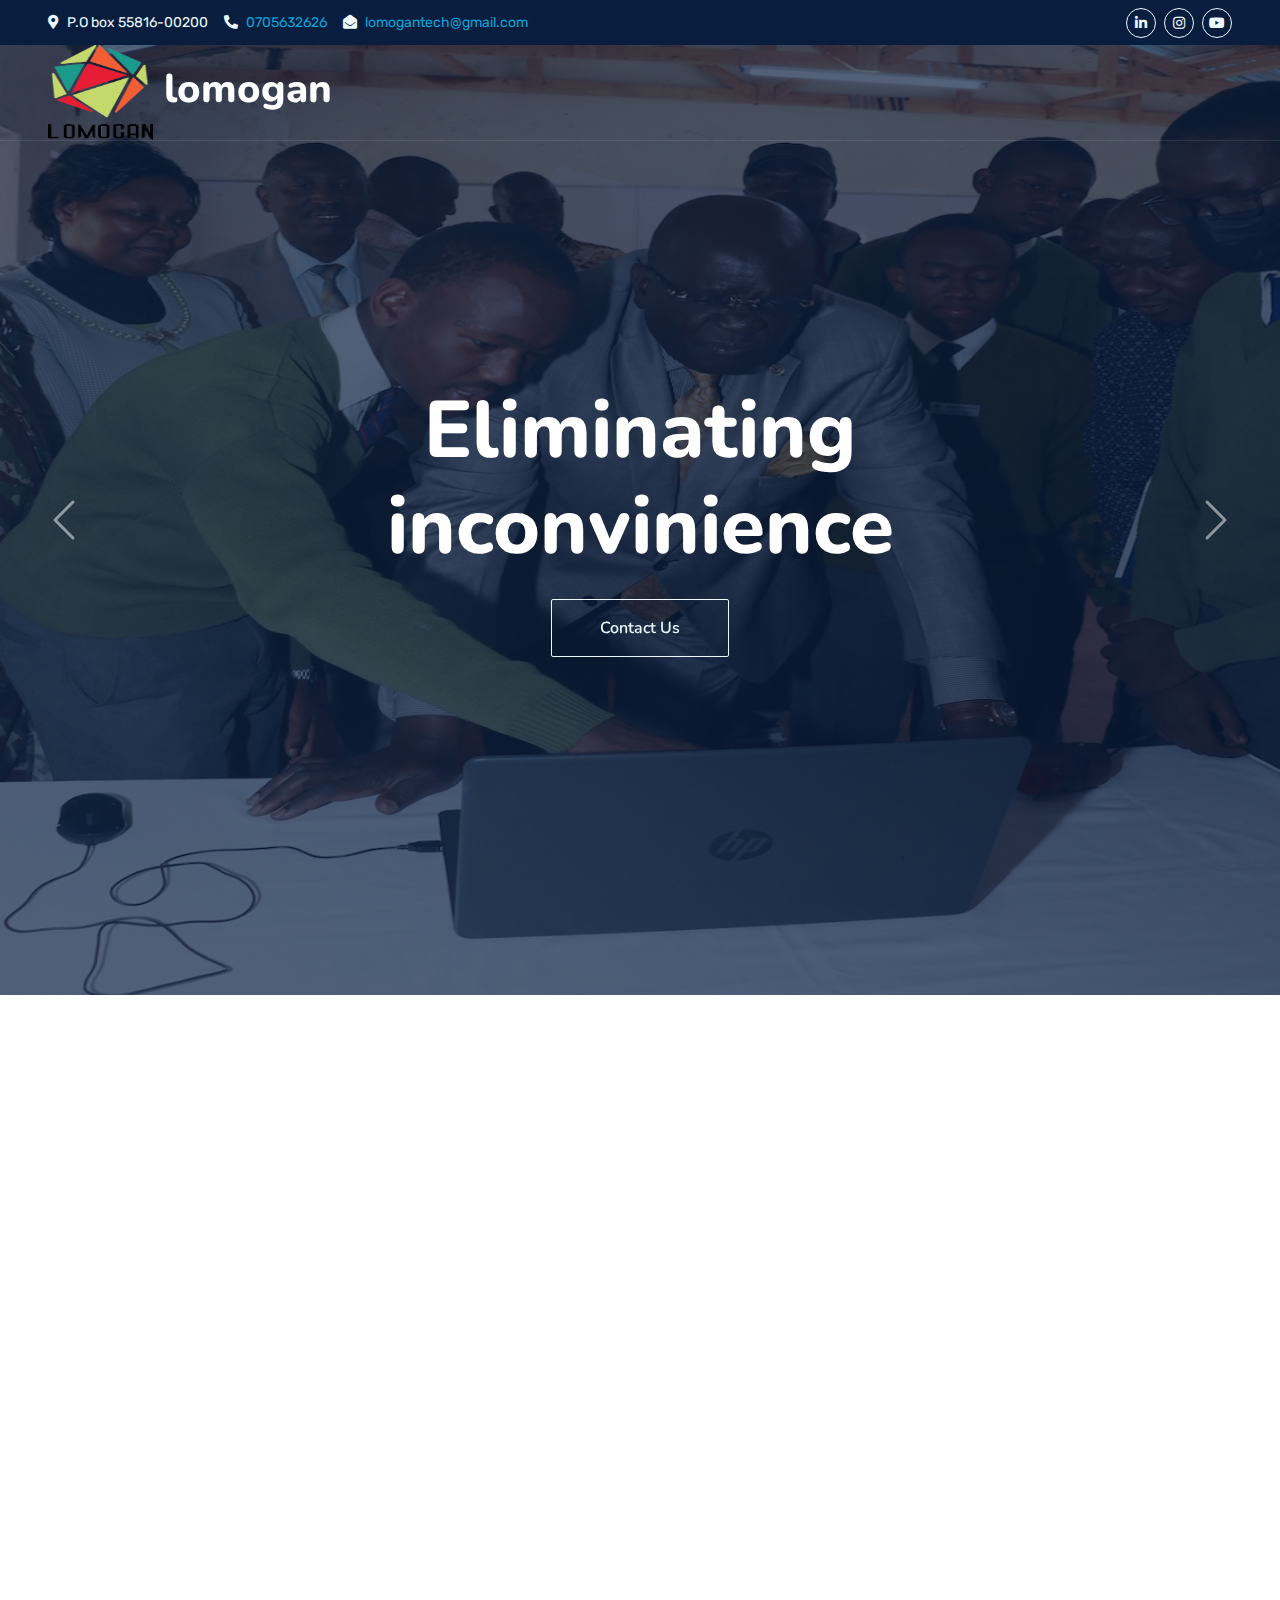
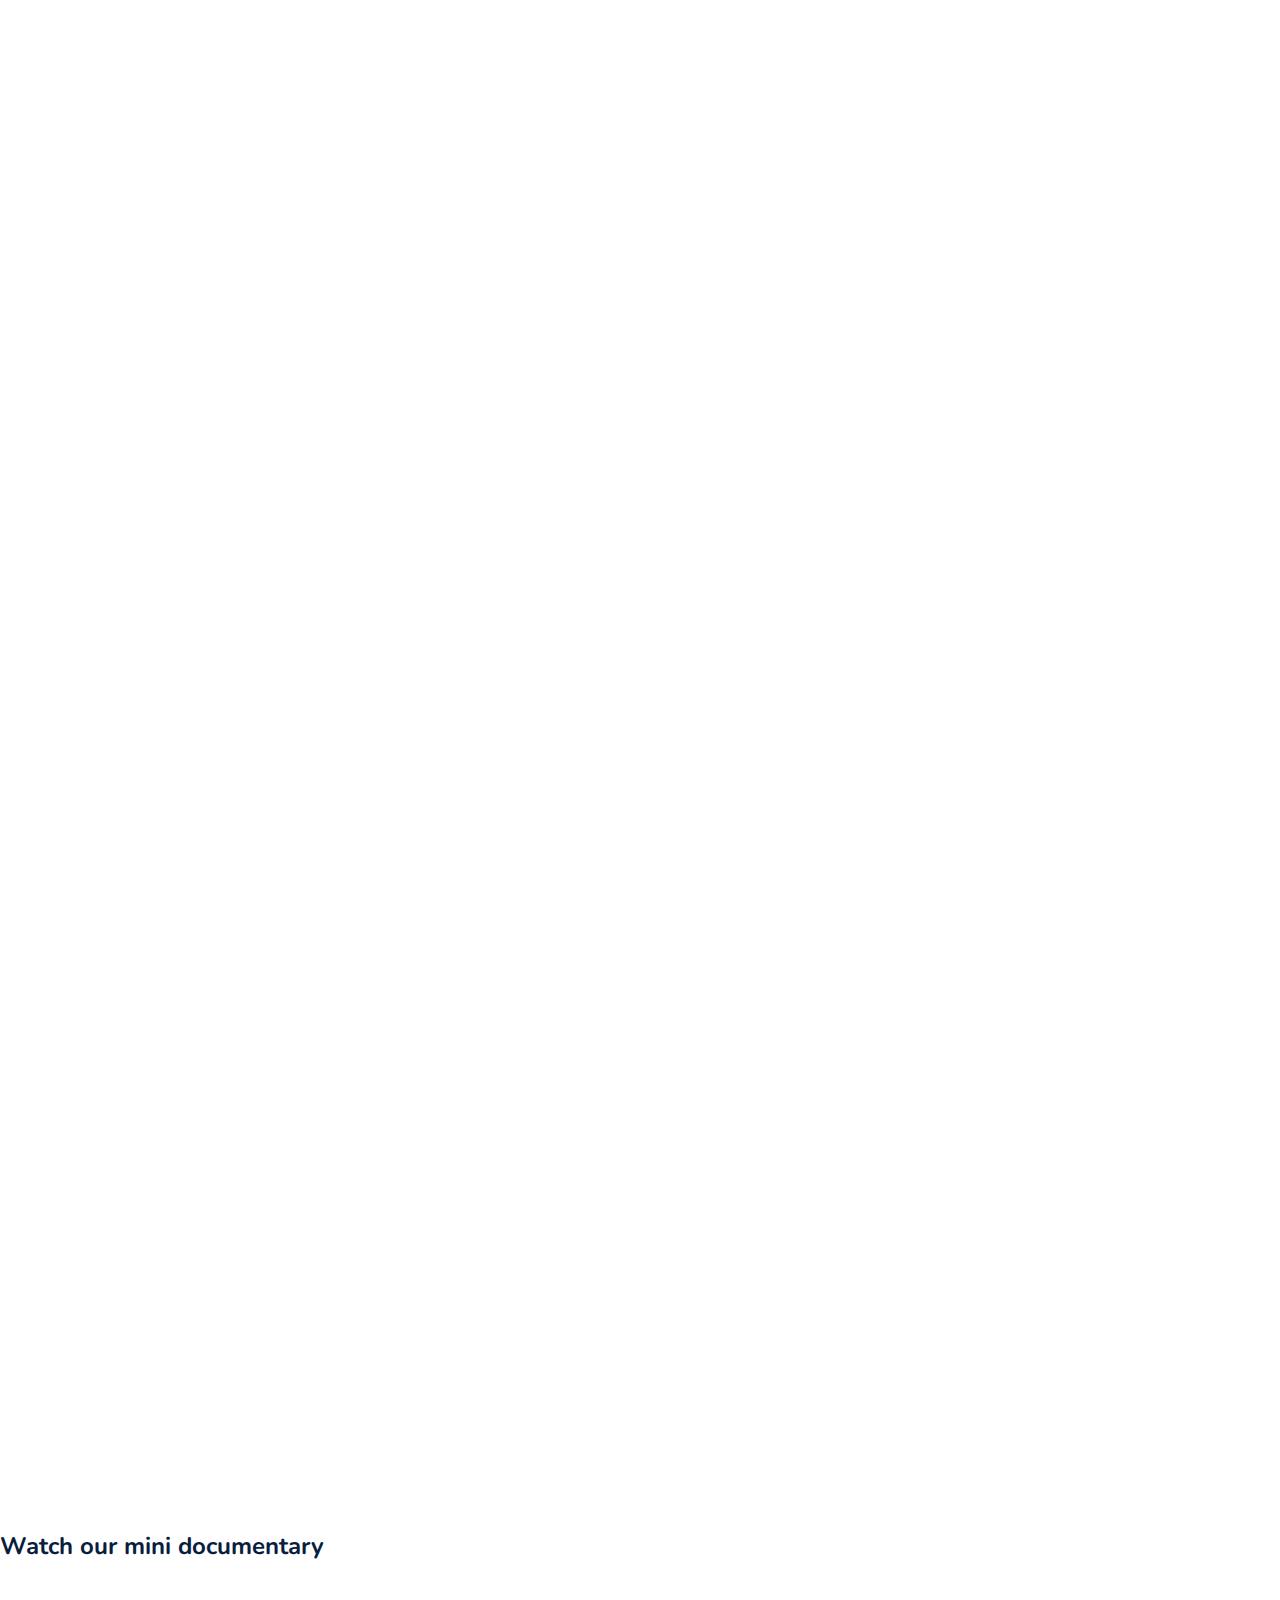
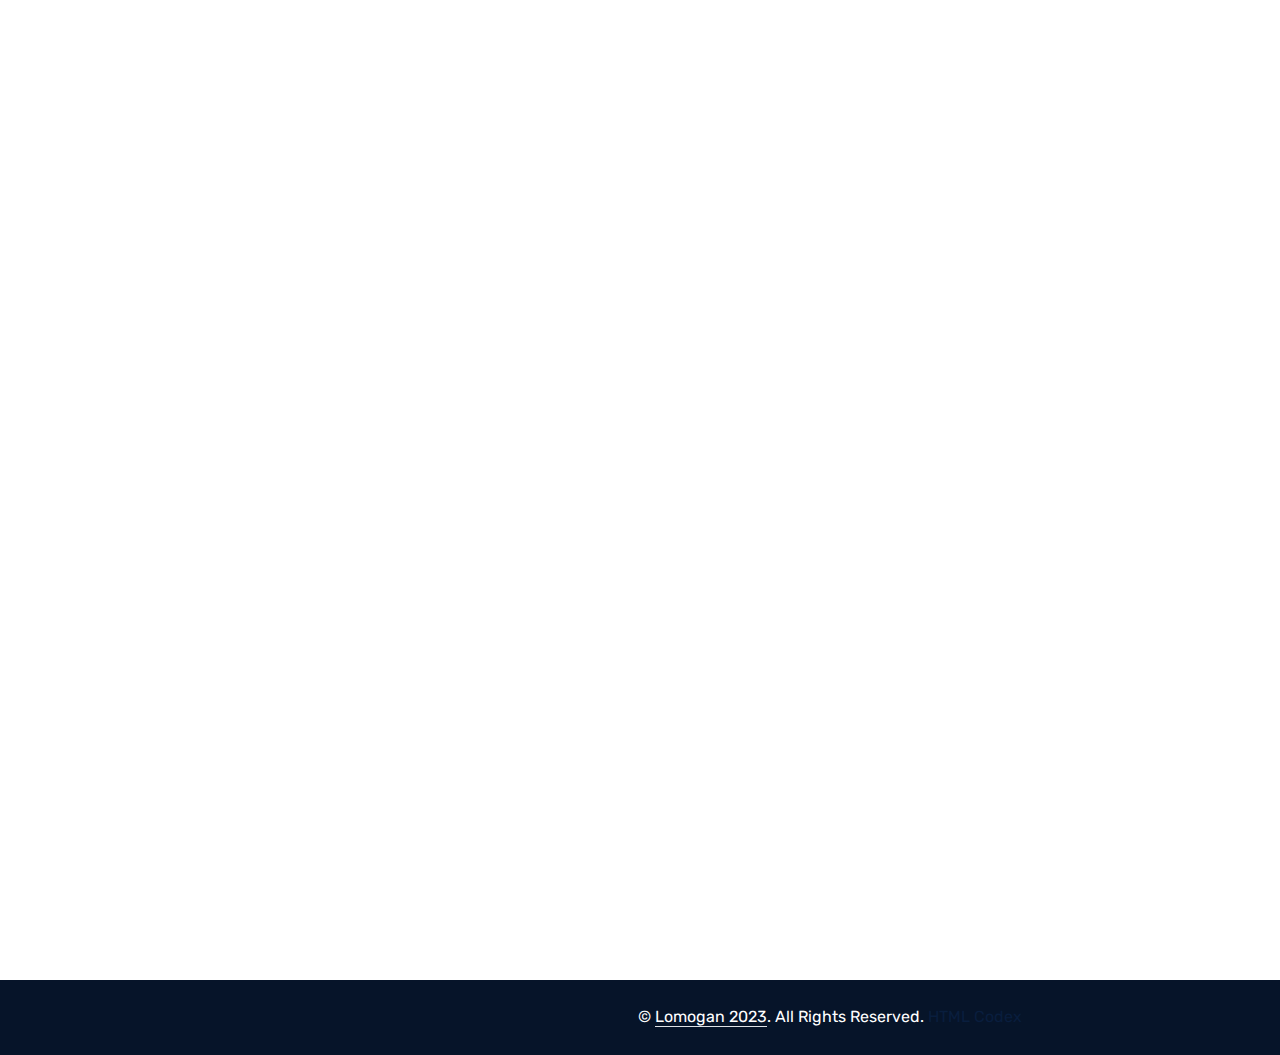
<file: website/index.html>
<!DOCTYPE html>
<html lang="en">

<head>
    <meta charset="utf-8">
    <title>LOMOGAN</title>
    <meta content="width=device-width, initial-scale=1.0" name="viewport">
    <meta content="Free HTML Templates" name="keywords">
    <meta content="Free HTML Templates" name="description">

    <!-- Favicon -->
    <link href="img/favicon.png" rel="icon">

    <!-- Google Web Fonts -->
    <link rel="preconnect" href="https://fonts.googleapis.com">
    <link rel="preconnect" href="https://fonts.gstatic.com" crossorigin>
    <link href="https://fonts.googleapis.com/css2?family=Nunito:wght@400;600;700;800&family=Rubik:wght@400;500;600;700&display=swap" rel="stylesheet">

    <!-- Icon Font Stylesheet -->
    <link href="https://cdnjs.cloudflare.com/ajax/libs/font-awesome/5.10.0/css/all.min.css" rel="stylesheet">
    <link href="https://cdn.jsdelivr.net/npm/bootstrap-icons@1.4.1/font/bootstrap-icons.css" rel="stylesheet">

    <!-- Libraries Stylesheet -->
    <link href="lib/owlcarousel/assets/owl.carousel.min.css" rel="stylesheet">
    <link href="lib/animate/animate.min.css" rel="stylesheet">

    <!-- Customized Bootstrap Stylesheet -->
    <link href="css/bootstrap.min.css" rel="stylesheet">

    <!-- Template Stylesheet -->
    <link href="css/style.css" rel="stylesheet">
</head>

<body>
    <!-- Spinner Start -->
    <div id="spinner" class="show bg-white position-fixed translate-middle w-100 vh-100 top-50 start-50 d-flex align-items-center justify-content-center">
        <div class="spinner"></div>
    </div>
    <!-- Spinner End -->


     <!-- Topbar Start -->
    <div class="container-fluid bg-dark px-5 d-none d-lg-block">
        <div class="row gx-0">
            <div class="col-lg-8 text-center text-lg-start mb-2 mb-lg-0">
                <div class="d-inline-flex align-items-center" style="height: 45px;">
<!--                    <img src="img/lomogan new 2.png"width="60"height="45" style="padding-right:20px" >-->
                    <small class="me-3 text-light"><i class="fa fa-map-marker-alt me-2"></i>P.O box 55816-00200</small>
                    <small class="me-3 text-light"><i class="fa fa-phone-alt me-2"></i><a href="tel:0705632626">0705632626</a></small>
                    <small class="text-light"><i class="fa fa-envelope-open me-2"></i><a href="mailto:lomogantech@gmail.com">lomogantech@gmail.com</a></small>

                </div>
            </div>

            <div class="col-lg-4 text-center text-lg-end">
                <div class="d-inline-flex align-items-center" style="height: 45px;">
<!--                    <a class="btn btn-sm btn-outline-light btn-sm-square rounded-circle me-2" href=""><i class="fab fa-twitter fw-normal"></i></a>-->
<!--                    <a class="btn btn-sm btn-outline-light btn-sm-square rounded-circle me-2" href=""><i class="fab fa-facebook-f fw-normal"></i></a>-->
                    <a class="btn btn-sm btn-outline-light btn-sm-square rounded-circle me-2" href="https://www.linkedin.com/company/lomogan-tech"target="_blank"><i class="fab fa-linkedin-in fw-normal"></i></a>
                    <a class="btn btn-sm btn-outline-light btn-sm-square rounded-circle me-2" href="https://www.instagram.com/lomogantech/"target="_blank"><i class="fab fa-instagram fw-normal"></i></a>
                    <a class="btn btn-sm btn-outline-light btn-sm-square rounded-circle" href="https://www.youtube.com/watch?v=5qsCotir4oU&t=14s"target="_blank"><i class="fab fa-youtube fw-normal"></i></a>

                </div>
            </div>
        </div>
    </div>
    <!-- Topbar End -->


<!--     Navbar & Carousel Start-->
    <div class="container-fluid position-relative p-0">
        <nav class="navbar navbar-expand-lg navbar-dark px-5 py-3 py-lg-0">
            <a href="index.html" class="navbar-brand p-0">
                <h1 class="m-0">
<!--                    <i class="fa fa-user-tie me-2">-->
                    <img src="img/lomogan new 2.png" alt=""height="95"width="105" >
                    </i>lomogan</h1>
            </a>
            <button class="navbar-toggler" type="button" data-bs-toggle="collapse" data-bs-target="#navbarCollapse">
                <span class="fa fa-bars"></span>
            </button>
<!--            <div class="collapse navbar-collapse" id="navbarCollapse">-->
<!--                <div class="navbar-nav ms-auto py-0">-->
<!--                    <a href="index.html" class="nav-item nav-link active">Home</a>-->
<!--                    <a href="about.html" class="nav-item nav-link">About</a>-->
<!--                    <a href="service.html" class="nav-item nav-link">Services</a>-->
<!--&lt;!&ndash;                    <div class="nav-item dropdown">&ndash;&gt;-->
<!--&lt;!&ndash;                        <a href="#" class="nav-link dropdown-toggle" data-bs-toggle="dropdown">Blog</a>&ndash;&gt;-->
<!--&lt;!&ndash;                        <div class="dropdown-menu m-0">&ndash;&gt;-->
<!--&lt;!&ndash;                            <a href="blog.html" class="dropdown-item">Blog Grid</a>&ndash;&gt;-->
<!--&lt;!&ndash;                            <a href="detail.html" class="dropdown-item">Blog Detail</a>&ndash;&gt;-->
<!--&lt;!&ndash;                        </div>&ndash;&gt;-->
<!--&lt;!&ndash;                    </div>&ndash;&gt;-->
<!--                    <div class="nav-item dropdown">-->
<!--                        <a href="#" class="nav-link dropdown-toggle" data-bs-toggle="dropdown">Pages</a>-->
<!--                        <div class="dropdown-menu m-0">-->
<!--                            <a href="price.html" class="dropdown-item">Pricing Plan</a>-->
<!--                            <a href="feature.html" class="dropdown-item">Our features</a>-->
<!--                            <a href="team.html" class="dropdown-item">Team Members</a>-->
<!--                            <a href="testimonial.html" class="dropdown-item">Testimonial</a>-->
<!--                            <a href="quote.html" class="dropdown-item">Free Quote</a>-->
<!--                        </div>-->
<!--                    </div>-->
<!--                    <a href="contact.html" class="nav-item nav-link">Contact</a>-->
<!--                </div>-->
<!--                <butaton type="button" class="btn text-primary ms-3" data-bs-toggle="modal" data-bs-target="#searchModal"><i class="fa fa-search"></i></butaton>-->

            </div>
        </nav>

        <div id="header-carousel" class="carousel slide carousel-fade" data-bs-ride="carousel">
            <div class="carousel-inner">
                <div class="carousel-item active">
                    <img class="w-100" src="img/Screenshot 2023-03-01 at 12.45.45.png" alt="Image" height="950">
                    <div class="carousel-caption d-flex flex-column align-items-center justify-content-center">
                        <div class="p-3" style="max-width: 900px;">
<!--                            <h5 class="text-white text-uppercase mb-3 animated slideInDown">Creative & Innovative</h5>-->
                            <h1 class="display-1 text-white mb-md-4 animated zoomIn">Eliminating inconvinience</h1>
<!--                            <a href="quote.html" class="btn btn-primary py-md-3 px-md-5 me-3 animated slideInLeft">Free Quote</a>-->
                            <a href="mailto:lomogantech@gmail.com" class="btn btn-outline-light py-md-3 px-md-5 animated slideInRight">Contact Us</a>
                        </div>
                    </div>
                </div>
                <div class="carousel-item">
                    <img class="w-100" src="img/lomoni hand.JPG" alt="Image">
                    <div class="carousel-caption d-flex flex-column align-items-center justify-content-center">
                        <div class="p-3" style="max-width: 900px;">
<!--                            <h5 class="text-white text-uppercase mb-3 animated slideInDown">Creative & Innovative</h5>-->
                            <h1 class="display-1 text-white mb-md-4 animated zoomIn">By Students for Students</h1>
<!--                            <a href="quote.html" class="btn btn-primary py-md-3 px-md-5 me-3 animated slideInLeft">Free Quote</a>-->
                            <a href="mailto:lomogantech@gmail.com" class="btn btn-outline-light py-md-3 px-md-5 animated slideInRight">Contact Us</a>
                        </div>
                    </div>
                </div>

<!--                <div class="carousel-item">-->
<!--                    <img class="w-100 " src=""  alt="Image" height="900">-->
<!--                    <div class="carousel-caption d-flex flex-column align-items-center justify-content-center">-->
<!--                        <div class="p-3" style="max-width: 900px;">-->
<!--&lt;!&ndash;                            <h5 class="text-white text-uppercase mb-3 animated slideInDown">Creative & Innovative</h5>&ndash;&gt;-->
<!--                            <h1 class="display-1 text-white mb-md-4 animated zoomIn">By Africa for Africa</h1>-->
<!--&lt;!&ndash;                            <a href="quote.html" class="btn btn-primary py-md-3 px-md-5 me-3 animated slideInLeft">Free Quote</a>&ndash;&gt;-->
<!--                            <a href="mailto:lomogantech@gmail.com" class="btn btn-outline-light py-md-3 px-md-5 animated slideInRight">Contact Us</a>-->
<!--                        </div>-->
<!--                    </div>-->
<!--                </div>-->
            </div>
            <button class="carousel-control-prev" type="button" data-bs-target="#header-carousel"
                data-bs-slide="prev">
                <span class="carousel-control-prev-icon" aria-hidden="true"></span>
                <span class="visually-hidden">Previous</span>
            </button>
            <button class="carousel-control-next" type="button" data-bs-target="#header-carousel"
                data-bs-slide="next">
                <span class="carousel-control-next-icon" aria-hidden="true"></span>
                <span class="visually-hidden">Next</span>
            </button>
        </div>
    </div>
    <!-- Navbar & Carousel End -->


    <!-- Full Screen Search Start -->
    <div class="modal fade" id="searchModal" tabindex="-1">
        <div class="modal-dialog modal-fullscreen">
            <div class="modal-content" style="background: rgba(9, 30, 62, .7);">
                <div class="modal-header border-0">
                    <button type="button" class="btn bg-white btn-close" data-bs-dismiss="modal" aria-label="Close"></button>
                </div>
                <div class="modal-body d-flex align-items-center justify-content-center">
                    <div class="input-group" style="max-width: 600px;">
                        <input type="text" class="form-control bg-transparent border-primary p-3" placeholder="Type search keyword">
                        <button class="btn btn-primary px-4"><i class="bi bi-search"></i></button>
                    </div>
                </div>
            </div>
        </div>
    </div>
    <!-- Full Screen Search End -->


    <!-- Facts Start -->
    <div class="container-fluid facts py-5 pt-lg-0">
        <div class="container py-5 pt-lg-0">
            <div class="row gx-0">
                <div class="col-lg-4 wow zoomIn" data-wow-delay="0.1s">
                    <div class="bg-primary shadow d-flex align-items-center justify-content-center p-4" style="height: 150px;">
                        <div class="bg-white d-flex align-items-center justify-content-center rounded mb-2" style="width: 60px; height: 60px;">
                            <i class="fa fa-users text-primary"></i>
                        </div>
                        <div class="ps-4">
                            <h5 class="text-white mb-0">Happy Clients</h5>
<!--                            <h1 class="text-white mb-0" data-toggle="counter-up">200</h1>-->
                        </div>
                    </div>
                </div>
                <div class="col-lg-4 wow zoomIn" data-wow-delay="0.3s">
                    <div class="bg-light shadow d-flex align-items-center justify-content-center p-4" style="height: 150px;">
                        <div class="bg-primary d-flex align-items-center justify-content-center rounded mb-2" style="width: 60px; height: 60px;">
                            <i class="fa fa-check text-white"></i>
                        </div>
                        <div class="ps-4">
                            <h5 class="text-primary mb-0">Successful Projects</h5>
<!--                            <h1 class="mb-0" data-toggle="counter-up">3</h1>-->
                        </div>
                    </div>
                </div>
                <div class="col-lg-4 wow zoomIn" data-wow-delay="0.6s">
                    <div class="bg-primary shadow d-flex align-items-center justify-content-center p-4" style="height: 150px;">
                        <div class="bg-white d-flex align-items-center justify-content-center rounded mb-2" style="width: 60px; height: 60px;">
                            <i class="fa fa-award text-primary"></i>
                        </div>
                        <div class="ps-4">
                            <h5 class="text-white mb-0">Recognition Awards</h5><br>
                            <h6 class="text-white mb-0">Alliance High School Service Award </h6>
<!--                            <h1 class="text-white mb-0" data-toggle="counter-up">5</h1>-->
                        </div>
                    </div>
                </div>
            </div>
        </div>
    </div>
    <!-- Facts Start -->


    <!-- About Start -->
    <div class="container-fluid py-5 wow fadeInUp" data-wow-delay="0.1s">
        <div class="container py-5">
            <div class="row g-5">
                <div class="col-lg-7">
                    <div class="section-title position-relative pb-3 mb-5">
                        <h5 class="fw-bold text-primary text-uppercase">About Us</h5>
                        <h1 class="mb-0">The Best innovative IT Solutions To optimise your operations </h1>
                    </div>
                    <p class="mb-4">Lomogan Tech was birthed 17 year-olds with a view to solve the world's problems using technology.At Lomogan Tech, we pay attention to detail.We develop systems that offer solutions to our client's needs.Our team focuses on user-satisfaction without compromise to make your vision come true. </p>
                    <div class="row g-0 mb-3">
                        <div class="col-sm-6 wow zoomIn" data-wow-delay="0.2s">
                            <h5 class="mb-3"><i class="fa fa-check text-primary me-3"></i>Award Winning </h5>
                            <h5 class="mb-3"><i class="fa fa-check text-primary me-3"></i>Professional Staff</h5>
                        </div>
                        <div class="col-sm-6 wow zoomIn" data-wow-delay="0.4s">
                            <h5 class="mb-3"><i class="fa fa-check text-primary me-3"></i>24/7 Support</h5>
                            <h5 class="mb-3"><i class="fa fa-check text-primary me-3"></i>Affordable Solutions</h5>
                        </div>
                    </div>
                    <div class="d-flex align-items-center mb-4 wow fadeIn" data-wow-delay="0.6s">
                        <div class="bg-primary d-flex align-items-center justify-content-center rounded" style="width: 60px; height: 60px;">
                            <i class="fa fa-phone-alt text-white"></i>
                        </div>
                        <div class="ps-4">
                            <h5 class="mb-2">Call to ask any question</h5>
<!--                            <h4 class="text-primary mb-0">+012 345 6789</h4>-->
                            <a href="tel:0705632626">0705632626</a>
                        </div>
                    </div>
                <i class="fa fa-envelope-open me-4"></i><a href="mailto:lomogantech@gmail.com">lomogantech@gmail.com</a>
<!--                    <a href="quote.html" class="btn btn-primary py-3 px-5 mt-3 wow zoomIn" data-wow-delay="0.9s">Request A Quote</a>-->
                </div>
                <div class="col-lg-5" style="min-height: 500px;">
                    <div class="position-relative h-100">
                        <img class="position-absolute w-100 h-90 rounded wow zoomIn" data-wow-delay="0.9s" src="img/handshake.JPG" style="object-fit: cover;">
                    </div>
                </div>
            </div>
        </div>
    </div>
    <!-- About End -->


    <!-- Features Start -->
    <div class="container-fluid py-5 wow fadeInUp" data-wow-delay="0.1s">
        <div class="container py-5">
            <div class="section-title text-center position-relative pb-3 mb-5 mx-auto" style="max-width: 600px;">
                <h5 class="fw-bold text-primary text-uppercase">Why Choose Us</h5>
                <h1 class="mb-0">We Are Here to Grow You Exponentially</h1>
            </div>
            <div class="row g-5">
                <div class="col-lg-4">
                    <div class="row g-5">
                        <div class="col-12 wow zoomIn" data-wow-delay="0.2s">
                            <div class="bg-primary rounded d-flex align-items-center justify-content-center mb-3" style="width: 60px; height: 60px;">
                                <i class="fa fa-cubes text-white"></i>
                            </div>
                            <h4>Best In Industry</h4>
                            <p class="mb-0">Our founders,being recent highschool graduates have keen insight when it comes to optimisation of school-based operations.</p>
                        </div>
                        <div class="col-12 wow zoomIn" data-wow-delay="0.6s">
                            <div class="bg-primary rounded d-flex align-items-center justify-content-center mb-3" style="width: 60px; height: 60px;">
                                <i class="fa fa-award text-white"></i>
                            </div>
                            <h4>Award Winning</h4>
                            <p class="mb-0">Our activities have earned us recognition awards for our efforts to enhance the schooling experience for Africans all over.</p>
                        </div>
                    </div>
                </div>
                <div class="col-lg-4  wow zoomIn" data-wow-delay="0.9s" style="min-height: 350px;">
                    <div class="position-relative h-100">
                        <img class="position-absolute w-100 h-100 rounded wow zoomIn" data-wow-delay="0.1s" src="img/IMG_7185.JPG" style="object-fit: cover;">
                    </div>
                </div>
                <div class="col-lg-4">
                    <div class="row g-5">
                        <div class="col-12 wow zoomIn" data-wow-delay="0.4s">
                            <div class="bg-primary rounded d-flex align-items-center justify-content-center mb-3" style="width: 60px; height: 60px;">
                                <i class="fa fa-users-cog text-white"></i>
                            </div>
                            <h4>Professional Staff</h4>
                            <p class="mb-0">Our team is well trained and equipped to make your institution grow.</p>
                        </div>
                        <div class="col-12 wow zoomIn" data-wow-delay="0.8s">
                            <div class="bg-primary rounded d-flex align-items-center justify-content-center mb-3" style="width: 60px; height: 60px;">
                                <i class="fa fa-phone-alt text-white"></i>
                            </div>
                            <h4>Community</h4>
                            <p class="mb-0">Our Founders treasure the value of giving back to society.This being so,we have a mentorship program to help students oin our partner institutions grow to develop their dreams from an early age.</p>
                        </div>
                    </div>
                </div>
            </div>
        </div>
    </div>
    <!-- Features Start -->


<!--    &lt;!&ndash; Service Start &ndash;&gt;-->
<!--    <div class="container-fluid py-5 wow fadeInUp" data-wow-delay="0.1s">-->
<!--        <div class="container py-5">-->
<!--            <div class="section-title text-center position-relative pb-3 mb-5 mx-auto" style="max-width: 600px;">-->
<!--                <h5 class="fw-bold text-primary text-uppercase">Our Services</h5>-->
<!--                <h1 class="mb-0">Custom IT Solutions for Your Business</h1>-->
<!--            </div>-->
<!--            <div class="row g-5">-->
<!--                <div class="col-lg-4 col-md-6 wow zoomIn" data-wow-delay="0.3s">-->
<!--                    <div class="service-item bg-light rounded d-flex flex-column align-items-center justify-content-center text-center">-->
<!--                        <div class="service-icon">-->
<!--                            <i class="fa fa-shield-alt text-white"></i>-->
<!--                        </div>-->
<!--                        <h4 class="mb-3">Cyber Security</h4>-->
<!--                        <p class="m-0">Amet justo dolor lorem kasd amet magna sea stet eos vero lorem ipsum dolore sed</p>-->
<!--                        <a class="btn btn-lg btn-primary rounded" href="">-->
<!--                            <i class="bi bi-arrow-right"></i>-->
<!--                        </a>-->
<!--                    </div>-->
<!--                </div>-->
<!--                <div class="col-lg-4 col-md-6 wow zoomIn" data-wow-delay="0.6s">-->
<!--                    <div class="service-item bg-light rounded d-flex flex-column align-items-center justify-content-center text-center">-->
<!--                        <div class="service-icon">-->
<!--                            <i class="fa fa-chart-pie text-white"></i>-->
<!--                        </div>-->
<!--                        <h4 class="mb-3">Data Analytics</h4>-->
<!--                        <p class="m-0">Amet justo dolor lorem kasd amet magna sea stet eos vero lorem ipsum dolore sed</p>-->
<!--                        <a class="btn btn-lg btn-primary rounded" href="">-->
<!--                            <i class="bi bi-arrow-right"></i>-->
<!--                        </a>-->
<!--                    </div>-->
<!--                </div>-->
<!--                <div class="col-lg-4 col-md-6 wow zoomIn" data-wow-delay="0.9s">-->
<!--                    <div class="service-item bg-light rounded d-flex flex-column align-items-center justify-content-center text-center">-->
<!--                        <div class="service-icon">-->
<!--                            <i class="fa fa-code text-white"></i>-->
<!--                        </div>-->
<!--                        <h4 class="mb-3">Web Development</h4>-->
<!--                        <p class="m-0">Amet justo dolor lorem kasd amet magna sea stet eos vero lorem ipsum dolore sed</p>-->
<!--                        <a class="btn btn-lg btn-primary rounded" href="">-->
<!--                            <i class="bi bi-arrow-right"></i>-->
<!--                        </a>-->
<!--                    </div>-->
<!--                </div>-->
<!--                <div class="col-lg-4 col-md-6 wow zoomIn" data-wow-delay="0.3s">-->
<!--                    <div class="service-item bg-light rounded d-flex flex-column align-items-center justify-content-center text-center">-->
<!--                        <div class="service-icon">-->
<!--                            <i class="fab fa-android text-white"></i>-->
<!--                        </div>-->
<!--                        <h4 class="mb-3">Apps Development</h4>-->
<!--                        <p class="m-0">Amet justo dolor lorem kasd amet magna sea stet eos vero lorem ipsum dolore sed</p>-->
<!--                        <a class="btn btn-lg btn-primary rounded" href="">-->
<!--                            <i class="bi bi-arrow-right"></i>-->
<!--                        </a>-->
<!--                    </div>-->
<!--                </div>-->
<!--                <div class="col-lg-4 col-md-6 wow zoomIn" data-wow-delay="0.6s">-->
<!--                    <div class="service-item bg-light rounded d-flex flex-column align-items-center justify-content-center text-center">-->
<!--                        <div class="service-icon">-->
<!--                            <i class="fa fa-search text-white"></i>-->
<!--                        </div>-->
<!--                        <h4 class="mb-3">SEO Optimization</h4>-->
<!--                        <p class="m-0">Amet justo dolor lorem kasd amet magna sea stet eos vero lorem ipsum dolore sed</p>-->
<!--                        <a class="btn btn-lg btn-primary rounded" href="">-->
<!--                            <i class="bi bi-arrow-right"></i>-->
<!--                        </a>-->
<!--                    </div>-->
<!--                </div>-->
<!--                <div class="col-lg-4 col-md-6 wow zoomIn" data-wow-delay="0.9s">-->
<!--                    <div class="position-relative bg-primary rounded h-100 d-flex flex-column align-items-center justify-content-center text-center p-5">-->
<!--                        <h3 class="text-white mb-3">Reach Us For Quote</h3>-->
<!--                        <p class="text-white mb-3">Clita ipsum magna kasd rebum at ipsum amet dolor justo dolor est magna stet eirmod</p>-->
<!--&lt;!&ndash;                        <h2 class="text-white mb-0">+012 345 6789</h2>&ndash;&gt;-->
<!--                        <a href="mailto:lomogantech@gmail.com"><h5>Lomogantech@gmail.com</h5></a>-->
<!--&lt;!&ndash;                         <i class="fa fa-envelope-open me-4"></i><a href="mailto:lomogantech@gmail.com">lomogantech@gmail.com</a>&ndash;&gt;-->

<!--                    </div>-->
<!--                </div>-->
<!--            </div>-->
<!--        </div>-->
<!--    </div>-->
<!--    &lt;!&ndash; Service End &ndash;&gt;-->


<!--    &lt;!&ndash; Pricing Plan Start &ndash;&gt;-->
<!--    <div class="container-fluid py-5 wow fadeInUp" data-wow-delay="0.1s">-->
<!--        <div class="container py-5">-->
<!--            <div class="section-title text-center position-relative pb-3 mb-5 mx-auto" style="max-width: 600px;">-->
<!--                <h5 class="fw-bold text-primary text-uppercase">Pricing Plans</h5>-->
<!--                <h1 class="mb-0">We are Offering Competitive Prices for Our Clients</h1>-->
<!--            </div>-->
<!--            <div class="row g-0">-->
<!--                <div class="col-lg-4 wow slideInUp" data-wow-delay="0.6s">-->
<!--                    <div class="bg-light rounded">-->
<!--                        <div class="border-bottom py-4 px-5 mb-4">-->
<!--                            <h4 class="text-primary mb-1">Basic Plan</h4>-->
<!--                            <small class="text-uppercase">For Small Size Business</small>-->
<!--                        </div>-->
<!--                        <div class="p-5 pt-0">-->
<!--                            <h1 class="display-5 mb-3">-->
<!--                                <small class="align-top" style="font-size: 22px; line-height: 45px;">KES</small>70,000<small-->
<!--                                    class="align-bottom" style="font-size: 16px; line-height: 40px;">/ Month</small>-->
<!--                            </h1>-->
<!--                            <div class="d-flex justify-content-between mb-3"><span>San Code</span><i class="fa fa-check text-primary pt-1"></i></div>-->
<!--                            <div class="d-flex justify-content-between mb-3"><span>San Optimization</span><i class="fa fa-check text-primary pt-1"></i></div>-->
<!--                            <div class="d-flex justify-content-between mb-3"><span>San Training</span><i class="fa fa-times text-danger pt-1"></i></div>-->
<!--                            <div class="d-flex justify-content-between mb-2"><span>Mentorship</span><i class="fa fa-times text-danger pt-1"></i></div>-->
<!--                            <a href="" class="btn btn-primary py-2 px-4 mt-4">Order Now</a>-->
<!--                        </div>-->
<!--                    </div>-->
<!--                </div>-->
<!--                <div class="col-lg-4 wow slideInUp" data-wow-delay="0.3s">-->
<!--                    <div class="bg-white rounded shadow position-relative" style="z-index: 1;">-->
<!--                        <div class="border-bottom py-4 px-5 mb-4">-->
<!--                            <h4 class="text-primary mb-1">Standard Plan</h4>-->
<!--                            <small class="text-uppercase">For Medium Size Business</small>-->
<!--                        </div>-->
<!--                        <div class="p-5 pt-0">-->
<!--                            <h1 class="display-5 mb-3">-->
<!--                                <small class="align-top" style="font-size: 22px; line-height: 45px;">KES</small>140,000<small-->
<!--                                    class="align-bottom" style="font-size: 16px; line-height: 40px;">/ Month</small>-->
<!--                            </h1>-->
<!--                            <div class="d-flex justify-content-between mb-3"><span>San Code</span><i class="fa fa-check text-primary pt-1"></i></div>-->
<!--                            <div class="d-flex justify-content-between mb-3"><span>Training</span><i class="fa fa-check text-primary pt-1"></i></div>-->
<!--                            <div class="d-flex justify-content-between mb-3"><span>ERP</span><i class="fa fa-check text-primary pt-1"></i></div>-->
<!--                            <div class="d-flex justify-content-between mb-2"><span>Mentorship</span><i class="fa fa-times text-danger pt-1"></i></div>-->
<!--                            <a href="" class="btn btn-primary py-2 px-4 mt-4">Order Now</a>-->
<!--                        </div>-->
<!--                    </div>-->
<!--                </div>-->
<!--                <div class="col-lg-4 wow slideInUp" data-wow-delay="0.9s">-->
<!--                    <div class="bg-light rounded">-->
<!--                        <div class="border-bottom py-4 px-5 mb-4">-->
<!--                            <h4 class="text-primary mb-1">Advanced Plan</h4>-->
<!--                            <small class="text-uppercase">For Large Size Business</small>-->
<!--                        </div>-->
<!--                        <div class="p-5 pt-0">-->
<!--                            <h1 class="display-5 mb-3">-->
<!--                                <small class="align-top" style="font-size: 22px; line-height: 45px;">KES</small>200,000<small-->
<!--                                    class="align-bottom" style="font-size: 16px; line-height: 40px;">/ Month</small>-->
<!--                            </h1>-->
<!--                            <div class="d-flex justify-content-between mb-3"><span>San Code</span><i class="fa fa-check text-primary pt-1"></i></div>-->
<!--                            <div class="d-flex justify-content-between mb-3"><span>San Opt</span><i class="fa fa-check text-primary pt-1"></i></div>-->
<!--                            <div class="d-flex justify-content-between mb-3"><span>ERP</span><i class="fa fa-check text-primary pt-1"></i></div>-->
<!--                            <div class="d-flex justify-content-between mb-2"><span>Mentorship</span><i class="fa fa-check text-primary pt-1"></i></div>-->
<!--                            <a href="" class="btn btn-primary py-2 px-4 mt-4">Order Now</a>-->
<!--                        </div>-->
<!--                    </div>-->
<!--                </div>-->
<!--            </div>-->
<!--        </div>-->
<!--    </div>-->
<!--    &lt;!&ndash; Pricing Plan End &ndash;&gt;-->


    <!-- Quote Start -->
    <div class="container-fluid py-5 wow fadeInUp" data-wow-delay="0.1s">
        <div class="container py-5">
            <div class="row g-5">
                <div class="col-lg-7">
                    <div class="section-title position-relative pb-3 mb-5">
                        <h5 class="fw-bold text-primary text-uppercase">Request A Quote</h5>
                        <h1 class="mb-0">Need A Free Quote? Please Feel Free to Contact Us</h1>
                    </div>
                    <div class="row gx-3">
                        <div class="col-sm-6 wow zoomIn" data-wow-delay="0.2s">
                            <a href="mailto:lomogantech@gmail.com"><h5 class="mb-4"><i class="fa fa-reply text-primary me-3"></i>Reply within 24 hours</h5></a>
                        </div>
                        <div class="col-sm-6 wow zoomIn" data-wow-delay="0.4s">
                            <a href="tel:0705632626"><h5 class="mb-4"><i class="fa fa-phone-alt text-primary me-3"></i>Give Us A Call</h5></a>
                        </div>
                    </div>
<!--                    paragraph after request quote-->

<!--                    <p class="mb-4">.</p>-->


<!--                    <div class="d-flex align-items-center mt-2 wow zoomIn" data-wow-delay="0.6s">-->
<!--                        <div class="bg-primary d-flex align-items-center justify-content-center rounded" style="width: 60px; height: 60px;">-->
<!--                            <i class="fa fa-phone-alt text-white"></i>-->
<!--                        </div>-->
<!--&lt;!&ndash;                        <div class="ps-4">&ndash;&gt;-->
<!--&lt;!&ndash;                            <h5 class="mb-2">Call to ask any question</h5>&ndash;&gt;-->
<!--&lt;!&ndash;&lt;!&ndash;                            <h4 class="text-primary mb-0">+012 345 6789</h4>&ndash;&gt;&ndash;&gt;-->
<!--&lt;!&ndash;                            <a href="tel:0705632626">0705632626</a>&ndash;&gt;-->
<!--&lt;!&ndash;                        </div>&ndash;&gt;-->
<!--                    </div>-->
<!--                </div>-->
<!--                <div class="col-lg-5">-->
<!--                    <div class="bg-primary rounded h-100 d-flex align-items-center p-5 wow zoomIn" data-wow-delay="0.9s">-->
<!--&lt;!&ndash;                        <form>&ndash;&gt;-->
<!--&lt;!&ndash;                            <div class="row g-3">&ndash;&gt;-->
<!--&lt;!&ndash;                                <div class="col-xl-12">&ndash;&gt;-->
<!--&lt;!&ndash;                                    <input type="text" class="form-control bg-light border-0" placeholder="Your Name" style="height: 55px;">&ndash;&gt;-->
<!--&lt;!&ndash;                                </div>&ndash;&gt;-->
<!--&lt;!&ndash;                                <div class="col-12">&ndash;&gt;-->
<!--&lt;!&ndash;                                    <input type="email" class="form-control bg-light border-0" placeholder="Your Email" style="height: 55px;">&ndash;&gt;-->
<!--&lt;!&ndash;                                </div>&ndash;&gt;-->
<!--&lt;!&ndash;                                <div class="col-12">&ndash;&gt;-->
<!--&lt;!&ndash;                                    <select class="form-select bg-light border-0" style="height: 55px;">&ndash;&gt;-->
<!--&lt;!&ndash;                                        <option selected>Select A Service</option>&ndash;&gt;-->
<!--&lt;!&ndash;                                        <option value="1">Service 1</option>&ndash;&gt;-->
<!--&lt;!&ndash;                                        <option value="2">Service 2</option>&ndash;&gt;-->
<!--&lt;!&ndash;                                        <option value="3">Service 3</option>&ndash;&gt;-->
<!--&lt;!&ndash;                                    </select>&ndash;&gt;-->
<!--&lt;!&ndash;                                </div>&ndash;&gt;-->
<!--&lt;!&ndash;                                <div class="col-12">&ndash;&gt;-->
<!--&lt;!&ndash;                                    <textarea class="form-control bg-light border-0" rows="3" placeholder="Message"></textarea>&ndash;&gt;-->
<!--&lt;!&ndash;                                </div>&ndash;&gt;-->
<!--&lt;!&ndash;                                <div class="col-12">&ndash;&gt;-->
<!--&lt;!&ndash;                                    <button class="btn btn-dark w-100 py-3" type="submit">Request A Quote</button>&ndash;&gt;-->
<!--&lt;!&ndash;                                </div>&ndash;&gt;-->
<!--&lt;!&ndash;                            </div>&ndash;&gt;-->
<!--&lt;!&ndash;                        </form>&ndash;&gt;-->
<!--                    </div>-->
                </div>
            </div>
        </div>
    </div>
    <!-- Quote End -->


    <!-- Testimonial Start -->
<!--    <div class="container-fluid py-5 wow fadeInUp" data-wow-delay="0.1s">-->
<!--        <div class="container py-5">-->
<!--            <div class="section-title text-center position-relative pb-3 mb-4 mx-auto" style="max-width: 600px;">-->
<!--                <h5 class="fw-bold text-primary text-uppercase">Testimonial</h5>-->
<!--                <h1 class="mb-0">What Our Clients Say About Our Digital Services</h1>-->
<!--            </div>-->
<!--            <div class="owl-carousel testimonial-carousel wow fadeInUp" data-wow-delay="0.6s">-->
<!--                <div class="testimonial-item bg-light my-4">-->
<!--                    <div class="d-flex align-items-center border-bottom pt-5 pb-4 px-5">-->
<!--                        <img class="img-fluid rounded" src="img/testimonial-1.jpg" style="width: 60px; height: 60px;" >-->
<!--                        <div class="ps-4">-->
<!--                            <h4 class="text-primary mb-1">Principal</h4>-->
<!--                            <small class="text-uppercase">Alliance High School</small>-->
<!--                        </div>-->
<!--                    </div>-->
<!--                    <div class="pt-4 pb-5 px-5">-->
<!--                        Dolor et eos labore, stet justo sed est sed. Diam sed sed dolor stet amet eirmod eos labore diam-->
<!--                    </div>-->
<!--                </div>-->
<!--                <div class="testimonial-item bg-light my-4">-->
<!--                    <div class="d-flex align-items-center border-bottom pt-5 pb-4 px-5">-->
<!--                        <img class="img-fluid rounded" src="img/testimonial-2.jpg" style="width: 60px; height: 60px;" >-->
<!--                        <div class="ps-4">-->
<!--                            <h4 class="text-primary mb-1">Nurse</h4>-->
<!--                            <small class="text-uppercase">Alliance High School</small>-->
<!--                        </div>-->
<!--                    </div>-->
<!--                    <div class="pt-4 pb-5 px-5">-->
<!--                        Dolor et eos labore, stet justo sed est sed. Diam sed sed dolor stet amet eirmod eos labore diam-->
<!--                    </div>-->
<!--                </div>-->
<!--                <div class="testimonial-item bg-light my-4">-->
<!--                    <div class="d-flex align-items-center border-bottom pt-5 pb-4 px-5">-->
<!--                        <img class="img-fluid rounded" src="img/testimonial-3.jpg" style="width: 60px; height: 60px;" >-->
<!--                        <div class="ps-4">-->
<!--                            <h4 class="text-primary mb-1">Student</h4>-->
<!--                            <small class="text-uppercase">Alliance High School</small>-->
<!--                        </div>-->
<!--                    </div>-->
<!--                    <div class="pt-4 pb-5 px-5">-->
<!--                        Dolor et eos labore, stet justo sed est sed. Diam sed sed dolor stet amet eirmod eos labore diam-->
<!--                    </div>-->
<!--                </div>-->
<!--                <div class="testimonial-item bg-light my-4">-->
<!--                    <div class="d-flex align-items-center border-bottom pt-5 pb-4 px-5">-->
<!--                        <img class="img-fluid rounded" src="img/testimonial-4.jpg" style="width: 60px; height: 60px;" >-->
<!--                        <div class="ps-4">-->
<!--                            <h4 class="text-primary mb-1">Client Name</h4>-->
<!--                            <small class="text-uppercase">Profession</small>-->
<!--                        </div>-->
<!--                    </div>-->
<!--                    <div class="pt-4 pb-5 px-5">-->
<!--                        Dolor et eos labore, stet justo sed est sed. Diam sed sed dolor stet amet eirmod eos labore diam-->
<!--                    </div>-->
<!--                </div>-->
<!--            </div>-->
<!--        </div>-->
<!--    </div>-->
    <!-- Testimonial End -->


    <!-- Team Start -->
<!--    <div class="container-fluid py-5 wow fadeInUp" data-wow-delay="0.1s">-->
<!--        <div class="container py-5">-->
<!--            <div class="section-title text-center position-relative pb-3 mb-5 mx-auto" style="max-width: 600px;">-->
<!--                <h5 class="fw-bold text-primary text-uppercase">Team Members</h5>-->
<!--                <h1 class="mb-0">Professional Team Ready to Help Your Business</h1>-->
<!--            </div>-->
<!--            <div class="row g-5">-->
<!--                <div class="col-lg-6 wow slideInUp" data-wow-delay="0.3s">-->
<!--                    <div class="team-item bg-light rounded overflow-hidden">-->
<!--                        <div class="team-img position-relative overflow-hidden">-->
<!--                            <img class="img-fluid w-100" src="img/handshake.JPG" alt="">-->
<!--                            <div class="team-social">-->
<!--&lt;!&ndash;                                <a class="btn btn-lg btn-primary btn-lg-square rounded" href=""><i class="fab fa-twitter fw-normal"></i></a>&ndash;&gt;-->
<!--&lt;!&ndash;                                <a class="btn btn-lg btn-primary btn-lg-square rounded" href=""><i class="fab fa-facebook-f fw-normal"></i></a>&ndash;&gt;-->
<!--                                <a class="btn btn-lg btn-primary btn-lg-square rounded" href="https://www.instagram.com/lomogantech/"><i class="fab fa-instagram fw-normal"></i></a>-->
<!--                                <a class="btn btn-lg btn-primary btn-lg-square rounded" href=""><i class="fab fa-linkedin-in fw-normal"></i></a>-->
<!--                            </div>-->
<!--                        </div>-->
<!--                        <div class="text-center py-4">-->
<!--                            <h4 class="text-primary">Keegan Gichovi</h4>-->
<!--                            <p class="text-uppercase m-0">Managing Partner <br><br></p>-->
<!--                        </div>-->
<!--                    </div>-->
<!--                </div>-->
<!--                <div class="col-lg-6 wow slideInUp" data-wow-delay="0.6s">-->
<!--                    <div class="team-item bg-light rounded overflow-hidden">-->
<!--                        <div class="team-img position-relative overflow-hidden">-->
<!--                            <img class="img-fluid w-100" src="img/handshake.JPG" alt="">-->
<!--                            <div class="team-social">-->
<!--                                <a class="btn btn-lg btn-primary btn-lg-square rounded" href=""><i class="fab fa-twitter fw-normal"></i></a>-->
<!--                                <a class="btn btn-lg btn-primary btn-lg-square rounded" href=""><i class="fab fa-facebook-f fw-normal"></i></a>-->
<!--                                <a class="btn btn-lg btn-primary btn-lg-square rounded" href="https://www.instagram.com/lomogantech/"><i class="fab fa-instagram fw-normal"></i></a>-->
<!--                                <a class="btn btn-lg btn-primary btn-lg-square rounded" href=""><i class="fab fa-linkedin-in fw-normal"></i></a>-->
<!--                            </div>-->
<!--                        </div>-->
<!--                        <div class="text-center py-4">-->
<!--                            <h4 class="text-primary">Braine Lomoni</h4>-->
<!--                            <p class="text-uppercase m-0">Co-Founder,<br>Head of Development</p>-->
<!--                        </div>-->
<!--                    </div>-->
<!--                </div>-->
<!--&lt;!&ndash;                <div class="col-lg-4 wow slideInUp" data-wow-delay="0.9s">&ndash;&gt;-->
<!--&lt;!&ndash;                    <div class="team-item bg-light rounded overflow-hidden">&ndash;&gt;-->
<!--&lt;!&ndash;                        <div class="team-img position-relative overflow-hidden">&ndash;&gt;-->
<!--&lt;!&ndash;                            <img class="img-fluid w-150" src="img/handshake.JPG" alt="">&ndash;&gt;-->
<!--&lt;!&ndash;                            <div class="team-social">&ndash;&gt;-->
<!--&lt;!&ndash;                                <a class="btn btn-lg btn-primary btn-lg-square rounded" href=""><i class="fab fa-twitter fw-normal"></i></a>&ndash;&gt;-->
<!--&lt;!&ndash;                                <a class="btn btn-lg btn-primary btn-lg-square rounded" href=""><i class="fab fa-facebook-f fw-normal"></i></a>&ndash;&gt;-->
<!--&lt;!&ndash;                                <a class="btn btn-lg btn-primary btn-lg-square rounded" href="https://www.instagram.com/lomogantech/"><i class="fab fa-instagram fw-normal"></i></a>&ndash;&gt;-->
<!--&lt;!&ndash;                                <a class="btn btn-lg btn-primary btn-lg-square rounded" href=""><i class="fab fa-linkedin-in fw-normal"></i></a>&ndash;&gt;-->
<!--&lt;!&ndash;                            </div>&ndash;&gt;-->
<!--&lt;!&ndash;                        </div>&ndash;&gt;-->
<!--&lt;!&ndash;                        <div class="text-center py-4">&ndash;&gt;-->
<!--&lt;!&ndash;                            <h4 class="text-primary">Full Name</h4>&ndash;&gt;-->
<!--&lt;!&ndash;                            <p class="text-uppercase m-0">Designation</p>&ndash;&gt;-->
<!--&lt;!&ndash;                        </div>&ndash;&gt;-->
<!--&lt;!&ndash;                    </div>&ndash;&gt;-->
<!--&lt;!&ndash;                </div>&ndash;&gt;-->
<!--&lt;!&ndash;            </div>&ndash;&gt;-->
<!--        </div>-->
<!--    </div>-->
<!--    &lt;!&ndash; Team End &ndash;&gt;-->


    <!-- Blog Start -->
<!--    <div class="container-fluid py-5 wow fadeInUp" data-wow-delay="0.1s">-->
<!--        <div class="container py-5">-->
<!--            <div class="section-title text-center position-relative pb-3 mb-5 mx-auto" style="max-width: 600px;">-->
<!--                <h5 class="fw-bold text-primary text-uppercase">Latest Blog</h5>-->
<!--                <h1 class="mb-0">Read The Latest Articles from Our Blog Post</h1>-->
<!--            </div>-->
<!--            <div class="row g-5">-->
<!--                <div class="col-lg-4 wow slideInUp" data-wow-delay="0.3s">-->
<!--                    <div class="blog-item bg-light rounded overflow-hidden">-->
<!--                        <div class="blog-img position-relative overflow-hidden">-->
<!--                            <img class="img-fluid" src="img/blog-1.jpg" alt="">-->
<!--                            <a class="position-absolute top-0 start-0 bg-primary text-white rounded-end mt-5 py-2 px-4" href="">Web Design</a>-->
<!--                        </div>-->
<!--                        <div class="p-4">-->
<!--                            <div class="d-flex mb-3">-->
<!--                                <small class="me-3"><i class="far fa-user text-primary me-2"></i>John Doe</small>-->
<!--                                <small><i class="far fa-calendar-alt text-primary me-2"></i>01 Jan, 2045</small>-->
<!--                            </div>-->
<!--                            <h4 class="mb-3">How to build a website</h4>-->
<!--                            <p>Dolor et eos labore stet justo sed est sed sed sed dolor stet amet</p>-->
<!--                            <a class="text-uppercase" href="">Read More <i class="bi bi-arrow-right"></i></a>-->
<!--                        </div>-->
<!--                    </div>-->
<!--                </div>-->
<!--                <div class="col-lg-4 wow slideInUp" data-wow-delay="0.6s">-->
<!--                    <div class="blog-item bg-light rounded overflow-hidden">-->
<!--                        <div class="blog-img position-relative overflow-hidden">-->
<!--                            <img class="img-fluid" src="img/blog-2.jpg" alt="">-->
<!--                            <a class="position-absolute top-0 start-0 bg-primary text-white rounded-end mt-5 py-2 px-4" href="">Web Design</a>-->
<!--                        </div>-->
<!--                        <div class="p-4">-->
<!--                            <div class="d-flex mb-3">-->
<!--                                <small class="me-3"><i class="far fa-user text-primary me-2"></i>John Doe</small>-->
<!--                                <small><i class="far fa-calendar-alt text-primary me-2"></i>01 Jan, 2045</small>-->
<!--                            </div>-->
<!--                            <h4 class="mb-3">How to build a website</h4>-->
<!--                            <p>Dolor et eos labore stet justo sed est sed sed sed dolor stet amet</p>-->
<!--                            <a class="text-uppercase" href="">Read More <i class="bi bi-arrow-right"></i></a>-->
<!--                        </div>-->
<!--                    </div>-->
<!--                </div>-->
<!--                <div class="col-lg-4 wow slideInUp" data-wow-delay="0.9s">-->
<!--                    <div class="blog-item bg-light rounded overflow-hidden">-->
<!--                        <div class="blog-img position-relative overflow-hidden">-->
<!--                            <img class="img-fluid" src="img/blog-3.jpg" alt="">-->
<!--                            <a class="position-absolute top-0 start-0 bg-primary text-white rounded-end mt-5 py-2 px-4" href="">Web Design</a>-->
<!--                        </div>-->
<!--                        <div class="p-4">-->
<!--                            <div class="d-flex mb-3">-->
<!--                                <small class="me-3"><i class="far fa-user text-primary me-2"></i>John Doe</small>-->
<!--                                <small><i class="far fa-calendar-alt text-primary me-2"></i>01 Jan, 2045</small>-->
<!--                            </div>-->
<!--                            <h4 class="mb-3">How to build a website</h4>-->
<!--                            <p>Dolor et eos labore stet justo sed est sed sed sed dolor stet amet</p>-->
<!--                            <a class="text-uppercase" href="">Read More <i class="bi bi-arrow-right"></i></a>-->
<!--                        </div>-->
<!--                    </div>-->
<!--                </div>-->
<!--            </div>-->
<!--        </div>-->
<!--    </div>-->
<!--    &lt;!&ndash; Blog Start &ndash;&gt;-->


<!--    &lt;!&ndash; Vendor Start &ndash;&gt;-->
<!--    <div class="container-fluid py-5 wow fadeInUp" data-wow-delay="0.1s">-->
<!--        <div class="container py-5 mb-5">-->
<!--            <div class="bg-white">-->
<!--                <div class="owl-carousel vendor-carousel">-->
<!--                    <img src="img/vendor-1.jpg" alt="">-->
<!--&lt;!&ndash;                    <img src="img/vendor-2.jpg" alt="">&ndash;&gt;-->
<!--&lt;!&ndash;                    <img src="img/vendor-3.jpg" alt="">&ndash;&gt;-->
<!--&lt;!&ndash;                    <img src="img/vendor-4.jpg" alt="">&ndash;&gt;-->
<!--&lt;!&ndash;                    <img src="img/vendor-5.jpg" alt="">&ndash;&gt;-->
<!--&lt;!&ndash;                    <img src="img/vendor-6.jpg" alt="">&ndash;&gt;-->
<!--&lt;!&ndash;                    <img src="img/vendor-7.jpg" alt="">&ndash;&gt;-->
<!--&lt;!&ndash;                    <img src="img/vendor-8.jpg" alt="">&ndash;&gt;-->
<!--&lt;!&ndash;                    <img src="img/vendor-9.jpg" alt="">&ndash;&gt;-->
<!--                </div>-->
<!--            </div>-->
<!--        </div>-->
<!--    </div>-->
<!--    &lt;!&ndash; Vendor End &ndash;&gt;-->

    <!--    youtube video as an iframe-->

<h4 style="colour;blue">Watch our mini documentary</h4>
    <iframe  marginwidth="10%" width="95%" height="615" src="https://www.youtube.com/embed/5qsCotir4oU" title="Mini Documentary" frameborder="0" allow="accelerometer; autoplay; clipboard-write; encrypted-media; gyroscope; picture-in-picture; web-share"allowfullscreen></iframe>


    <!-- Footer Start -->
<!--    will clone this for all footers-->
    <div class="container-fluid bg-dark text-light mt-5 wow fadeInUp" data-wow-delay="0.1s">
        <div class="container">
            <div class="row gx-5">
                <div class="col-lg-5 col-md-6 footer-about">
                    <div class="d-flex flex-column align-items-center justify-content-center text-center h-100 bg-primary p-4">
                        <a href="index.html" class="navbar-brand">
                            <h6 class="m-0" style="font-family:Comic Sans MS ">
<!--                    <i class="fa fa-user-tie me-2">-->
                    <img src="img/lomogan new 2.png" alt=""height="120"width="120" style="margin-left:20px">
<!--                    </i>-->
                                <br><br><br> The purpose of life is not to be happy,<br>but to be useful, honorable and compassionate,<br>To make a difference!</h6>
                                 <h5 class="m-0" style="font-family:cursive"><br><br>Ralph Waldo Emerson</h5>
                        </a>
<!--                        <p class="mt-3 mb-4"> generic text</p>-->
<!--                        <form action="">-->
<!--                            <div class="input-group">-->
<!--                                <input type="text" class="form-control border-white p-3" placeholder="Your Email">-->
<!--                                <button class="btn btn-dark">Sign Up</button>-->
<!--                            </div>-->
<!--                        </form>-->
                    </div>
                </div>
                <div class="col-lg-7 col-md-6">
                    <div class="row gx-5">
                        <div class="col-lg-4 col-md-12 pt-5 mb-5 pl-8">
                            <div class="section-title section-title-sm position-relative pb-3 mb-4">
                                <h3 class="text-light mb-0">Get In Touch</h3>
                            </div>
                            <div class="d-flex mb-2">
                                <i class="bi bi-geo-alt text-primary me-2"></i>
                                <p class="mb-0">P.O BOX 55816-00200</p>
                            </div>
                            <div class="d-flex mb-2">
                                <i class="bi bi-envelope-open text-primary me-2"></i>
<!--                                <p class="mb-0">info@example.com</p>-->
                                <a href="mailto:lomogantech@gmail.com">lomogantech@gmail.com</a>
                            </div>
                            <div class="d-flex mb-2">
                                <i class="bi bi-telephone text-primary me-2"></i>
<!--                                <p class="mb-0">+012 345 67890</p>-->
                                <a href="tel:0705632626">0705632626</a>
                            </div>
                            <div class="d-flex mt-4 align-content-end">
<!--                                <a class="btn btn-primary btn-square me-2" href="#"><i class="fab fa-twitter fw-normal"></i></a>-->
<!--                                <a class="btn btn-primary btn-square me-2" href="#"><i class="fab fa-facebook-f fw-normal"></i></a>-->
                                <a class="btn btn-primary btn-square me-2" href="https://www.linkedin.com/company/lomogan-tech"><i class="fab fa-linkedin-in fw-normal"></i></a>
                                <a class="btn btn-primary btn-square" href="https://www.instagram.com/lomogantech/"><i class="fab fa-instagram fw-normal"></i></a>
                            </div>
                        </div>
<!--                        <div class="col-lg-4 col-md-12 pt-0 pt-lg-5 mb-5">-->
<!--                            <div class="section-title section-title-sm position-relative pb-3 mb-4">-->
<!--                                <h3 class="text-light mb-0">Quick Links</h3>-->
<!--                            </div>-->
<!--                            <div class="link-animated d-flex flex-column justify-content-start">-->
<!--                                <a class="text-light mb-2" href="#"><i class="bi bi-arrow-right text-primary me-2"></i>Home</a>-->
<!--                                <a class="text-light mb-2" href="#"><i class="bi bi-arrow-right text-primary me-2"></i>About Us</a>-->
<!--                                <a class="text-light mb-2" href="#"><i class="bi bi-arrow-right text-primary me-2"></i>Our Services</a>-->
<!--                                <a class="text-light mb-2" href="#"><i class="bi bi-arrow-right text-primary me-2"></i>Meet The Team</a>-->
<!--                                <a class="text-light mb-2" href="#"><i class="bi bi-arrow-right text-primary me-2"></i>Latest Blog</a>-->
<!--                                <a class="text-light" href="#"><i class="bi bi-arrow-right text-primary me-2"></i>Contact Us</a>-->
<!--                            </div>-->
<!--                        </div>-->
<!--                        <div class="col-lg-4 col-md-12 pt-0 pt-lg-5 mb-5">-->
<!--                            <div class="section-title section-title-sm position-relative pb-3 mb-4">-->
<!--                                <h3 class="text-light mb-0">Popular Links</h3>-->
<!--&lt;!&ndash;                            </div>&ndash;&gt;-->
<!--                            <div class="link-animated d-flex flex-column justify-content-start">-->
<!--                                <a class="text-light mb-2" href="#"><i class="bi bi-arrow-right text-primary me-2"></i>Home</a>-->
<!--                                <a class="text-light mb-2" href="#"><i class="bi bi-arrow-right text-primary me-2"></i>About Us</a>-->
<!--                                <a class="text-light mb-2" href="#"><i class="bi bi-arrow-right text-primary me-2"></i>Our Services</a>-->
<!--                                <a class="text-light mb-2" href="#"><i class="bi bi-arrow-right text-primary me-2"></i>Meet The Team</a>-->
<!--                                <a class="text-light mb-2" href="#"><i class="bi bi-arrow-right text-primary me-2"></i>Latest Blog</a>-->
<!--                                <a class="text-light" href="#"><i class="bi bi-arrow-right text-primary me-2"></i>Contact Us</a>-->
<!--&lt;!&ndash;                            </div>&ndash;&gt;-->
<!--                        </div>-->
                    </div>
                </div>
            </div>
        </div>
    </div>
    <div class="container-fluid text-white" style="background: #061429;">
        <div class="container text-center">
            <div class="row justify-content-end">
                <div class="col-lg-8 col-md-6">
                    <div class="d-flex align-items-center justify-content-center" style="height: 75px;">
                        <p class="mb-0">&copy; <a class="text-white border-bottom" href="#">Lomogan 2023</a>. All Rights Reserved.
						
						<!--/*** This template is free as long as you keep the footer author’s credit link/attribution link/backlink. If you'd like to use the template without the footer author’s credit link/attribution link/backlink, you can purchase the Credit Removal License from "https://htmlcodex.com/credit-removal". Thank you for your support. ***/-->
						 <a class="text-dark " href="https://htmlcodex.com">HTML Codex</a></p>
                    </div>
                </div>
            </div>
        </div>
    </div>
    <!-- Footer End -->


    <!-- Back to Top -->
    <a href="#" class="btn btn-lg btn-primary btn-lg-square rounded back-to-top"><i class="bi bi-arrow-up"></i></a>


    <!-- JavaScript Libraries -->
    <script src="https://code.jquery.com/jquery-3.4.1.min.js"></script>
    <script src="https://cdn.jsdelivr.net/npm/bootstrap@5.0.0/dist/js/bootstrap.bundle.min.js"></script>
    <script src="lib/wow/wow.min.js"></script>
    <script src="lib/easing/easing.min.js"></script>
    <script src="lib/waypoints/waypoints.min.js"></script>
    <script src="lib/counterup/counterup.min.js"></script>
    <script src="lib/owlcarousel/owl.carousel.min.js"></script>

    <!-- Template Javascript -->
    <script src="js/main.js"></script>
</body>

</html>
</file>
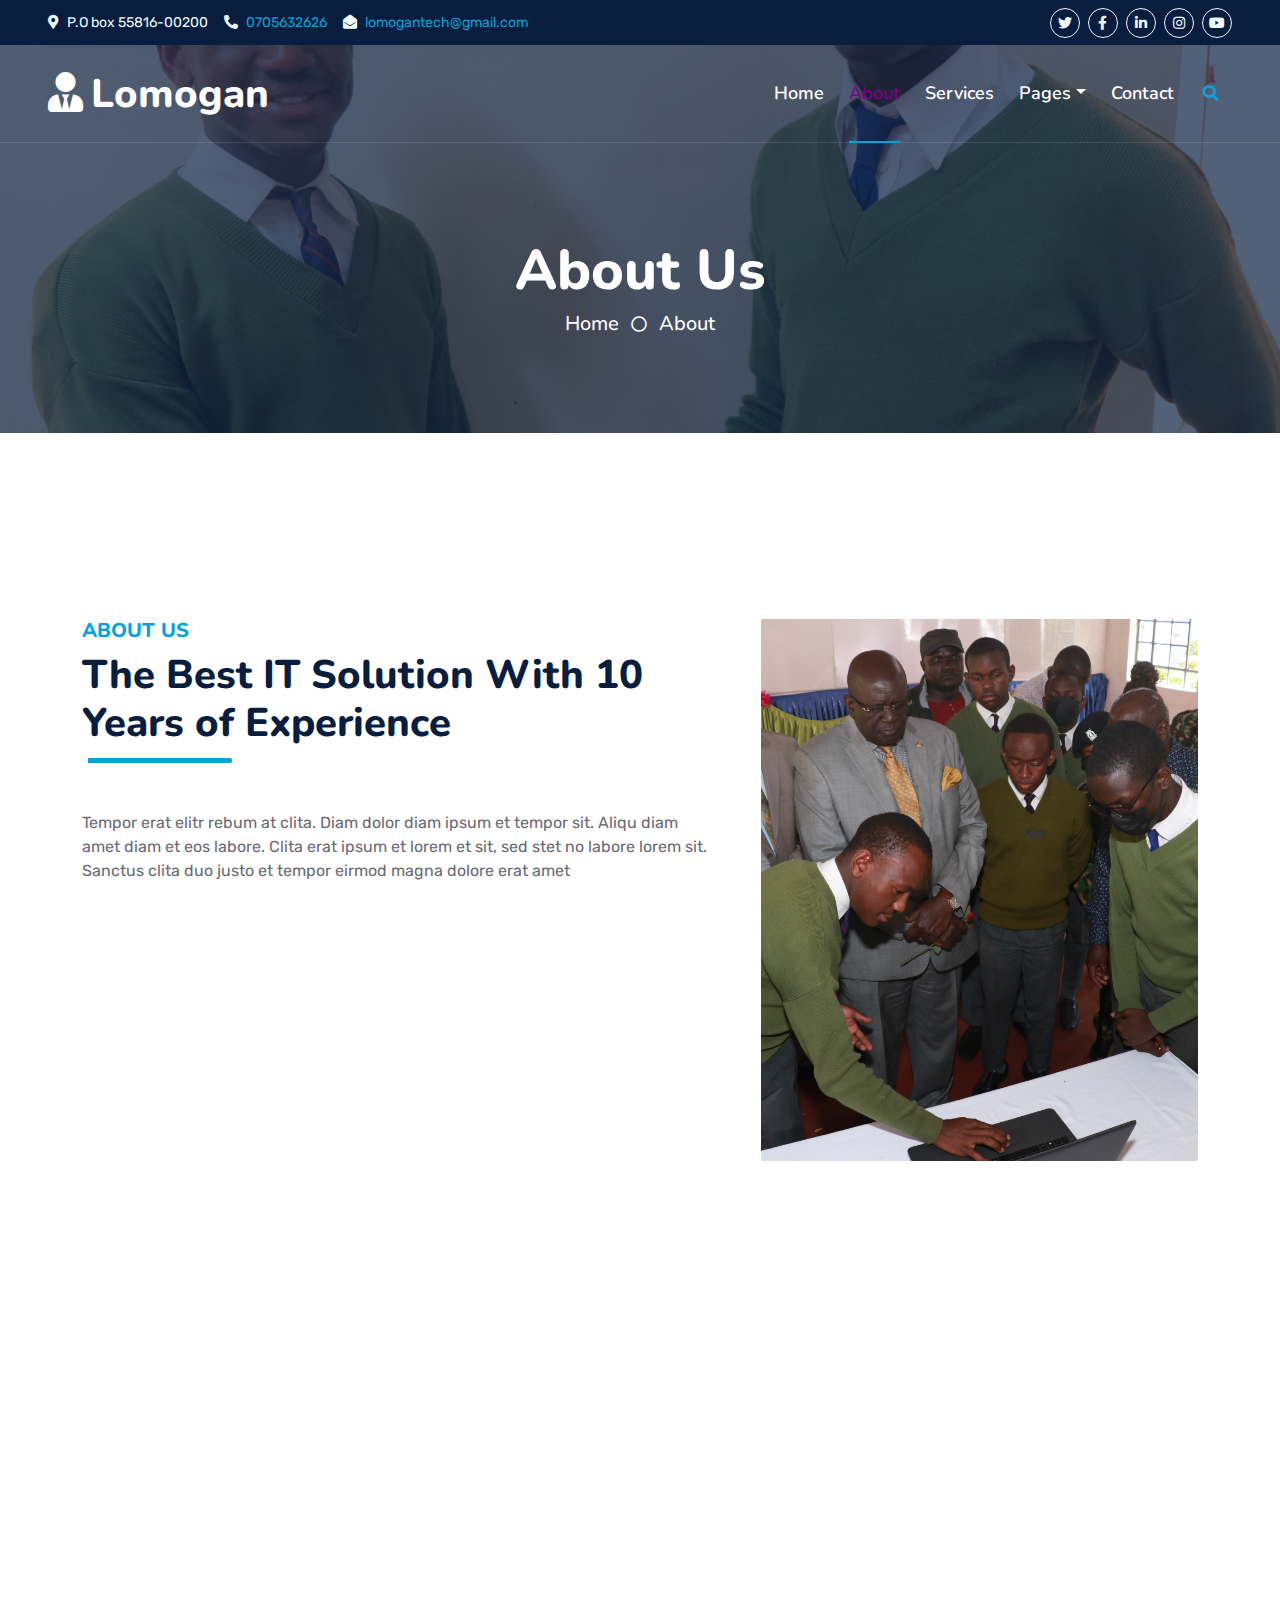
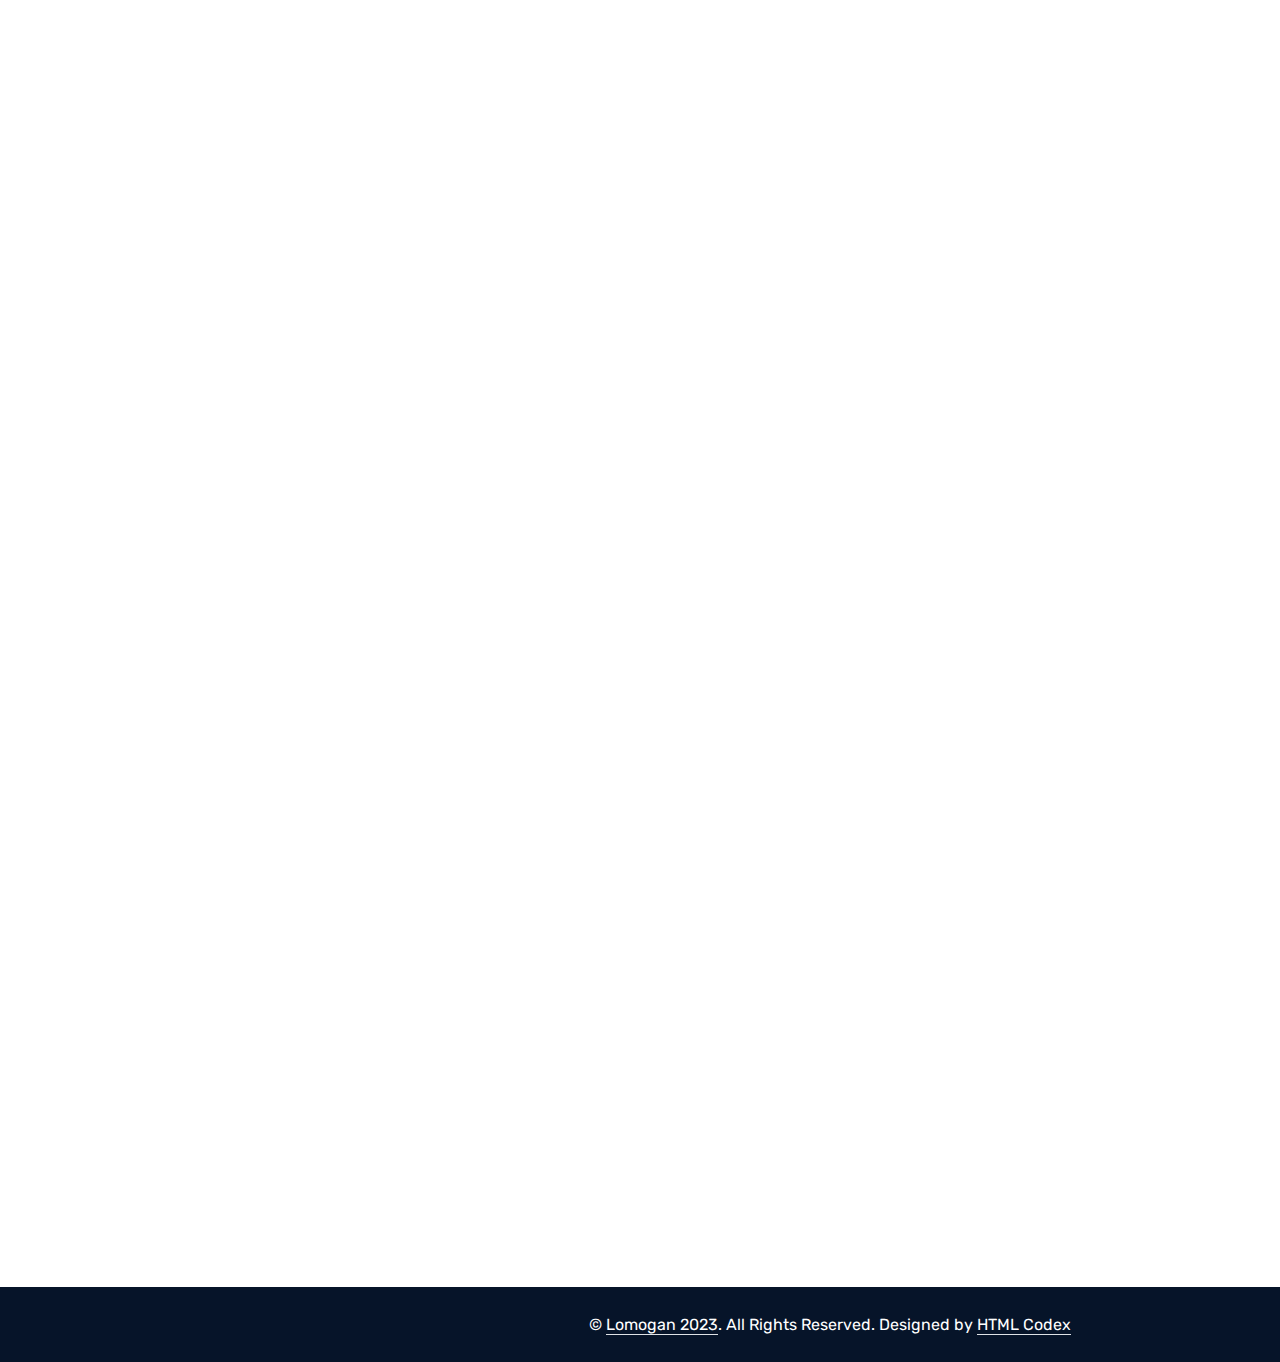
<file: website/about.html>
<!DOCTYPE html>
<html lang="en">

<head>
    <meta charset="utf-8">
    <title>About Lomogan</title>
    <meta content="width=device-width, initial-scale=1.0" name="viewport">
    <meta content="Free HTML Templates" name="keywords">
    <meta content="Free HTML Templates" name="description">

    <!-- Favicon -->
    <link href="img/favicon.ico" rel="icon">

    <!-- Google Web Fonts -->
    <link rel="preconnect" href="https://fonts.googleapis.com">
    <link rel="preconnect" href="https://fonts.gstatic.com" crossorigin>
    <link href="https://fonts.googleapis.com/css2?family=Nunito:wght@400;600;700;800&family=Rubik:wght@400;500;600;700&display=swap" rel="stylesheet">

    <!-- Icon Font Stylesheet -->
    <link href="https://cdnjs.cloudflare.com/ajax/libs/font-awesome/5.10.0/css/all.min.css" rel="stylesheet">
    <link href="https://cdn.jsdelivr.net/npm/bootstrap-icons@1.4.1/font/bootstrap-icons.css" rel="stylesheet">

    <!-- Libraries Stylesheet -->
    <link href="lib/owlcarousel/assets/owl.carousel.min.css" rel="stylesheet">
    <link href="lib/animate/animate.min.css" rel="stylesheet">

    <!-- Customized Bootstrap Stylesheet -->
    <link href="css/bootstrap.min.css" rel="stylesheet">

    <!-- Template Stylesheet -->
    <link href="css/style.css" rel="stylesheet">
</head>

<body>
    <!-- Spinner Start -->
    <div id="spinner" class="show bg-white position-fixed translate-middle w-100 vh-100 top-50 start-50 d-flex align-items-center justify-content-center">
        <div class="spinner"></div>
    </div>
    <!-- Spinner End -->


    <!-- Topbar Start -->
    <div class="container-fluid bg-dark px-5 d-none d-lg-block">
        <div class="row gx-0">
            <div class="col-lg-8 text-center text-lg-start mb-2 mb-lg-0">
                <div class="d-inline-flex align-items-center" style="height: 45px;">
                    <small class="me-3 text-light"><i class="fa fa-map-marker-alt me-2"></i>P.O box 55816-00200</small>
                    <small class="me-3 text-light"><i class="fa fa-phone-alt me-2"></i><a href="tel:0705632626">0705632626</a></small>
                    <small class="text-light"><i class="fa fa-envelope-open me-2"></i><a href="mailto:lomogantech@gmail.com">lomogantech@gmail.com</a></small>
                </div>
            </div>
            <div class="col-lg-4 text-center text-lg-end">
                <div class="d-inline-flex align-items-center" style="height: 45px;">
                    <a class="btn btn-sm btn-outline-light btn-sm-square rounded-circle me-2" href=""><i class="fab fa-twitter fw-normal"></i></a>
                    <a class="btn btn-sm btn-outline-light btn-sm-square rounded-circle me-2" href=""><i class="fab fa-facebook-f fw-normal"></i></a>
                    <a class="btn btn-sm btn-outline-light btn-sm-square rounded-circle me-2" href=""><i class="fab fa-linkedin-in fw-normal"></i></a>
                    <a class="btn btn-sm btn-outline-light btn-sm-square rounded-circle me-2" href="https://www.instagram.com/lomogantech/"><i class="fab fa-instagram fw-normal"></i></a>
                    <a class="btn btn-sm btn-outline-light btn-sm-square rounded-circle" href=""><i class="fab fa-youtube fw-normal"></i></a>
                </div>
            </div>
        </div>
    </div>
    <!-- Topbar End -->


    <!-- Navbar Start -->
    <div class="container-fluid position-relative p-0">
        <nav class="navbar navbar-expand-lg navbar-dark px-5 py-3 py-lg-0">
            <a href="index.html" class="navbar-brand p-0">
                <h1 class="m-0"><i class="fa fa-user-tie me-2"></i>Lomogan</h1>
            </a>
            <button class="navbar-toggler" type="button" data-bs-toggle="collapse" data-bs-target="#navbarCollapse">
                <span class="fa fa-bars"></span>
            </button>
            <div class="collapse navbar-collapse" id="navbarCollapse">
                <div class="navbar-nav ms-auto py-0">
                    <a href="index.html" class="nav-item nav-link">Home</a>
                    <a href="about.html" class="nav-item nav-link active">About</a>
                    <a href="service.html" class="nav-item nav-link">Services</a>
<!--                    <div class="nav-item dropdown">-->
<!--                        <a href="#" class="nav-link dropdown-toggle" data-bs-toggle="dropdown">Blog</a>-->
<!--                        <div class="dropdown-menu m-0">-->
<!--                            <a href="blog.html" class="dropdown-item">Blog Grid</a>-->
<!--                            <a href="detail.html" class="dropdown-item">Blog Detail</a>-->
<!--                        </div>-->
<!--                    </div>-->
                    <div class="nav-item dropdown">
                        <a href="#" class="nav-link dropdown-toggle" data-bs-toggle="dropdown">Pages</a>
                        <div class="dropdown-menu m-0">
                            <a href="price.html" class="dropdown-item">Pricing Plan</a>
                            <a href="feature.html" class="dropdown-item">Our features</a>
                            <a href="team.html" class="dropdown-item">Team Members</a>
                            <a href="testimonial.html" class="dropdown-item">Testimonial</a>
                            <a href="quote.html" class="dropdown-item">Free Quote</a>
                        </div>
                    </div>
                    <a href="contact.html" class="nav-item nav-link">Contact</a>
                </div>
                <butaton type="button" class="btn text-primary ms-3" data-bs-toggle="modal" data-bs-target="#searchModal"><i class="fa fa-search"></i></butaton>

        </nav>

        <div class="container-fluid bg-primary py-5 bg-header" style="margin-bottom: 90px;">
            <div class="row py-5">
                <div class="col-12 pt-lg-5 mt-lg-5 text-center">
                    <h1 class="display-4 text-white animated zoomIn">About Us</h1>
                    <a href="index.html" class="h5 text-white">Home</a>
                    <i class="far fa-circle text-white px-2"></i>
                    <a href="" class="h5 text-white">About</a>
                </div>
            </div>
        </div>
    </div>
    <!-- Navbar End -->


    <!-- Full Screen Search Start -->
    <div class="modal fade" id="searchModal" tabindex="-1">
        <div class="modal-dialog modal-fullscreen">
            <div class="modal-content" style="background: rgba(9, 30, 62, .7);">
                <div class="modal-header border-0">
                    <button type="button" class="btn bg-white btn-close" data-bs-dismiss="modal" aria-label="Close"></button>
                </div>
                <div class="modal-body d-flex align-items-center justify-content-center">
                    <div class="input-group" style="max-width: 600px;">
                        <input type="text" class="form-control bg-transparent border-primary p-3" placeholder="Type search keyword">
                        <button class="btn btn-primary px-4"><i class="bi bi-search"></i></button>
                    </div>
                </div>
            </div>
        </div>
    </div>
    <!-- Full Screen Search End -->


    <!-- About Start -->
    <div class="container-fluid py-5 wow fadeInUp" data-wow-delay="0.1s">
        <div class="container py-5">
            <div class="row g-5">
                <div class="col-lg-7">
                    <div class="section-title position-relative pb-3 mb-5">
                        <h5 class="fw-bold text-primary text-uppercase">About Us</h5>
                        <h1 class="mb-0">The Best IT Solution With 10 Years of Experience</h1>
                    </div>
                    <p class="mb-4">Tempor erat elitr rebum at clita. Diam dolor diam ipsum et tempor sit. Aliqu diam amet diam et eos labore. Clita erat ipsum et lorem et sit, sed stet no labore lorem sit. Sanctus clita duo justo et tempor eirmod magna dolore erat amet</p>
                    <div class="row g-0 mb-3">
                        <div class="col-sm-6 wow zoomIn" data-wow-delay="0.2s">
                            <h5 class="mb-3"><i class="fa fa-check text-primary me-3"></i>Award Winning</h5>
                            <h5 class="mb-3"><i class="fa fa-check text-primary me-3"></i>Professional Staff</h5>
                        </div>
                        <div class="col-sm-6 wow zoomIn" data-wow-delay="0.4s">
                            <h5 class="mb-3"><i class="fa fa-check text-primary me-3"></i>24/7 Support</h5>
                            <h5 class="mb-3"><i class="fa fa-check text-primary me-3"></i>Fair Prices</h5>
                        </div>
                    </div>
                    <div class="d-flex align-items-center mb-4 wow fadeIn" data-wow-delay="0.6s">
                        <div class="bg-primary d-flex align-items-center justify-content-center rounded" style="width: 60px; height: 60px;">
                            <i class="fa fa-phone-alt text-white"></i>
                        </div>
                        <div class="ps-4">
                            <h5 class="mb-2">Call to ask any question</h5>
                            <a href="tel:0705632626">0705632626</a>
                        </div>
                    </div>
                    <a href="quote.html" class="btn btn-primary py-3 px-5 mt-3 wow zoomIn" data-wow-delay="0.9s">Request A Quote</a>
                </div>
                <div class="col-lg-5" style="min-height: 500px;">
                    <div class="position-relative h-100">
                        <img class="position-absolute w-100 h-100 rounded wow zoomIn" data-wow-delay="0.9s" src="img/IMG_7176.JPG" style="object-fit: cover;">
                    </div>
                </div>
            </div>
        </div>
    </div>
    <!-- About End -->


    <!-- Team Start -->
    <div class="container-fluid py-5 wow fadeInUp" data-wow-delay="0.1s">
        <div class="container py-5">
            <div class="section-title text-center position-relative pb-3 mb-5 mx-auto" style="max-width: 600px;">
                <h5 class="fw-bold text-primary text-uppercase">Team Members</h5>
                <h1 class="mb-0">Professional Stuffs Ready to Help Your Business</h1>
            </div>
            <div class="row g-5">

                <div class="col-lg-4 wow slideInUp" data-wow-delay="0.6s">
                    <div class="team-item bg-light rounded overflow-hidden">
                        <div class="team-img position-relative overflow-hidden">
                            <img class="img-fluid w-100" src="img/Screenshot%202023-02-03%20at%2010.59.54.png" alt="">
                            <div class="team-social">
                                <a class="btn btn-lg btn-primary btn-lg-square rounded" href=""><i class="fab fa-twitter fw-normal"></i></a>
                                <a class="btn btn-lg btn-primary btn-lg-square rounded" href="mailto:kariukikeegan@gmail.com"><i class="fa fa-envelope-open me-2"></i></a>
                                <a class="btn btn-lg btn-primary btn-lg-square rounded" href="https://www.instagram.com/keegan.gichovi"><i class="fab fa-instagram fw-normal"></i></a>
                                <a class="btn btn-lg btn-primary btn-lg-square rounded" href="https://www.linkedin.com/in/keegan-gichovi-443945260/"><i class="fab fa-linkedin-in fw-normal"></i></a>
                            </div>
                        </div>
                        <div class="text-center py-4">
                            <h4 class="text-primary">Keegan Gichovi</h4>
                            <p class="text-uppercase m-0">Managing Director</p>
                        </div>
                    </div>
                </div>
                  <div class="col-lg-4 wow slideInUp" data-wow-delay="0.3s">
                    <div class="team-item bg-light rounded overflow-hidden">
                        <div class="team-img position-relative overflow-hidden">
                            <img class="img-fluid w-100" src="img/briane.png" alt="">
                            <div class="team-social">
                                <a class="btn btn-lg btn-primary btn-lg-square rounded" href=""><i class="fab fa-twitter fw-normal"></i></a>
                                <a class="btn btn-lg btn-primary btn-lg-square rounded" href="mailto:kapolonbraine@gmail.com"><i class="fa fa-envelope-open me-2"></i></a>
                                <a class="btn btn-lg btn-primary btn-lg-square rounded" href="https://www.instagram.com/briomar.ftw/"><i class="fab fa-instagram fw-normal"></i></a>
                                <a class="btn btn-lg btn-primary btn-lg-square rounded" href="https://www.linkedin.com/in/briane-lomoni-5199571b5/"><i class="fab fa-linkedin-in fw-normal"></i></a>
                            </div>
                        </div>
                        <div class="text-center py-4">
                            <h4 class="text-primary">Braine Lomoni</h4>
                            <p class="text-uppercase m-0">Director-IT</p>
                        </div>
                    </div>
                </div>
                <div class="col-lg-4 wow slideInUp" data-wow-delay="0.9s">
                    <div class="team-item bg-light rounded overflow-hidden">
                        <div class="team-img position-relative overflow-hidden">
                            <img class="img-fluid w-100" src="img/team-1.jpg" alt="">
                            <div class="team-social">
                                <a class="btn btn-lg btn-primary btn-lg-square rounded" href=""><i class="fab fa-twitter fw-normal"></i></a>
                                <a class="btn btn-lg btn-primary btn-lg-square rounded" href="mailto:hassanmvurya469@gmail.com"><i class="fa fa-envelope-open me-2"></i></a>
                                <a class="btn btn-lg btn-primary btn-lg-square rounded" href="https://www.instagram.com/ibn_mvurya3/"><i class="fab fa-instagram fw-normal"></i></a>
                                <a class="btn btn-lg btn-primary btn-lg-square rounded" href=""><i class="fab fa-linkedin-in fw-normal"></i></a>
                            </div>
                        </div>
                        <div class="text-center py-4">
                            <h4 class="text-primary">Hassan Mvurya</h4>
                            <p class="text-uppercase m-0">Relations officer</p>
                        </div>
                    </div>
                </div>
            </div>
        </div>
    </div>
    <!-- Team End -->


    <!-- Vendor Start -->
    <div class="container-fluid py-5 wow fadeInUp" data-wow-delay="0.1s">
        <div class="container py-5 mb-5">
            <div class="bg-white">
                <div class="owl-carousel vendor-carousel">
                    <img src="img/vendor-1.jpg" alt="">
                    <img src="img/vendor-2.jpg" alt="">
                    <img src="img/vendor-3.jpg" alt="">
                    <img src="img/vendor-4.jpg" alt="">
                    <img src="img/vendor-5.jpg" alt="">
                    <img src="img/vendor-6.jpg" alt="">
                    <img src="img/vendor-7.jpg" alt="">
                    <img src="img/vendor-8.jpg" alt="">
                    <img src="img/vendor-9.jpg" alt="">
                </div>
            </div>
        </div>
    </div>
    <!-- Vendor End -->
    

    <!-- Footer Start -->
<!--    will clone this for all footers-->
    <div class="container-fluid bg-dark text-light mt-5 wow fadeInUp" data-wow-delay="0.1s">
        <div class="container">
            <div class="row gx-5">
                <div class="col-lg-4 col-md-6 footer-about">
                    <div class="d-flex flex-column align-items-center justify-content-center text-center h-100 bg-primary p-4">
                        <a href="index.html" class="navbar-brand">
                            <h1 class="m-0 text-white"><i class="fa fa-user-tie me-2"></i>Lomogan Tech</h1>
                        </a>
                        <p class="mt-3 mb-4">Lorem diam sit erat dolor elitr et, diam lorem justo amet clita stet eos sit. Elitr dolor duo lorem, elitr clita ipsum sea. Diam amet erat lorem stet eos. Diam amet et kasd eos duo.</p>
                        <form action="">
                            <div class="input-group">
                                <input type="text" class="form-control border-white p-3" placeholder="Your Email">
                                <button class="btn btn-dark">Sign Up</button>
                            </div>
                        </form>
                    </div>
                </div>
                <div class="col-lg-8 col-md-6">
                    <div class="row gx-5">
                        <div class="col-lg-4 col-md-12 pt-5 mb-5">
                            <div class="section-title section-title-sm position-relative pb-3 mb-4">
                                <h3 class="text-light mb-0">Get In Touch</h3>
                            </div>
                            <div class="d-flex mb-2">
                                <i class="bi bi-geo-alt text-primary me-2"></i>
                                <p class="mb-0">P.O BOX 55816-00200</p>
                            </div>
                            <div class="d-flex mb-2">
                                <i class="bi bi-envelope-open text-primary me-2"></i>
<!--                                <p class="mb-0">info@example.com</p>-->
                                <a href="mailto:lomogantech@gmail.com">lomogantech@gmail.com</a>
                            </div>
                            <div class="d-flex mb-2">
                                <i class="bi bi-telephone text-primary me-2"></i>
<!--                                <p class="mb-0">+012 345 67890</p>-->
                                <a href="tel:0705632626">0705632626</a>
                            </div>
                            <div class="d-flex mt-4 align-content-end">
                                <a class="btn btn-primary btn-square me-2" href="#"><i class="fab fa-twitter fw-normal"></i></a>
                                <a class="btn btn-primary btn-square me-2" href="#"><i class="fab fa-facebook-f fw-normal"></i></a>
                                <a class="btn btn-primary btn-square me-2" href="#"><i class="fab fa-linkedin-in fw-normal"></i></a>
                                <a class="btn btn-primary btn-square" href="https://www.instagram.com/lomogantech/"><i class="fab fa-instagram fw-normal"></i></a>
                            </div>
                        </div>
                        <div class="col-lg-4 col-md-12 pt-0 pt-lg-5 mb-5">
                            <div class="section-title section-title-sm position-relative pb-3 mb-4">
                                <h3 class="text-light mb-0">Quick Links</h3>
                            </div>
                            <div class="link-animated d-flex flex-column justify-content-start">
                                <a class="text-light mb-2" href="#"><i class="bi bi-arrow-right text-primary me-2"></i>Home</a>
                                <a class="text-light mb-2" href="#"><i class="bi bi-arrow-right text-primary me-2"></i>About Us</a>
                                <a class="text-light mb-2" href="#"><i class="bi bi-arrow-right text-primary me-2"></i>Our Services</a>
                                <a class="text-light mb-2" href="#"><i class="bi bi-arrow-right text-primary me-2"></i>Meet The Team</a>
                                <a class="text-light mb-2" href="#"><i class="bi bi-arrow-right text-primary me-2"></i>Latest Blog</a>
                                <a class="text-light" href="#"><i class="bi bi-arrow-right text-primary me-2"></i>Contact Us</a>
                            </div>
                        </div>
<!--                        <div class="col-lg-4 col-md-12 pt-0 pt-lg-5 mb-5">-->
<!--                            <div class="section-title section-title-sm position-relative pb-3 mb-4">-->
<!--                                <h3 class="text-light mb-0">Popular Links</h3>-->
<!--&lt;!&ndash;                            </div>&ndash;&gt;-->
<!--                            <div class="link-animated d-flex flex-column justify-content-start">-->
<!--                                <a class="text-light mb-2" href="#"><i class="bi bi-arrow-right text-primary me-2"></i>Home</a>-->
<!--                                <a class="text-light mb-2" href="#"><i class="bi bi-arrow-right text-primary me-2"></i>About Us</a>-->
<!--                                <a class="text-light mb-2" href="#"><i class="bi bi-arrow-right text-primary me-2"></i>Our Services</a>-->
<!--                                <a class="text-light mb-2" href="#"><i class="bi bi-arrow-right text-primary me-2"></i>Meet The Team</a>-->
<!--                                <a class="text-light mb-2" href="#"><i class="bi bi-arrow-right text-primary me-2"></i>Latest Blog</a>-->
<!--                                <a class="text-light" href="#"><i class="bi bi-arrow-right text-primary me-2"></i>Contact Us</a>-->
<!--&lt;!&ndash;                            </div>&ndash;&gt;-->
<!--                        </div>-->
                    </div>
                </div>
            </div>
        </div>
    </div>
    <div class="container-fluid text-white" style="background: #061429;">
        <div class="container text-center">
            <div class="row justify-content-end">
                <div class="col-lg-8 col-md-6">
                    <div class="d-flex align-items-center justify-content-center" style="height: 75px;">
                        <p class="mb-0">&copy; <a class="text-white border-bottom" href="#">Lomogan 2023</a>. All Rights Reserved.

						<!--/*** This template is free as long as you keep the footer author’s credit link/attribution link/backlink. If you'd like to use the template without the footer author’s credit link/attribution link/backlink, you can purchase the Credit Removal License from "https://htmlcodex.com/credit-removal". Thank you for your support. ***/-->
						Designed by <a class="text-white border-bottom" href="https://htmlcodex.com">HTML Codex</a></p>
                    </div>
                </div>
            </div>
        </div>
    </div>
    <!-- Footer End -->


    <!-- Back to Top -->
    <a href="#" class="btn btn-lg btn-primary btn-lg-square rounded back-to-top"><i class="bi bi-arrow-up"></i></a>


    <!-- JavaScript Libraries -->
    <script src="https://code.jquery.com/jquery-3.4.1.min.js"></script>
    <script src="https://cdn.jsdelivr.net/npm/bootstrap@5.0.0/dist/js/bootstrap.bundle.min.js"></script>
    <script src="lib/wow/wow.min.js"></script>
    <script src="lib/easing/easing.min.js"></script>
    <script src="lib/waypoints/waypoints.min.js"></script>
    <script src="lib/counterup/counterup.min.js"></script>
    <script src="lib/owlcarousel/owl.carousel.min.js"></script>

    <!-- Template Javascript -->
    <script src="js/main.js"></script>
</body>

</html>
</file>
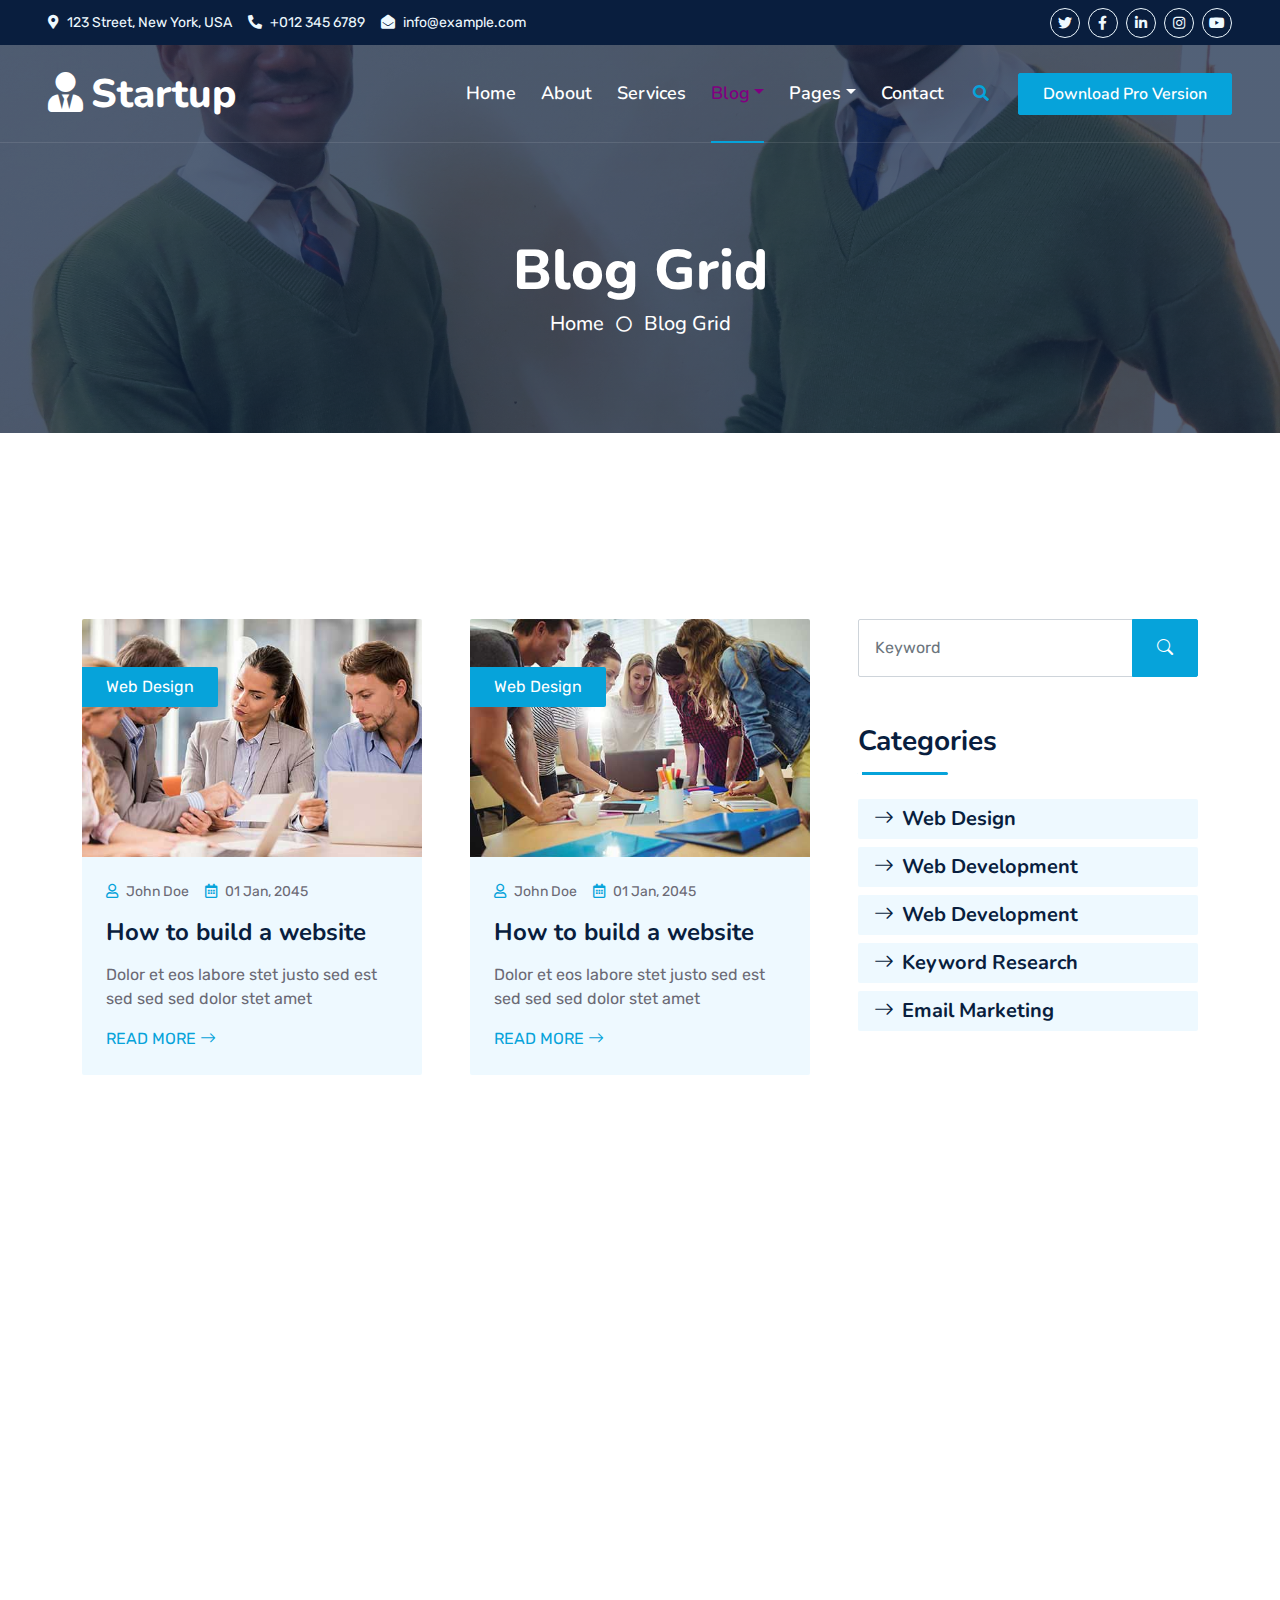
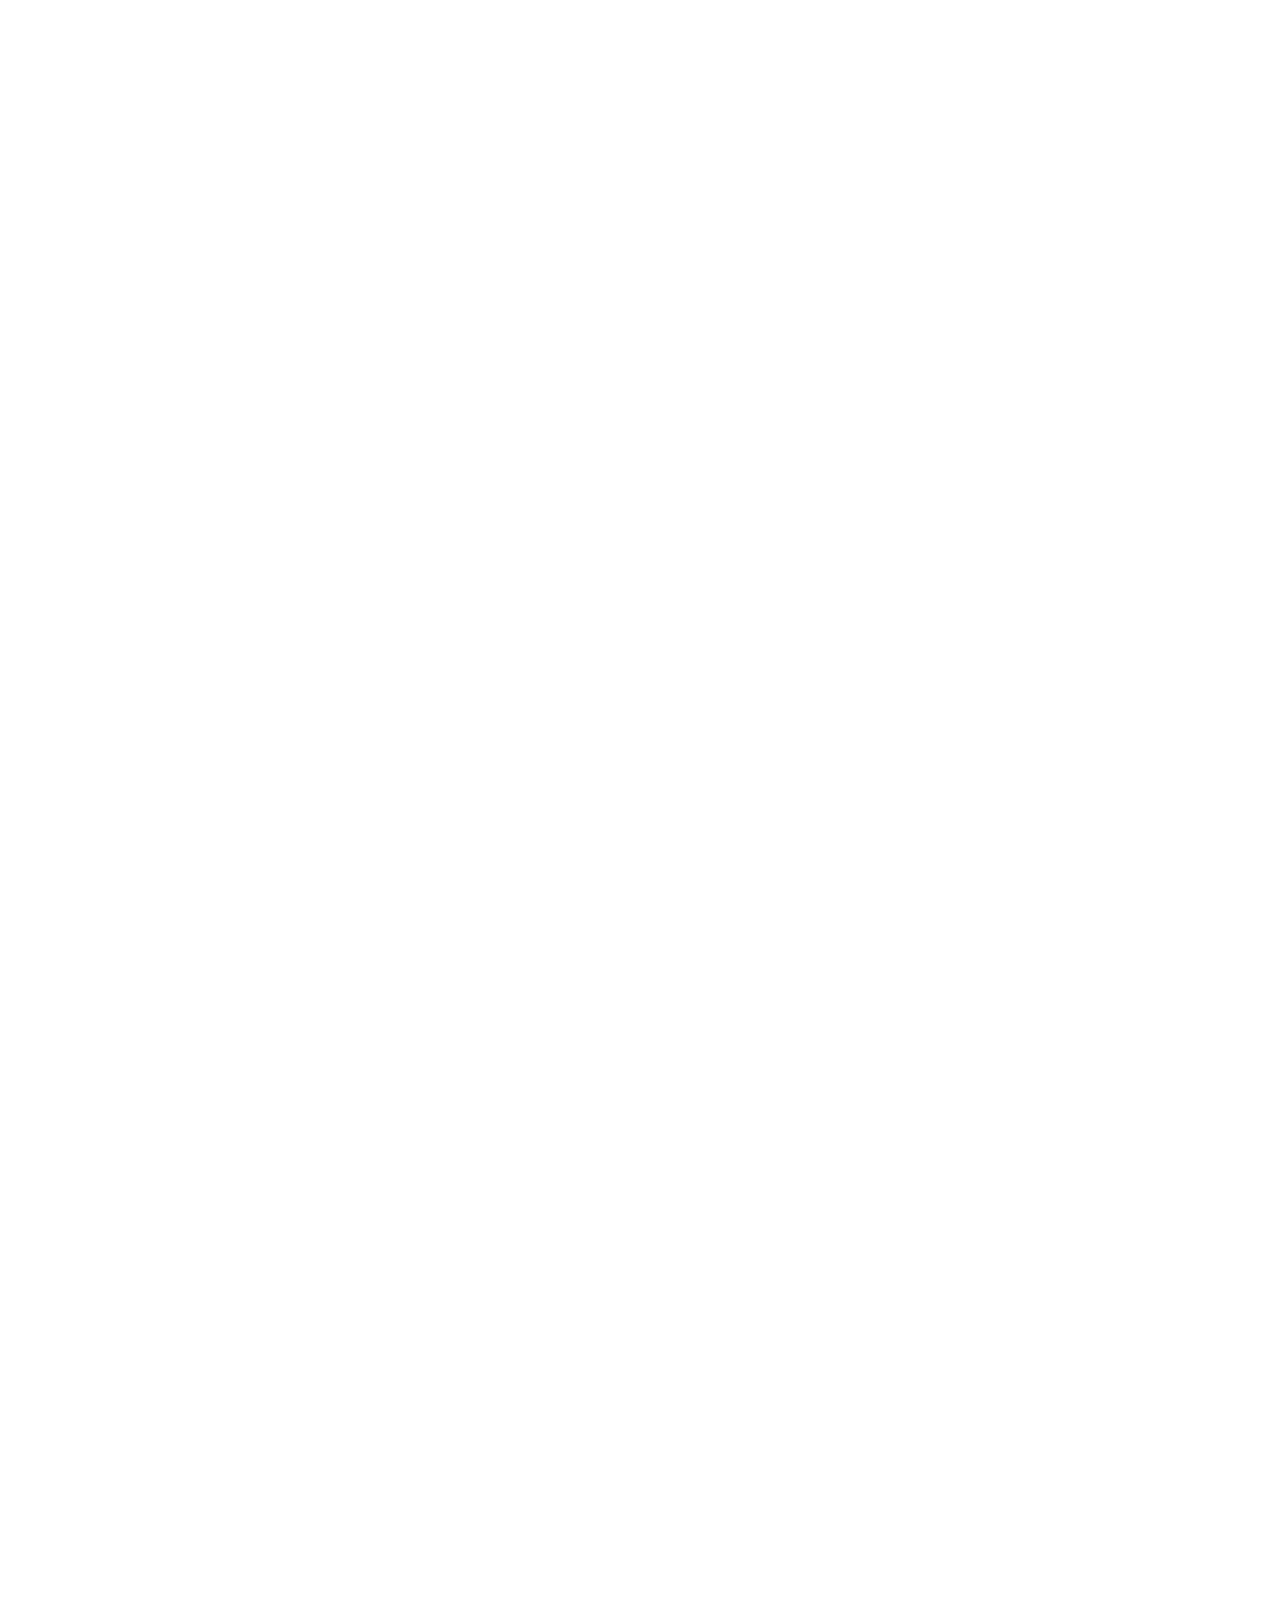
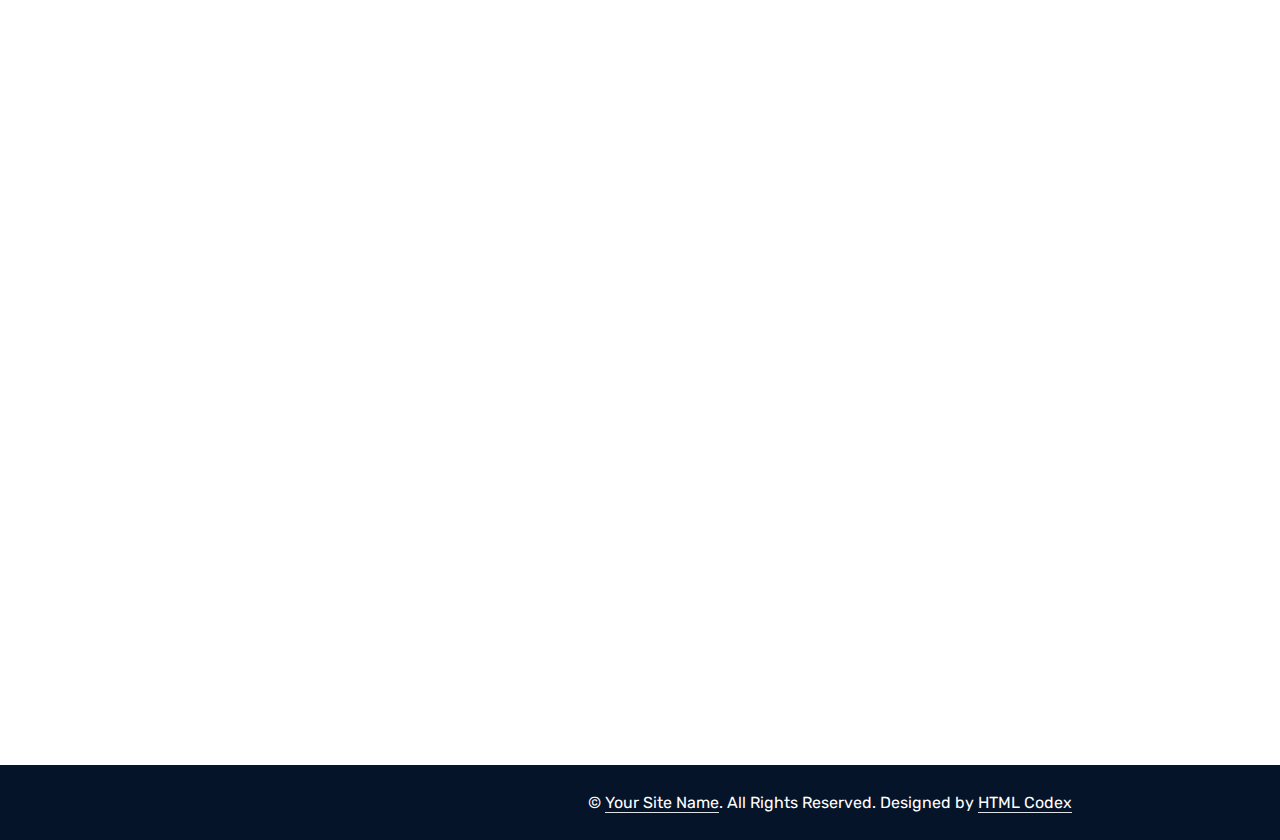
<file: website/blog.html>
<!DOCTYPE html>
<html lang="en">

<head>
    <meta charset="utf-8">
    <title>Startup - Startup Website Template</title>
    <meta content="width=device-width, initial-scale=1.0" name="viewport">
    <meta content="Free HTML Templates" name="keywords">
    <meta content="Free HTML Templates" name="description">

    <!-- Favicon -->
    <link href="img/favicon.ico" rel="icon">

    <!-- Google Web Fonts -->
    <link rel="preconnect" href="https://fonts.googleapis.com">
    <link rel="preconnect" href="https://fonts.gstatic.com" crossorigin>
    <link href="https://fonts.googleapis.com/css2?family=Nunito:wght@400;600;700;800&family=Rubik:wght@400;500;600;700&display=swap" rel="stylesheet">

    <!-- Icon Font Stylesheet -->
    <link href="https://cdnjs.cloudflare.com/ajax/libs/font-awesome/5.10.0/css/all.min.css" rel="stylesheet">
    <link href="https://cdn.jsdelivr.net/npm/bootstrap-icons@1.4.1/font/bootstrap-icons.css" rel="stylesheet">

    <!-- Libraries Stylesheet -->
    <link href="lib/owlcarousel/assets/owl.carousel.min.css" rel="stylesheet">
    <link href="lib/animate/animate.min.css" rel="stylesheet">

    <!-- Customized Bootstrap Stylesheet -->
    <link href="css/bootstrap.min.css" rel="stylesheet">

    <!-- Template Stylesheet -->
    <link href="css/style.css" rel="stylesheet">
</head>

<body>
    <!-- Spinner Start -->
    <div id="spinner" class="show bg-white position-fixed translate-middle w-100 vh-100 top-50 start-50 d-flex align-items-center justify-content-center">
        <div class="spinner"></div>
    </div>
    <!-- Spinner End -->


    <!-- Topbar Start -->
    <div class="container-fluid bg-dark px-5 d-none d-lg-block">
        <div class="row gx-0">
            <div class="col-lg-8 text-center text-lg-start mb-2 mb-lg-0">
                <div class="d-inline-flex align-items-center" style="height: 45px;">
                    <small class="me-3 text-light"><i class="fa fa-map-marker-alt me-2"></i>123 Street, New York, USA</small>
                    <small class="me-3 text-light"><i class="fa fa-phone-alt me-2"></i>+012 345 6789</small>
                    <small class="text-light"><i class="fa fa-envelope-open me-2"></i>info@example.com</small>
                </div>
            </div>
            <div class="col-lg-4 text-center text-lg-end">
                <div class="d-inline-flex align-items-center" style="height: 45px;">
                    <a class="btn btn-sm btn-outline-light btn-sm-square rounded-circle me-2" href=""><i class="fab fa-twitter fw-normal"></i></a>
                    <a class="btn btn-sm btn-outline-light btn-sm-square rounded-circle me-2" href=""><i class="fab fa-facebook-f fw-normal"></i></a>
                    <a class="btn btn-sm btn-outline-light btn-sm-square rounded-circle me-2" href=""><i class="fab fa-linkedin-in fw-normal"></i></a>
                    <a class="btn btn-sm btn-outline-light btn-sm-square rounded-circle me-2" href=""><i class="fab fa-instagram fw-normal"></i></a>
                    <a class="btn btn-sm btn-outline-light btn-sm-square rounded-circle" href=""><i class="fab fa-youtube fw-normal"></i></a>
                </div>
            </div>
        </div>
    </div>
    <!-- Topbar End -->


    <!-- Navbar Start -->
    <div class="container-fluid position-relative p-0">
        <nav class="navbar navbar-expand-lg navbar-dark px-5 py-3 py-lg-0">
            <a href="index.html" class="navbar-brand p-0">
                <h1 class="m-0"><i class="fa fa-user-tie me-2"></i>Startup</h1>
            </a>
            <button class="navbar-toggler" type="button" data-bs-toggle="collapse" data-bs-target="#navbarCollapse">
                <span class="fa fa-bars"></span>
            </button>
            <div class="collapse navbar-collapse" id="navbarCollapse">
                <div class="navbar-nav ms-auto py-0">
                    <a href="index.html" class="nav-item nav-link">Home</a>
                    <a href="about.html" class="nav-item nav-link">About</a>
                    <a href="service.html" class="nav-item nav-link">Services</a>
                    <div class="nav-item dropdown">
                        <a href="#" class="nav-link dropdown-toggle active" data-bs-toggle="dropdown">Blog</a>
                        <div class="dropdown-menu m-0">
                            <a href="blog.html" class="dropdown-item active">Blog Grid</a>
                            <a href="detail.html" class="dropdown-item">Blog Detail</a>
                        </div>
                    </div>
                    <div class="nav-item dropdown">
                        <a href="#" class="nav-link dropdown-toggle" data-bs-toggle="dropdown">Pages</a>
                        <div class="dropdown-menu m-0">
                            <a href="price.html" class="dropdown-item">Pricing Plan</a>
                            <a href="feature.html" class="dropdown-item">Our features</a>
                            <a href="team.html" class="dropdown-item">Team Members</a>
                            <a href="testimonial.html" class="dropdown-item">Testimonial</a>
                            <a href="quote.html" class="dropdown-item">Free Quote</a>
                        </div>
                    </div>
                    <a href="contact.html" class="nav-item nav-link">Contact</a>
                </div>
                <butaton type="button" class="btn text-primary ms-3" data-bs-toggle="modal" data-bs-target="#searchModal"><i class="fa fa-search"></i></butaton>
                <a href="https://htmlcodex.com/startup-company-website-template" class="btn btn-primary py-2 px-4 ms-3">Download Pro Version</a>
            </div>
        </nav>

        <div class="container-fluid bg-primary py-5 bg-header" style="margin-bottom: 90px;">
            <div class="row py-5">
                <div class="col-12 pt-lg-5 mt-lg-5 text-center">
                    <h1 class="display-4 text-white animated zoomIn">Blog Grid</h1>
                    <a href="" class="h5 text-white">Home</a>
                    <i class="far fa-circle text-white px-2"></i>
                    <a href="" class="h5 text-white">Blog Grid</a>
                </div>
            </div>
        </div>
    </div>
    <!-- Navbar End -->


    <!-- Full Screen Search Start -->
    <div class="modal fade" id="searchModal" tabindex="-1">
        <div class="modal-dialog modal-fullscreen">
            <div class="modal-content" style="background: rgba(9, 30, 62, .7);">
                <div class="modal-header border-0">
                    <button type="button" class="btn bg-white btn-close" data-bs-dismiss="modal" aria-label="Close"></button>
                </div>
                <div class="modal-body d-flex align-items-center justify-content-center">
                    <div class="input-group" style="max-width: 600px;">
                        <input type="text" class="form-control bg-transparent border-primary p-3" placeholder="Type search keyword">
                        <button class="btn btn-primary px-4"><i class="bi bi-search"></i></button>
                    </div>
                </div>
            </div>
        </div>
    </div>
    <!-- Full Screen Search End -->


    <!-- Blog Start -->
    <div class="container-fluid py-5 wow fadeInUp" data-wow-delay="0.1s">
        <div class="container py-5">
            <div class="row g-5">
                <!-- Blog list Start -->
                <div class="col-lg-8">
                    <div class="row g-5">
                        <div class="col-md-6 wow slideInUp" data-wow-delay="0.1s">
                            <div class="blog-item bg-light rounded overflow-hidden">
                                <div class="blog-img position-relative overflow-hidden">
                                    <img class="img-fluid" src="img/blog-1.jpg" alt="">
                                    <a class="position-absolute top-0 start-0 bg-primary text-white rounded-end mt-5 py-2 px-4" href="">Web Design</a>
                                </div>
                                <div class="p-4">
                                    <div class="d-flex mb-3">
                                        <small class="me-3"><i class="far fa-user text-primary me-2"></i>John Doe</small>
                                        <small><i class="far fa-calendar-alt text-primary me-2"></i>01 Jan, 2045</small>
                                    </div>
                                    <h4 class="mb-3">How to build a website</h4>
                                    <p>Dolor et eos labore stet justo sed est sed sed sed dolor stet amet</p>
                                    <a class="text-uppercase" href="">Read More <i class="bi bi-arrow-right"></i></a>
                                </div>
                            </div>
                        </div>
                        <div class="col-md-6 wow slideInUp" data-wow-delay="0.6s">
                            <div class="blog-item bg-light rounded overflow-hidden">
                                <div class="blog-img position-relative overflow-hidden">
                                    <img class="img-fluid" src="img/blog-2.jpg" alt="">
                                    <a class="position-absolute top-0 start-0 bg-primary text-white rounded-end mt-5 py-2 px-4" href="">Web Design</a>
                                </div>
                                <div class="p-4">
                                    <div class="d-flex mb-3">
                                        <small class="me-3"><i class="far fa-user text-primary me-2"></i>John Doe</small>
                                        <small><i class="far fa-calendar-alt text-primary me-2"></i>01 Jan, 2045</small>
                                    </div>
                                    <h4 class="mb-3">How to build a website</h4>
                                    <p>Dolor et eos labore stet justo sed est sed sed sed dolor stet amet</p>
                                    <a class="text-uppercase" href="">Read More <i class="bi bi-arrow-right"></i></a>
                                </div>
                            </div>
                        </div>
                        <div class="col-md-6 wow slideInUp" data-wow-delay="0.1s">
                            <div class="blog-item bg-light rounded overflow-hidden">
                                <div class="blog-img position-relative overflow-hidden">
                                    <img class="img-fluid" src="img/blog-3.jpg" alt="">
                                    <a class="position-absolute top-0 start-0 bg-primary text-white rounded-end mt-5 py-2 px-4" href="">Web Design</a>
                                </div>
                                <div class="p-4">
                                    <div class="d-flex mb-3">
                                        <small class="me-3"><i class="far fa-user text-primary me-2"></i>John Doe</small>
                                        <small><i class="far fa-calendar-alt text-primary me-2"></i>01 Jan, 2045</small>
                                    </div>
                                    <h4 class="mb-3">How to build a website</h4>
                                    <p>Dolor et eos labore stet justo sed est sed sed sed dolor stet amet</p>
                                    <a class="text-uppercase" href="">Read More <i class="bi bi-arrow-right"></i></a>
                                </div>
                            </div>
                        </div>
                        <div class="col-md-6 wow slideInUp" data-wow-delay="0.6s">
                            <div class="blog-item bg-light rounded overflow-hidden">
                                <div class="blog-img position-relative overflow-hidden">
                                    <img class="img-fluid" src="img/blog-1.jpg" alt="">
                                    <a class="position-absolute top-0 start-0 bg-primary text-white rounded-end mt-5 py-2 px-4" href="">Web Design</a>
                                </div>
                                <div class="p-4">
                                    <div class="d-flex mb-3">
                                        <small class="me-3"><i class="far fa-user text-primary me-2"></i>John Doe</small>
                                        <small><i class="far fa-calendar-alt text-primary me-2"></i>01 Jan, 2045</small>
                                    </div>
                                    <h4 class="mb-3">How to build a website</h4>
                                    <p>Dolor et eos labore stet justo sed est sed sed sed dolor stet amet</p>
                                    <a class="text-uppercase" href="">Read More <i class="bi bi-arrow-right"></i></a>
                                </div>
                            </div>
                        </div>
                        <div class="col-md-6 wow slideInUp" data-wow-delay="0.1s">
                            <div class="blog-item bg-light rounded overflow-hidden">
                                <div class="blog-img position-relative overflow-hidden">
                                    <img class="img-fluid" src="img/blog-2.jpg" alt="">
                                    <a class="position-absolute top-0 start-0 bg-primary text-white rounded-end mt-5 py-2 px-4" href="">Web Design</a>
                                </div>
                                <div class="p-4">
                                    <div class="d-flex mb-3">
                                        <small class="me-3"><i class="far fa-user text-primary me-2"></i>John Doe</small>
                                        <small><i class="far fa-calendar-alt text-primary me-2"></i>01 Jan, 2045</small>
                                    </div>
                                    <h4 class="mb-3">How to build a website</h4>
                                    <p>Dolor et eos labore stet justo sed est sed sed sed dolor stet amet</p>
                                    <a class="text-uppercase" href="">Read More <i class="bi bi-arrow-right"></i></a>
                                </div>
                            </div>
                        </div>
                        <div class="col-md-6 wow slideInUp" data-wow-delay="0.6s">
                            <div class="blog-item bg-light rounded overflow-hidden">
                                <div class="blog-img position-relative overflow-hidden">
                                    <img class="img-fluid" src="img/blog-3.jpg" alt="">
                                    <a class="position-absolute top-0 start-0 bg-primary text-white rounded-end mt-5 py-2 px-4" href="">Web Design</a>
                                </div>
                                <div class="p-4">
                                    <div class="d-flex mb-3">
                                        <small class="me-3"><i class="far fa-user text-primary me-2"></i>John Doe</small>
                                        <small><i class="far fa-calendar-alt text-primary me-2"></i>01 Jan, 2045</small>
                                    </div>
                                    <h4 class="mb-3">How to build a website</h4>
                                    <p>Dolor et eos labore stet justo sed est sed sed sed dolor stet amet</p>
                                    <a class="text-uppercase" href="">Read More <i class="bi bi-arrow-right"></i></a>
                                </div>
                            </div>
                        </div>
                        <div class="col-md-6 wow slideInUp" data-wow-delay="0.1s">
                            <div class="blog-item bg-light rounded overflow-hidden">
                                <div class="blog-img position-relative overflow-hidden">
                                    <img class="img-fluid" src="img/blog-1.jpg" alt="">
                                    <a class="position-absolute top-0 start-0 bg-primary text-white rounded-end mt-5 py-2 px-4" href="">Web Design</a>
                                </div>
                                <div class="p-4">
                                    <div class="d-flex mb-3">
                                        <small class="me-3"><i class="far fa-user text-primary me-2"></i>John Doe</small>
                                        <small><i class="far fa-calendar-alt text-primary me-2"></i>01 Jan, 2045</small>
                                    </div>
                                    <h4 class="mb-3">How to build a website</h4>
                                    <p>Dolor et eos labore stet justo sed est sed sed sed dolor stet amet</p>
                                    <a class="text-uppercase" href="">Read More <i class="bi bi-arrow-right"></i></a>
                                </div>
                            </div>
                        </div>
                        <div class="col-md-6 wow slideInUp" data-wow-delay="0.6s">
                            <div class="blog-item bg-light rounded overflow-hidden">
                                <div class="blog-img position-relative overflow-hidden">
                                    <img class="img-fluid" src="img/blog-2.jpg" alt="">
                                    <a class="position-absolute top-0 start-0 bg-primary text-white rounded-end mt-5 py-2 px-4" href="">Web Design</a>
                                </div>
                                <div class="p-4">
                                    <div class="d-flex mb-3">
                                        <small class="me-3"><i class="far fa-user text-primary me-2"></i>John Doe</small>
                                        <small><i class="far fa-calendar-alt text-primary me-2"></i>01 Jan, 2045</small>
                                    </div>
                                    <h4 class="mb-3">How to build a website</h4>
                                    <p>Dolor et eos labore stet justo sed est sed sed sed dolor stet amet</p>
                                    <a class="text-uppercase" href="">Read More <i class="bi bi-arrow-right"></i></a>
                                </div>
                            </div>
                        </div>
                        <div class="col-md-6 wow slideInUp" data-wow-delay="0.1s">
                            <div class="blog-item bg-light rounded overflow-hidden">
                                <div class="blog-img position-relative overflow-hidden">
                                    <img class="img-fluid" src="img/blog-3.jpg" alt="">
                                    <a class="position-absolute top-0 start-0 bg-primary text-white rounded-end mt-5 py-2 px-4" href="">Web Design</a>
                                </div>
                                <div class="p-4">
                                    <div class="d-flex mb-3">
                                        <small class="me-3"><i class="far fa-user text-primary me-2"></i>John Doe</small>
                                        <small><i class="far fa-calendar-alt text-primary me-2"></i>01 Jan, 2045</small>
                                    </div>
                                    <h4 class="mb-3">How to build a website</h4>
                                    <p>Dolor et eos labore stet justo sed est sed sed sed dolor stet amet</p>
                                    <a class="text-uppercase" href="">Read More <i class="bi bi-arrow-right"></i></a>
                                </div>
                            </div>
                        </div>
                        <div class="col-md-6 wow slideInUp" data-wow-delay="0.6s">
                            <div class="blog-item bg-light rounded overflow-hidden">
                                <div class="blog-img position-relative overflow-hidden">
                                    <img class="img-fluid" src="img/blog-1.jpg" alt="">
                                    <a class="position-absolute top-0 start-0 bg-primary text-white rounded-end mt-5 py-2 px-4" href="">Web Design</a>
                                </div>
                                <div class="p-4">
                                    <div class="d-flex mb-3">
                                        <small class="me-3"><i class="far fa-user text-primary me-2"></i>John Doe</small>
                                        <small><i class="far fa-calendar-alt text-primary me-2"></i>01 Jan, 2045</small>
                                    </div>
                                    <h4 class="mb-3">How to build a website</h4>
                                    <p>Dolor et eos labore stet justo sed est sed sed sed dolor stet amet</p>
                                    <a class="text-uppercase" href="">Read More <i class="bi bi-arrow-right"></i></a>
                                </div>
                            </div>
                        </div>
                        <div class="col-12 wow slideInUp" data-wow-delay="0.1s">
                            <nav aria-label="Page navigation">
                              <ul class="pagination pagination-lg m-0">
                                <li class="page-item disabled">
                                  <a class="page-link rounded-0" href="#" aria-label="Previous">
                                    <span aria-hidden="true"><i class="bi bi-arrow-left"></i></span>
                                  </a>
                                </li>
                                <li class="page-item active"><a class="page-link" href="#">1</a></li>
                                <li class="page-item"><a class="page-link" href="#">2</a></li>
                                <li class="page-item"><a class="page-link" href="#">3</a></li>
                                <li class="page-item">
                                  <a class="page-link rounded-0" href="#" aria-label="Next">
                                    <span aria-hidden="true"><i class="bi bi-arrow-right"></i></span>
                                  </a>
                                </li>
                              </ul>
                            </nav>
                        </div>
                    </div>
                </div>
                <!-- Blog list End -->
    
                <!-- Sidebar Start -->
                <div class="col-lg-4">
                    <!-- Search Form Start -->
                    <div class="mb-5 wow slideInUp" data-wow-delay="0.1s">
                        <div class="input-group">
                            <input type="text" class="form-control p-3" placeholder="Keyword">
                            <button class="btn btn-primary px-4"><i class="bi bi-search"></i></button>
                        </div>
                    </div>
                    <!-- Search Form End -->
    
                    <!-- Category Start -->
                    <div class="mb-5 wow slideInUp" data-wow-delay="0.1s">
                        <div class="section-title section-title-sm position-relative pb-3 mb-4">
                            <h3 class="mb-0">Categories</h3>
                        </div>
                        <div class="link-animated d-flex flex-column justify-content-start">
                            <a class="h5 fw-semi-bold bg-light rounded py-2 px-3 mb-2" href="#"><i class="bi bi-arrow-right me-2"></i>Web Design</a>
                            <a class="h5 fw-semi-bold bg-light rounded py-2 px-3 mb-2" href="#"><i class="bi bi-arrow-right me-2"></i>Web Development</a>
                            <a class="h5 fw-semi-bold bg-light rounded py-2 px-3 mb-2" href="#"><i class="bi bi-arrow-right me-2"></i>Web Development</a>
                            <a class="h5 fw-semi-bold bg-light rounded py-2 px-3 mb-2" href="#"><i class="bi bi-arrow-right me-2"></i>Keyword Research</a>
                            <a class="h5 fw-semi-bold bg-light rounded py-2 px-3 mb-2" href="#"><i class="bi bi-arrow-right me-2"></i>Email Marketing</a>
                        </div>
                    </div>
                    <!-- Category End -->
    
                    <!-- Recent Post Start -->
                    <div class="mb-5 wow slideInUp" data-wow-delay="0.1s">
                        <div class="section-title section-title-sm position-relative pb-3 mb-4">
                            <h3 class="mb-0">Recent Post</h3>
                        </div>
                        <div class="d-flex rounded overflow-hidden mb-3">
                            <img class="img-fluid" src="img/blog-1.jpg" style="width: 100px; height: 100px; object-fit: cover;" alt="">
                            <a href="" class="h5 fw-semi-bold d-flex align-items-center bg-light px-3 mb-0">Lorem ipsum dolor sit amet adipis elit
                            </a>
                        </div>
                        <div class="d-flex rounded overflow-hidden mb-3">
                            <img class="img-fluid" src="img/blog-2.jpg" style="width: 100px; height: 100px; object-fit: cover;" alt="">
                            <a href="" class="h5 fw-semi-bold d-flex align-items-center bg-light px-3 mb-0">Lorem ipsum dolor sit amet adipis elit
                            </a>
                        </div>
                        <div class="d-flex rounded overflow-hidden mb-3">
                            <img class="img-fluid" src="img/blog-3.jpg" style="width: 100px; height: 100px; object-fit: cover;" alt="">
                            <a href="" class="h5 fw-semi-bold d-flex align-items-center bg-light px-3 mb-0">Lorem ipsum dolor sit amet adipis elit
                            </a>
                        </div>
                        <div class="d-flex rounded overflow-hidden mb-3">
                            <img class="img-fluid" src="img/blog-1.jpg" style="width: 100px; height: 100px; object-fit: cover;" alt="">
                            <a href="" class="h5 fw-semi-bold d-flex align-items-center bg-light px-3 mb-0">Lorem ipsum dolor sit amet adipis elit
                            </a>
                        </div>
                        <div class="d-flex rounded overflow-hidden mb-3">
                            <img class="img-fluid" src="img/blog-2.jpg" style="width: 100px; height: 100px; object-fit: cover;" alt="">
                            <a href="" class="h5 fw-semi-bold d-flex align-items-center bg-light px-3 mb-0">Lorem ipsum dolor sit amet adipis elit
                            </a>
                        </div>
                        <div class="d-flex rounded overflow-hidden mb-3">
                            <img class="img-fluid" src="img/blog-3.jpg" style="width: 100px; height: 100px; object-fit: cover;" alt="">
                            <a href="" class="h5 fw-semi-bold d-flex align-items-center bg-light px-3 mb-0">Lorem ipsum dolor sit amet adipis elit
                            </a>
                        </div>
                    </div>
                    <!-- Recent Post End -->
    
                    <!-- Image Start -->
                    <div class="mb-5 wow slideInUp" data-wow-delay="0.1s">
                        <img src="img/blog-1.jpg" alt="" class="img-fluid rounded">
                    </div>
                    <!-- Image End -->
    
                    <!-- Tags Start -->
                    <div class="mb-5 wow slideInUp" data-wow-delay="0.1s">
                        <div class="section-title section-title-sm position-relative pb-3 mb-4">
                            <h3 class="mb-0">Tag Cloud</h3>
                        </div>
                        <div class="d-flex flex-wrap m-n1">
                            <a href="" class="btn btn-light m-1">Design</a>
                            <a href="" class="btn btn-light m-1">Development</a>
                            <a href="" class="btn btn-light m-1">Marketing</a>
                            <a href="" class="btn btn-light m-1">SEO</a>
                            <a href="" class="btn btn-light m-1">Writing</a>
                            <a href="" class="btn btn-light m-1">Consulting</a>
                            <a href="" class="btn btn-light m-1">Design</a>
                            <a href="" class="btn btn-light m-1">Development</a>
                            <a href="" class="btn btn-light m-1">Marketing</a>
                            <a href="" class="btn btn-light m-1">SEO</a>
                            <a href="" class="btn btn-light m-1">Writing</a>
                            <a href="" class="btn btn-light m-1">Consulting</a>
                        </div>
                    </div>
                    <!-- Tags End -->
    
                    <!-- Plain Text Start -->
                    <div class="wow slideInUp" data-wow-delay="0.1s">
                        <div class="section-title section-title-sm position-relative pb-3 mb-4">
                            <h3 class="mb-0">Plain Text</h3>
                        </div>
                        <div class="bg-light text-center" style="padding: 30px;">
                            <p>Vero sea et accusam justo dolor accusam lorem consetetur, dolores sit amet sit dolor clita kasd justo, diam accusam no sea ut tempor magna takimata, amet sit et diam dolor ipsum amet diam</p>
                            <a href="" class="btn btn-primary py-2 px-4">Read More</a>
                        </div>
                    </div>
                    <!-- Plain Text End -->
                </div>
                <!-- Sidebar End -->
            </div>
        </div>
    </div>
    <!-- Blog End -->


    <!-- Vendor Start -->
    <div class="container-fluid py-5 wow fadeInUp" data-wow-delay="0.1s">
        <div class="container py-5 mb-5">
            <div class="bg-white">
                <div class="owl-carousel vendor-carousel">
                    <img src="img/vendor-1.jpg" alt="">
                    <img src="img/vendor-2.jpg" alt="">
                    <img src="img/vendor-3.jpg" alt="">
                    <img src="img/vendor-4.jpg" alt="">
                    <img src="img/vendor-5.jpg" alt="">
                    <img src="img/vendor-6.jpg" alt="">
                    <img src="img/vendor-7.jpg" alt="">
                    <img src="img/vendor-8.jpg" alt="">
                    <img src="img/vendor-9.jpg" alt="">
                </div>
            </div>
        </div>
    </div>
    <!-- Vendor End -->
    

    <!-- Footer Start -->
    <div class="container-fluid bg-dark text-light mt-5 wow fadeInUp" data-wow-delay="0.1s">
        <div class="container">
            <div class="row gx-5">
                <div class="col-lg-4 col-md-6 footer-about">
                    <div class="d-flex flex-column align-items-center justify-content-center text-center h-100 bg-primary p-4">
                        <a href="index.html" class="navbar-brand">
                            <h1 class="m-0 text-white"><i class="fa fa-user-tie me-2"></i>Startup</h1>
                        </a>
                        <p class="mt-3 mb-4">Lorem diam sit erat dolor elitr et, diam lorem justo amet clita stet eos sit. Elitr dolor duo lorem, elitr clita ipsum sea. Diam amet erat lorem stet eos. Diam amet et kasd eos duo.</p>
                        <form action="">
                            <div class="input-group">
                                <input type="text" class="form-control border-white p-3" placeholder="Your Email">
                                <button class="btn btn-dark">Sign Up</button>
                            </div>
                        </form>
                    </div>
                </div>
                <div class="col-lg-8 col-md-6">
                    <div class="row gx-5">
                        <div class="col-lg-4 col-md-12 pt-5 mb-5">
                            <div class="section-title section-title-sm position-relative pb-3 mb-4">
                                <h3 class="text-light mb-0">Get In Touch</h3>
                            </div>
                            <div class="d-flex mb-2">
                                <i class="bi bi-geo-alt text-primary me-2"></i>
                                <p class="mb-0">123 Street, New York, USA</p>
                            </div>
                            <div class="d-flex mb-2">
                                <i class="bi bi-envelope-open text-primary me-2"></i>
                                <p class="mb-0">info@example.com</p>
                            </div>
                            <div class="d-flex mb-2">
                                <i class="bi bi-telephone text-primary me-2"></i>
                                <p class="mb-0">+012 345 67890</p>
                            </div>
                            <div class="d-flex mt-4">
                                <a class="btn btn-primary btn-square me-2" href="#"><i class="fab fa-twitter fw-normal"></i></a>
                                <a class="btn btn-primary btn-square me-2" href="#"><i class="fab fa-facebook-f fw-normal"></i></a>
                                <a class="btn btn-primary btn-square me-2" href="#"><i class="fab fa-linkedin-in fw-normal"></i></a>
                                <a class="btn btn-primary btn-square" href="#"><i class="fab fa-instagram fw-normal"></i></a>
                            </div>
                        </div>
                        <div class="col-lg-4 col-md-12 pt-0 pt-lg-5 mb-5">
                            <div class="section-title section-title-sm position-relative pb-3 mb-4">
                                <h3 class="text-light mb-0">Quick Links</h3>
                            </div>
                            <div class="link-animated d-flex flex-column justify-content-start">
                                <a class="text-light mb-2" href="#"><i class="bi bi-arrow-right text-primary me-2"></i>Home</a>
                                <a class="text-light mb-2" href="#"><i class="bi bi-arrow-right text-primary me-2"></i>About Us</a>
                                <a class="text-light mb-2" href="#"><i class="bi bi-arrow-right text-primary me-2"></i>Our Services</a>
                                <a class="text-light mb-2" href="#"><i class="bi bi-arrow-right text-primary me-2"></i>Meet The Team</a>
                                <a class="text-light mb-2" href="#"><i class="bi bi-arrow-right text-primary me-2"></i>Latest Blog</a>
                                <a class="text-light" href="#"><i class="bi bi-arrow-right text-primary me-2"></i>Contact Us</a>
                            </div>
                        </div>
                        <div class="col-lg-4 col-md-12 pt-0 pt-lg-5 mb-5">
                            <div class="section-title section-title-sm position-relative pb-3 mb-4">
                                <h3 class="text-light mb-0">Popular Links</h3>
                            </div>
                            <div class="link-animated d-flex flex-column justify-content-start">
                                <a class="text-light mb-2" href="#"><i class="bi bi-arrow-right text-primary me-2"></i>Home</a>
                                <a class="text-light mb-2" href="#"><i class="bi bi-arrow-right text-primary me-2"></i>About Us</a>
                                <a class="text-light mb-2" href="#"><i class="bi bi-arrow-right text-primary me-2"></i>Our Services</a>
                                <a class="text-light mb-2" href="#"><i class="bi bi-arrow-right text-primary me-2"></i>Meet The Team</a>
                                <a class="text-light mb-2" href="#"><i class="bi bi-arrow-right text-primary me-2"></i>Latest Blog</a>
                                <a class="text-light" href="#"><i class="bi bi-arrow-right text-primary me-2"></i>Contact Us</a>
                            </div>
                        </div>
                    </div>
                </div>
            </div>
        </div>
    </div>
    <div class="container-fluid text-white" style="background: #061429;">
        <div class="container text-center">
            <div class="row justify-content-end">
                <div class="col-lg-8 col-md-6">
                    <div class="d-flex align-items-center justify-content-center" style="height: 75px;">
                        <p class="mb-0">&copy; <a class="text-white border-bottom" href="#">Your Site Name</a>. All Rights Reserved. 
						
						<!--/*** This template is free as long as you keep the footer author’s credit link/attribution link/backlink. If you'd like to use the template without the footer author’s credit link/attribution link/backlink, you can purchase the Credit Removal License from "https://htmlcodex.com/credit-removal". Thank you for your support. ***/-->
						Designed by <a class="text-white border-bottom" href="https://htmlcodex.com">HTML Codex</a></p>
                    </div>
                </div>
            </div>
        </div>
    </div>
    <!-- Footer End -->


    <!-- Back to Top -->
    <a href="#" class="btn btn-lg btn-primary btn-lg-square rounded back-to-top"><i class="bi bi-arrow-up"></i></a>


    <!-- JavaScript Libraries -->
    <script src="https://code.jquery.com/jquery-3.4.1.min.js"></script>
    <script src="https://cdn.jsdelivr.net/npm/bootstrap@5.0.0/dist/js/bootstrap.bundle.min.js"></script>
    <script src="lib/wow/wow.min.js"></script>
    <script src="lib/easing/easing.min.js"></script>
    <script src="lib/waypoints/waypoints.min.js"></script>
    <script src="lib/counterup/counterup.min.js"></script>
    <script src="lib/owlcarousel/owl.carousel.min.js"></script>

    <!-- Template Javascript -->
    <script src="js/main.js"></script>
</body>

</html>
</file>
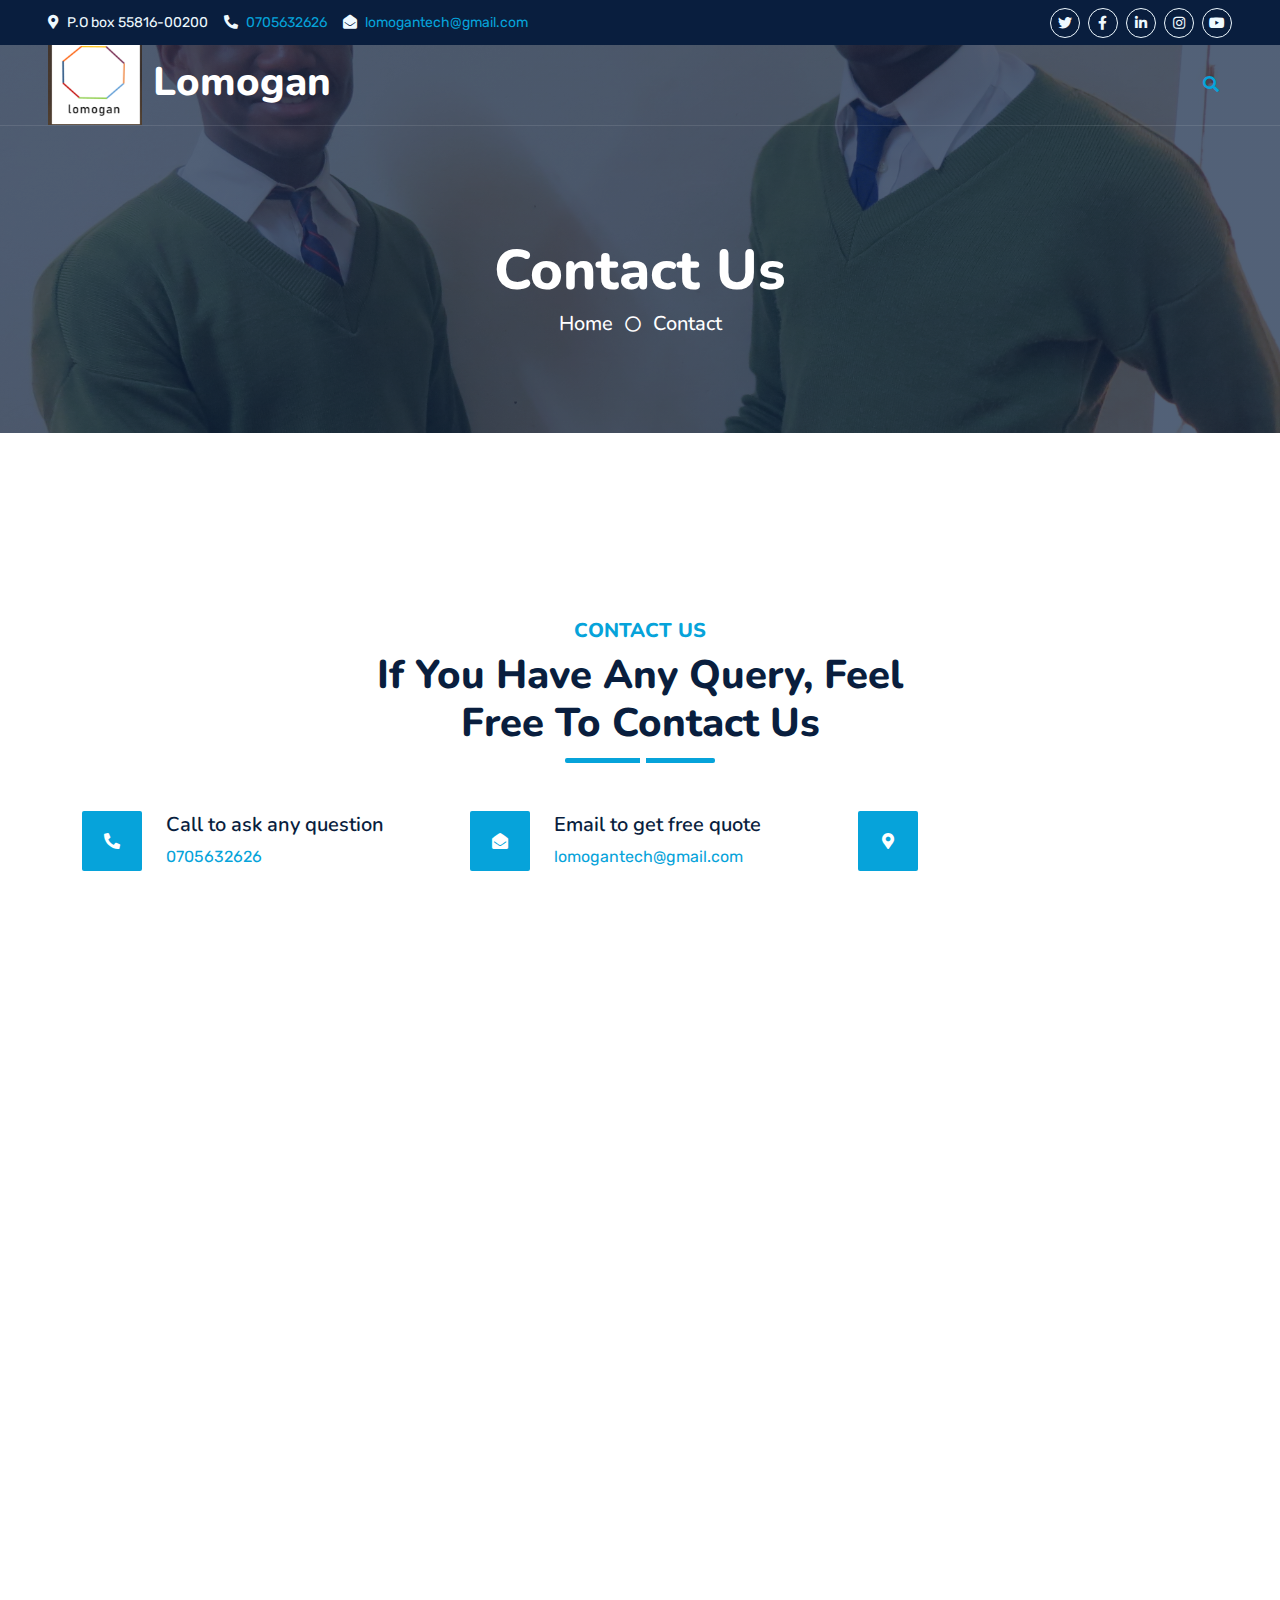
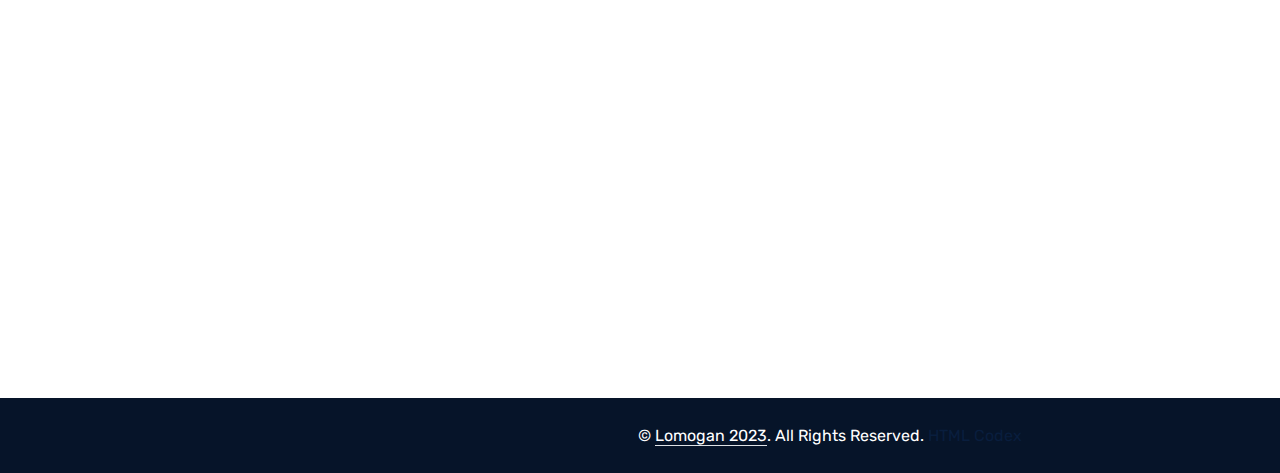
<file: website/contact.html>
<!DOCTYPE html>
<html lang="en">

<head>
    <meta charset="utf-8">
    <title>Conatct Lomogan </title>
    <meta content="width=device-width, initial-scale=1.0" name="viewport">
    <meta content="Free HTML Templates" name="keywords">
    <meta content="Free HTML Templates" name="description">

    <!-- Favicon -->
    <link href="img/favicon.ico" rel="icon">

    <!-- Google Web Fonts -->
    <link rel="preconnect" href="https://fonts.googleapis.com">
    <link rel="preconnect" href="https://fonts.gstatic.com" crossorigin>
    <link href="https://fonts.googleapis.com/css2?family=Nunito:wght@400;600;700;800&family=Rubik:wght@400;500;600;700&display=swap" rel="stylesheet">

    <!-- Icon Font Stylesheet -->
    <link href="https://cdnjs.cloudflare.com/ajax/libs/font-awesome/5.10.0/css/all.min.css" rel="stylesheet">
    <link href="https://cdn.jsdelivr.net/npm/bootstrap-icons@1.4.1/font/bootstrap-icons.css" rel="stylesheet">

    <!-- Libraries Stylesheet -->
    <link href="lib/owlcarousel/assets/owl.carousel.min.css" rel="stylesheet">
    <link href="lib/animate/animate.min.css" rel="stylesheet">

    <!-- Customized Bootstrap Stylesheet -->
    <link href="css/bootstrap.min.css" rel="stylesheet">

    <!-- Template Stylesheet -->
    <link href="css/style.css" rel="stylesheet">
</head>

<body>
    <!-- Spinner Start -->
    <div id="spinner" class="show bg-white position-fixed translate-middle w-100 vh-100 top-50 start-50 d-flex align-items-center justify-content-center">
        <div class="spinner"></div>
    </div>
    <!-- Spinner End -->


    <!-- Topbar Start -->
    <div class="container-fluid bg-dark px-5 d-none d-lg-block">
        <div class="row gx-0">
            <div class="col-lg-8 text-center text-lg-start mb-2 mb-lg-0">
                <div class="d-inline-flex align-items-center" style="height: 45px;">
                    <small class="me-3 text-light"><i class="fa fa-map-marker-alt me-2"></i>P.O box 55816-00200</small>
                    <small class="me-3 text-light"><i class="fa fa-phone-alt me-2"></i><a href="tel:0705632626">0705632626</a></small>
                    <small class="text-light"><i class="fa fa-envelope-open me-2"></i><a href="mailto:lomogantech@gmail.com">lomogantech@gmail.com</a></small>
                </div>
            </div>
            <div class="col-lg-4 text-center text-lg-end">
                <div class="d-inline-flex align-items-center" style="height: 45px;">
                    <a class="btn btn-sm btn-outline-light btn-sm-square rounded-circle me-2" href=""><i class="fab fa-twitter fw-normal"></i></a>
                    <a class="btn btn-sm btn-outline-light btn-sm-square rounded-circle me-2" href=""><i class="fab fa-facebook-f fw-normal"></i></a>
                    <a class="btn btn-sm btn-outline-light btn-sm-square rounded-circle me-2" href=""><i class="fab fa-linkedin-in fw-normal"></i></a>
                    <a class="btn btn-sm btn-outline-light btn-sm-square rounded-circle me-2" href="https://www.instagram.com/lomogantech/"><i class="fab fa-instagram fw-normal"></i></a>
                    <a class="btn btn-sm btn-outline-light btn-sm-square rounded-circle" href=""><i class="fab fa-youtube fw-normal"></i></a>
                </div>
            </div>
        </div>
    </div>
    <!-- Topbar End -->


    <!-- Navbar Start -->
    <div class="container-fluid position-relative p-0">
        <nav class="navbar navbar-expand-lg navbar-dark px-5 py-3 py-lg-0">
            <a href="index.html" class="navbar-brand p-0">
                <h1 class="m-0">
<!--                    <i class="fa fa-user-tie me-2">-->
                    <img src="img/Screenshot%202023-02-02%20at%2011.52.24.png" alt="">
                    </i>Lomogan</h1>
            </a>
            <button class="navbar-toggler" type="button" data-bs-toggle="collapse" data-bs-target="#navbarCollapse">
                <span class="fa fa-bars"></span>
            </button>
            <div class="collapse navbar-collapse" id="navbarCollapse">
                <div class="navbar-nav ms-auto py-0">
<!--                    <a href="index.html" class="nav-item nav-link">Home</a>-->
<!--                    <a href="about.html" class="nav-item nav-link">About</a>-->
<!--                    <a href="service.html" class="nav-item nav-link">Services</a>-->
<!--&lt;!&ndash;                    <div class="nav-item dropdown">&ndash;&gt;-->
<!--&lt;!&ndash;                        <a href="#" class="nav-link dropdown-toggle" data-bs-toggle="dropdown">Blog</a>&ndash;&gt;-->
<!--&lt;!&ndash;                        <div class="dropdown-menu m-0">&ndash;&gt;-->
<!--&lt;!&ndash;                            <a href="blog.html" class="dropdown-item">Blog Grid</a>&ndash;&gt;-->
<!--&lt;!&ndash;                            <a href="detail.html" class="dropdown-item">Blog Detail</a>&ndash;&gt;-->
<!--&lt;!&ndash;                        </div>&ndash;&gt;-->
<!--                    </div>-->
<!--                    <div class="nav-item dropdown">-->
<!--                        <a href="#" class="nav-link dropdown-toggle" data-bs-toggle="dropdown">Pages</a>-->
<!--                        <div class="dropdown-menu m-0">-->
<!--                            <a href="price.html" class="dropdown-item">Pricing Plan</a>-->
<!--                            <a href="feature.html" class="dropdown-item">Our features</a>-->
<!--                            <a href="team.html" class="dropdown-item">Team Members</a>-->
<!--                            <a href="testimonial.html" class="dropdown-item">Testimonial</a>-->
<!--                            <a href="quote.html" class="dropdown-item">Free Quote</a>-->
<!--                        </div>-->
<!--                    </div>-->
<!--                    <a href="contact.html" class="nav-item nav-link active">Contact</a>-->
<!--                </div>-->
                <butaton type="button" class="btn text-primary ms-3" data-bs-toggle="modal" data-bs-target="#searchModal"><i class="fa fa-search"></i></butaton>

            </div>
        </nav>

        <div class="container-fluid bg-primary py-5 bg-header" style="margin-bottom: 90px;">
            <div class="row py-5">
                <div class="col-12 pt-lg-5 mt-lg-5 text-center">
                    <h1 class="display-4 text-white animated zoomIn">Contact Us</h1>
                    <a href="index.html" class="h5 text-white">Home</a>
                    <i class="far fa-circle text-white px-2"></i>
                    <a href="" class="h5 text-white">Contact</a>
                </div>
            </div>
        </div>
    </div>
    <!-- Navbar End -->


    <!-- Full Screen Search Start -->
    <div class="modal fade" id="searchModal" tabindex="-1">
        <div class="modal-dialog modal-fullscreen">
            <div class="modal-content" style="background: rgba(9, 30, 62, .7);">
                <div class="modal-header border-0">
                    <button type="button" class="btn bg-white btn-close" data-bs-dismiss="modal" aria-label="Close"></button>
                </div>
                <div class="modal-body d-flex align-items-center justify-content-center">
                    <div class="input-group" style="max-width: 600px;">
                        <input type="text" class="form-control bg-transparent border-primary p-3" placeholder="Type search keyword">
                        <button class="btn btn-primary px-4"><i class="bi bi-search"></i></button>
                    </div>
                </div>
            </div>
        </div>
    </div>
    <!-- Full Screen Search End -->


    <!-- Contact Start -->
    <div class="container-fluid py-5 wow fadeInUp" data-wow-delay="0.1s">
        <div class="container py-5">
            <div class="section-title text-center position-relative pb-3 mb-5 mx-auto" style="max-width: 600px;">
                <h5 class="fw-bold text-primary text-uppercase">Contact Us</h5>
                <h1 class="mb-0">If You Have Any Query, Feel Free To Contact Us</h1>
            </div>
            <div class="row g-5 mb-5">
                <div class="col-lg-4">
                    <div class="d-flex align-items-center wow fadeIn" data-wow-delay="0.1s">
                        <div class="bg-primary d-flex align-items-center justify-content-center rounded" style="width: 60px; height: 60px;">
                            <i class="fa fa-phone-alt text-white"></i>
                        </div>
                        <div class="ps-4">
                            <h5 class="mb-2">Call to ask any question</h5>
                            <a href="tel:0705632626">0705632626</a>
                        </div>
                    </div>
                </div>
                <div class="col-lg-4">
                    <div class="d-flex align-items-center wow fadeIn" data-wow-delay="0.4s">
                        <div class="bg-primary d-flex align-items-center justify-content-center rounded" style="width: 60px; height: 60px;">
                            <i class="fa fa-envelope-open text-white"></i>
                        </div>
                        <div class="ps-4">
                            <h5 class="mb-2">Email to get free quote</h5>
                            <a href="mailto:lomogantech@gmail.com">lomogantech@gmail.com</a>
                        </div>
                    </div>
                </div>
                <div class="col-lg-4">
                    <div class="d-flex align-items-center wow fadeIn" data-wow-delay="0.8s">
                        <div class="bg-primary d-flex align-items-center justify-content-center rounded" style="width: 60px; height: 60px;">
                            <i class="fa fa-map-marker-alt text-white"></i>
                        </div>

                    </div>
                </div>
            </div>
            <div class="row g-5">
                <div class="col-lg-6 wow slideInUp" data-wow-delay="0.3s">
                    <form>
                        <div class="row g-3">
                            <div class="col-md-6">
                                <input type="text" class="form-control border-0 bg-light px-4" placeholder="Your Name" style="height: 55px;">
                            </div>
                            <div class="col-md-6">
                                <input type="email" class="form-control border-0 bg-light px-4" placeholder="Your Email" style="height: 55px;">
                            </div>
                            <div class="col-12">
                                <input type="text" class="form-control border-0 bg-light px-4" placeholder="Subject" style="height: 55px;">
                            </div>
                            <div class="col-12">
                                <textarea class="form-control border-0 bg-light px-4 py-3" rows="4" placeholder="Message"></textarea>
                            </div>
                            <div class="col-12">
                                <button class="btn btn-primary w-100 py-3" type="submit">Send Message</button>
                            </div>
                        </div>
                    </form>
                </div>
                <div class="col-lg-6 wow slideInUp" data-wow-delay="0.6s">

                </div>
            </div>
        </div>
    </div>
    <!-- Contact End -->


    <!-- Vendor Start -->
    <div class="container-fluid py-5 wow fadeInUp" data-wow-delay="0.1s">
        <div class="container py-5 mb-5">
            <div class="bg-white">
                <div class="owl-carousel vendor-carousel">
                    <img src="img/vendor-1.jpg" alt="">
                    <img src="img/vendor-2.jpg" alt="">
                    <img src="img/vendor-3.jpg" alt="">
                    <img src="img/vendor-4.jpg" alt="">
                    <img src="img/vendor-5.jpg" alt="">
                    <img src="img/vendor-6.jpg" alt="">
                    <img src="img/vendor-7.jpg" alt="">
                    <img src="img/vendor-8.jpg" alt="">
                    <img src="img/vendor-9.jpg" alt="">
                </div>
            </div>
        </div>
    </div>
    <!-- Vendor End -->
    

   <!-- Footer Start -->
<!--    will clone this for all footers-->
    <div class="container-fluid bg-dark text-light mt-5 wow fadeInUp" data-wow-delay="0.1s">
        <div class="container">
            <div class="row gx-5">
                <div class="col-lg-4 col-md-6 footer-about">
                    <div class="d-flex flex-column align-items-center justify-content-center text-center h-100 bg-primary p-4">
                        <a href="index.html" class="navbar-brand">
                            <h1 class="m-0">
<!--                    <i class="fa fa-user-tie me-2">-->
                    <img src="img/Screenshot%202023-02-02%20at%2011.52.24.png" alt="">
                    </i>Lomogan</h1>
                        </a>
                        <p class="mt-3 mb-4">Lorem diam sit erat dolor elitr et, diam lorem justo amet clita stet eos sit. Elitr dolor duo lorem, elitr clita ipsum sea. Diam amet erat lorem stet eos. Diam amet et kasd eos duo.</p>
                        <form action="">
                            <div class="input-group">
                                <input type="text" class="form-control border-white p-3" placeholder="Your Email">
                                <button class="btn btn-dark">Sign Up</button>
                            </div>
                        </form>
                    </div>
                </div>
                <div class="col-lg-8 col-md-6">
                    <div class="row gx-5">
                        <div class="col-lg-4 col-md-12 pt-5 mb-5">
                            <div class="section-title section-title-sm position-relative pb-3 mb-4">
                                <h3 class="text-light mb-0">Get In Touch</h3>
                            </div>
                            <div class="d-flex mb-2">
                                <i class="bi bi-geo-alt text-primary me-2"></i>
                                <p class="mb-0">P.O BOX 55816-00200</p>
                            </div>
                            <div class="d-flex mb-2">
                                <i class="bi bi-envelope-open text-primary me-2"></i>
<!--                                <p class="mb-0">info@example.com</p>-->
                                <a href="mailto:lomogantech@gmail.com">lomogantech@gmail.com</a>
                            </div>
                            <div class="d-flex mb-2">
                                <i class="bi bi-telephone text-primary me-2"></i>
<!--                                <p class="mb-0">+012 345 67890</p>-->
                                <a href="tel:0705632626">0705632626</a>
                            </div>
                            <div class="d-flex mt-4 align-content-end">
<!--                                <a class="btn btn-primary btn-square me-2" href="#"><i class="fab fa-twitter fw-normal"></i></a>-->
<!--                                <a class="btn btn-primary btn-square me-2" href="#"><i class="fab fa-facebook-f fw-normal"></i></a>-->
                                <a class="btn btn-primary btn-square me-2" href="#"><i class="fab fa-linkedin-in fw-normal"></i></a>
                                <a class="btn btn-primary btn-square" href="https://www.instagram.com/lomogantech/"><i class="fab fa-instagram fw-normal"></i></a>
                            </div>
                        </div>
                        <div class="col-lg-4 col-md-12 pt-0 pt-lg-5 mb-5">
<!--                            <div class="section-title section-title-sm position-relative pb-3 mb-4">-->
<!--                                <h3 class="text-light mb-0">Quick Links</h3>-->
<!--                            </div>-->
<!--&lt;!&ndash;                            <div class="link-animated d-flex flex-column justify-content-start">&ndash;&gt;-->
<!--                                <a class="text-light mb-2" href="#"><i class="bi bi-arrow-right text-primary me-2"></i>Home</a>-->
<!--                                <a class="text-light mb-2" href="#"><i class="bi bi-arrow-right text-primary me-2"></i>About Us</a>-->
<!--                                <a class="text-light mb-2" href="#"><i class="bi bi-arrow-right text-primary me-2"></i>Our Services</a>-->
<!--                                <a class="text-light mb-2" href="#"><i class="bi bi-arrow-right text-primary me-2"></i>Meet The Team</a>-->
<!--                                <a class="text-light mb-2" href="#"><i class="bi bi-arrow-right text-primary me-2"></i>Latest Blog</a>-->
<!--                                <a class="text-light" href="#"><i class="bi bi-arrow-right text-primary me-2"></i>Contact Us</a>-->
<!--                            </div>-->
                        </div>
<!--                        <div class="col-lg-4 col-md-12 pt-0 pt-lg-5 mb-5">-->
<!--                            <div class="section-title section-title-sm position-relative pb-3 mb-4">-->
<!--                                <h3 class="text-light mb-0">Popular Links</h3>-->
<!--&lt;!&ndash;                            </div>&ndash;&gt;-->
<!--                            <div class="link-animated d-flex flex-column justify-content-start">-->
<!--                                <a class="text-light mb-2" href="#"><i class="bi bi-arrow-right text-primary me-2"></i>Home</a>-->
<!--                                <a class="text-light mb-2" href="#"><i class="bi bi-arrow-right text-primary me-2"></i>About Us</a>-->
<!--                                <a class="text-light mb-2" href="#"><i class="bi bi-arrow-right text-primary me-2"></i>Our Services</a>-->
<!--                                <a class="text-light mb-2" href="#"><i class="bi bi-arrow-right text-primary me-2"></i>Meet The Team</a>-->
<!--                                <a class="text-light mb-2" href="#"><i class="bi bi-arrow-right text-primary me-2"></i>Latest Blog</a>-->
<!--                                <a class="text-light" href="#"><i class="bi bi-arrow-right text-primary me-2"></i>Contact Us</a>-->
<!--&lt;!&ndash;                            </div>&ndash;&gt;-->
<!--                        </div>-->
                    </div>
                </div>
            </div>
        </div>
    </div>
    <div class="container-fluid text-white" style="background: #061429;">
        <div class="container text-center">
            <div class="row justify-content-end">
                <div class="col-lg-8 col-md-6">
                    <div class="d-flex align-items-center justify-content-center" style="height: 75px;">
                        <p class="mb-0">&copy; <a class="text-white border-bottom" href="#">Lomogan 2023</a>. All Rights Reserved.

						<!--/*** This template is free as long as you keep the footer author’s credit link/attribution link/backlink. If you'd like to use the template without the footer author’s credit link/attribution link/backlink, you can purchase the Credit Removal License from "https://htmlcodex.com/credit-removal". Thank you for your support. ***/-->
						 <a class="text-dark " href="https://htmlcodex.com">HTML Codex</a></p>
                    </div>
                </div>
            </div>
        </div>
    </div>
    <!-- Footer End -->

    <!-- Back to Top -->
    <a href="#" class="btn btn-lg btn-primary btn-lg-square rounded back-to-top"><i class="bi bi-arrow-up"></i></a>


    <!-- JavaScript Libraries -->
    <script src="https://code.jquery.com/jquery-3.4.1.min.js"></script>
    <script src="https://cdn.jsdelivr.net/npm/bootstrap@5.0.0/dist/js/bootstrap.bundle.min.js"></script>
    <script src="lib/wow/wow.min.js"></script>
    <script src="lib/easing/easing.min.js"></script>
    <script src="lib/waypoints/waypoints.min.js"></script>
    <script src="lib/counterup/counterup.min.js"></script>
    <script src="lib/owlcarousel/owl.carousel.min.js"></script>

    <!-- Template Javascript -->
    <script src="js/main.js"></script>
</body>

</html>
</file>
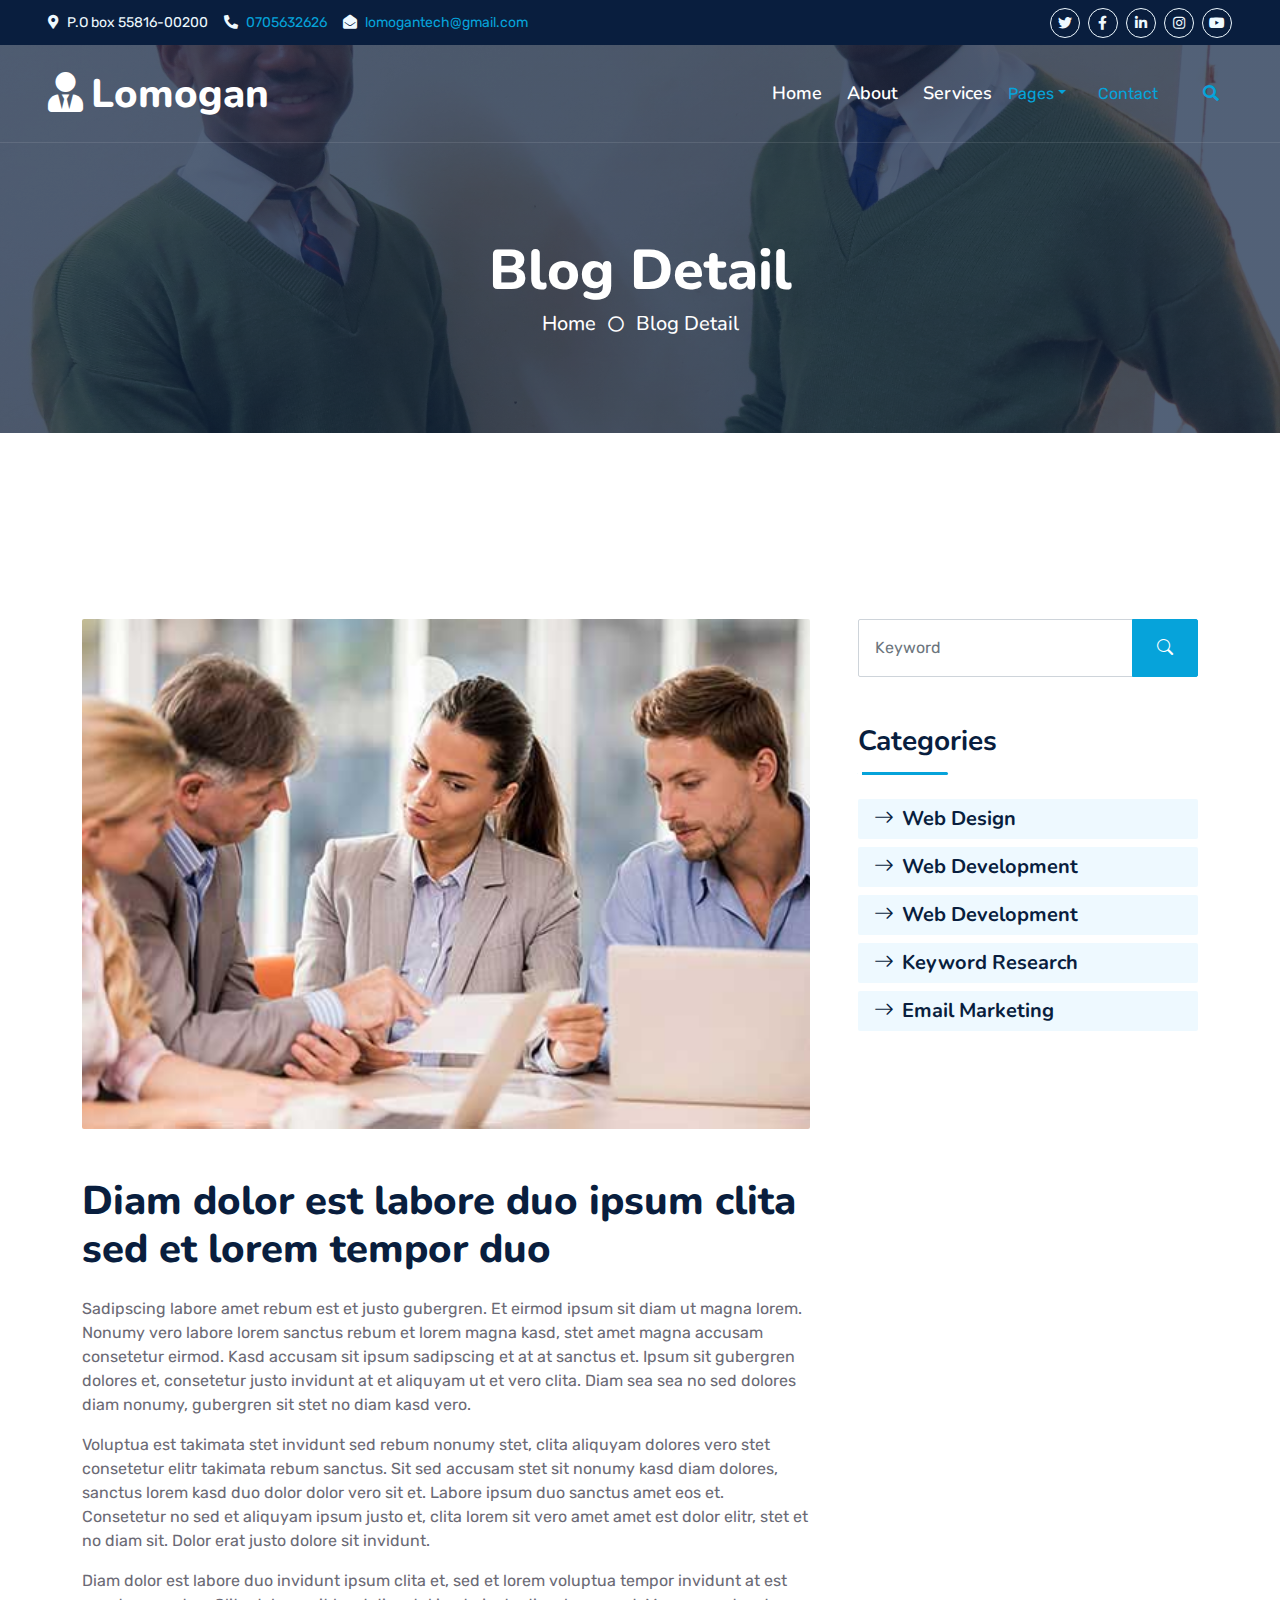
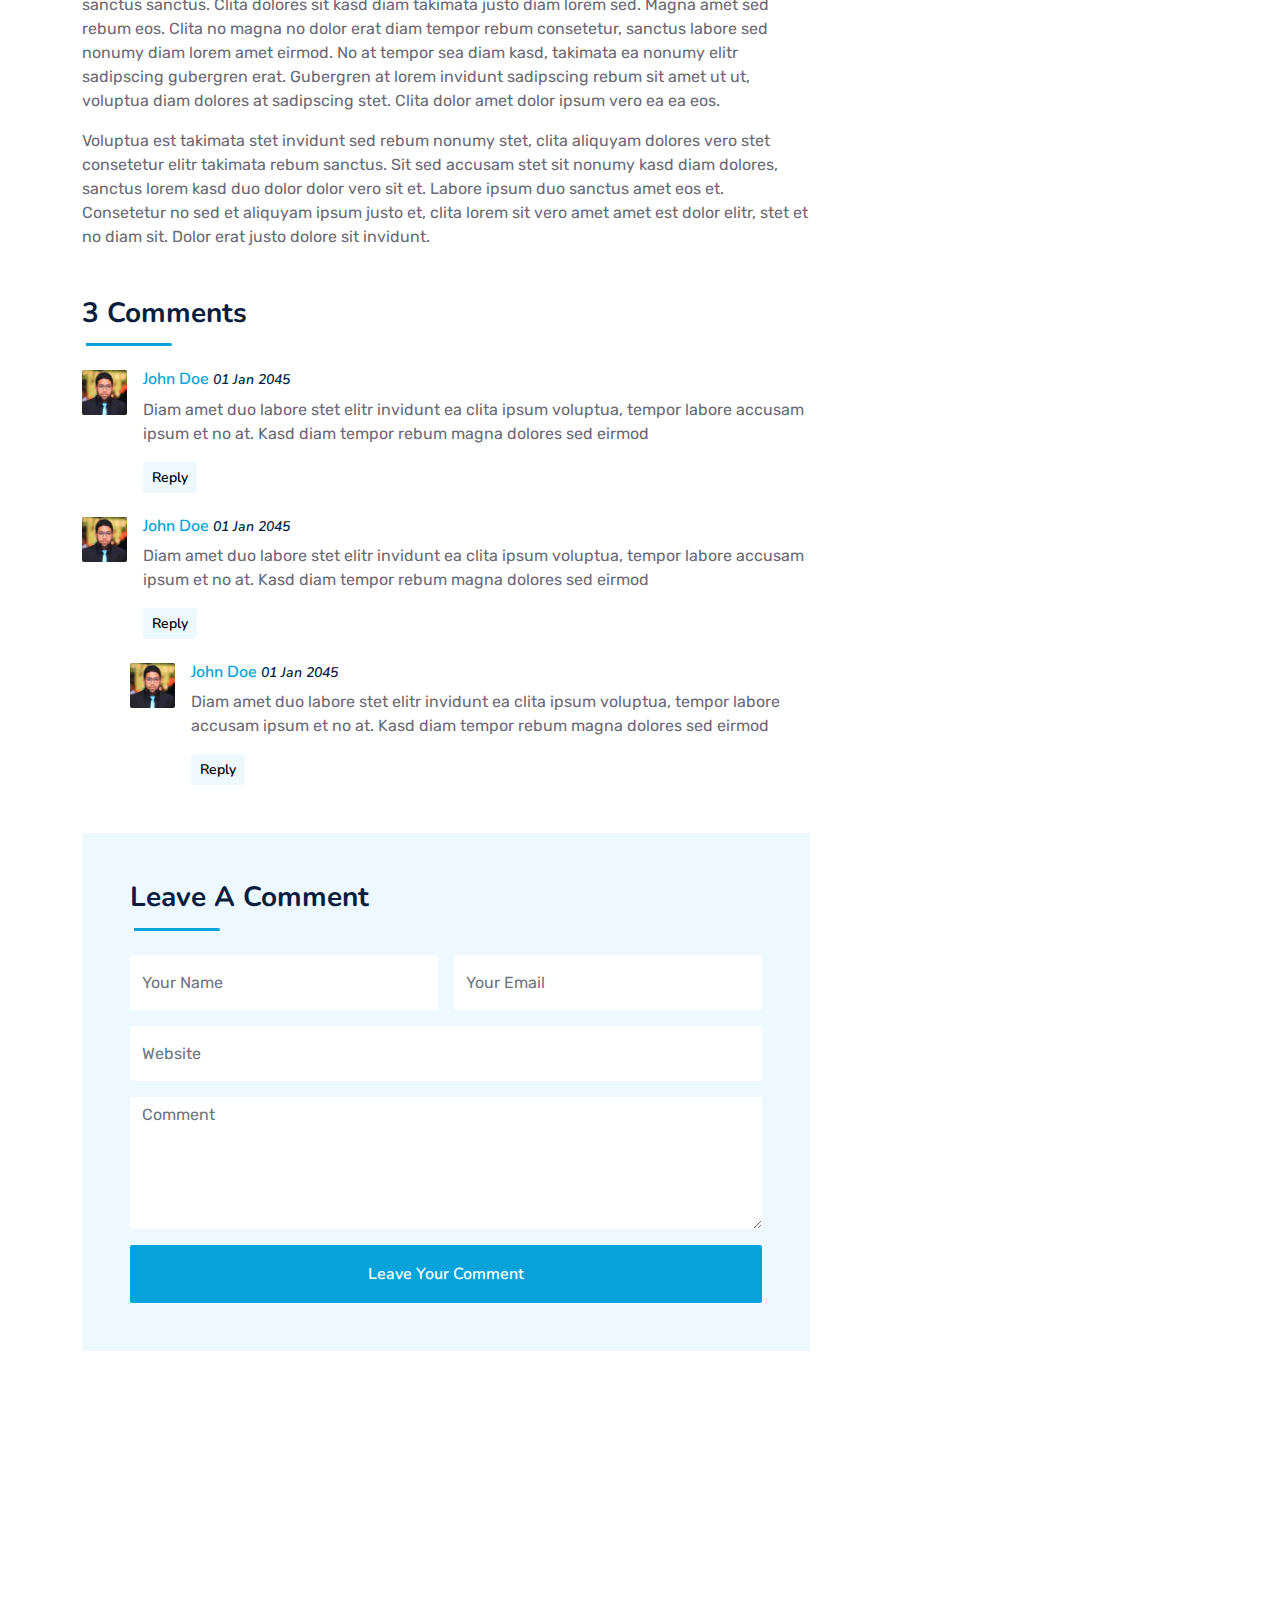
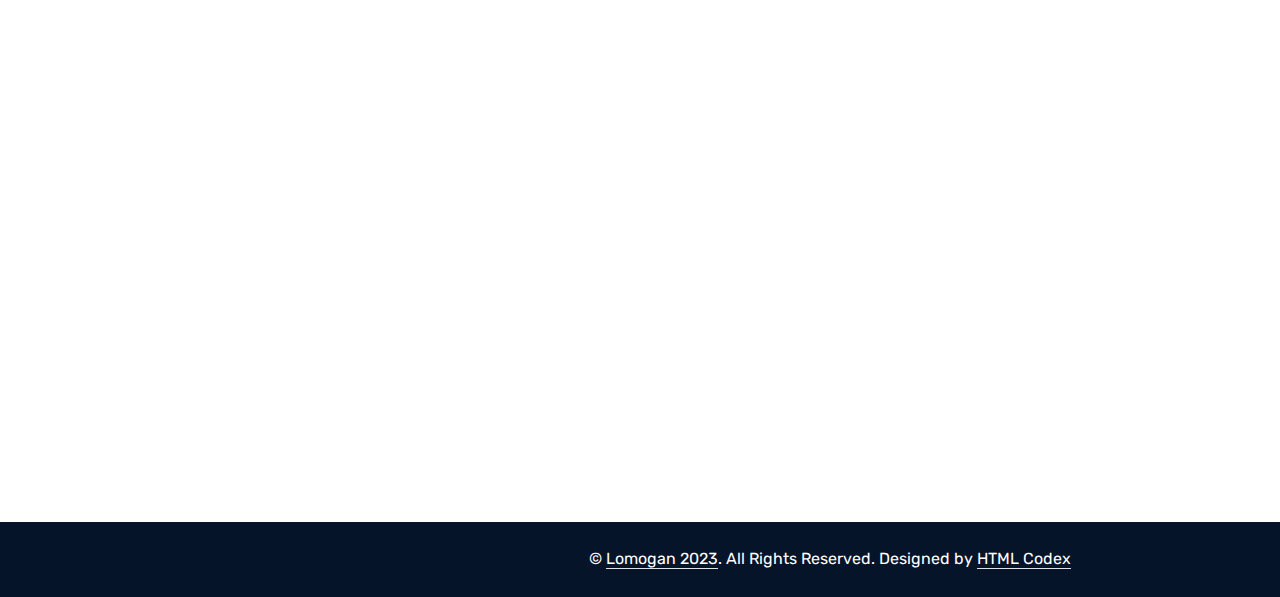
<file: website/detail.html>
<!DOCTYPE html>
<html lang="en">

<head>
    <meta charset="utf-8">
    <title>Details Lomogan</title>
    <meta content="width=device-width, initial-scale=1.0" name="viewport">
    <meta content="Free HTML Templates" name="keywords">
    <meta content="Free HTML Templates" name="description">

    <!-- Favicon -->
    <link href="img/favicon.ico" rel="icon">

    <!-- Google Web Fonts -->
    <link rel="preconnect" href="https://fonts.googleapis.com">
    <link rel="preconnect" href="https://fonts.gstatic.com" crossorigin>
    <link href="https://fonts.googleapis.com/css2?family=Nunito:wght@400;600;700;800&family=Rubik:wght@400;500;600;700&display=swap" rel="stylesheet">

    <!-- Icon Font Stylesheet -->
    <link href="https://cdnjs.cloudflare.com/ajax/libs/font-awesome/5.10.0/css/all.min.css" rel="stylesheet">
    <link href="https://cdn.jsdelivr.net/npm/bootstrap-icons@1.4.1/font/bootstrap-icons.css" rel="stylesheet">

    <!-- Libraries Stylesheet -->
    <link href="lib/owlcarousel/assets/owl.carousel.min.css" rel="stylesheet">
    <link href="lib/animate/animate.min.css" rel="stylesheet">

    <!-- Customized Bootstrap Stylesheet -->
    <link href="css/bootstrap.min.css" rel="stylesheet">

    <!-- Template Stylesheet -->
    <link href="css/style.css" rel="stylesheet">
</head>

<body>
    <!-- Spinner Start -->
    <div id="spinner" class="show bg-white position-fixed translate-middle w-100 vh-100 top-50 start-50 d-flex align-items-center justify-content-center">
        <div class="spinner"></div>
    </div>
    <!-- Spinner End -->


    <!-- Topbar Start -->
    <div class="container-fluid bg-dark px-5 d-none d-lg-block">
        <div class="row gx-0">
            <div class="col-lg-8 text-center text-lg-start mb-2 mb-lg-0">
                <div class="d-inline-flex align-items-center" style="height: 45px;">
                    <small class="me-3 text-light"><i class="fa fa-map-marker-alt me-2"></i>P.O box 55816-00200</small>
                    <small class="me-3 text-light"><i class="fa fa-phone-alt me-2"></i><a href="tel:0705632626">0705632626</a></small>
                    <small class="text-light"><i class="fa fa-envelope-open me-2"></i><a href="mailto:lomogantech@gmail.com">lomogantech@gmail.com</a></small>
                </div>
            </div>
            <div class="col-lg-4 text-center text-lg-end">
                <div class="d-inline-flex align-items-center" style="height: 45px;">
                    <a class="btn btn-sm btn-outline-light btn-sm-square rounded-circle me-2" href=""><i class="fab fa-twitter fw-normal"></i></a>
                    <a class="btn btn-sm btn-outline-light btn-sm-square rounded-circle me-2" href=""><i class="fab fa-facebook-f fw-normal"></i></a>
                    <a class="btn btn-sm btn-outline-light btn-sm-square rounded-circle me-2" href=""><i class="fab fa-linkedin-in fw-normal"></i></a>
                    <a class="btn btn-sm btn-outline-light btn-sm-square rounded-circle me-2" href="https://www.instagram.com/lomogantech/"><i class="fab fa-instagram fw-normal"></i></a>
                    <a class="btn btn-sm btn-outline-light btn-sm-square rounded-circle" href=""><i class="fab fa-youtube fw-normal"></i></a>
                </div>
            </div>
        </div>
    </div>
    <!-- Topbar End -->


    <!-- Navbar Start -->
    <div class="container-fluid position-relative p-0">
        <nav class="navbar navbar-expand-lg navbar-dark px-5 py-3 py-lg-0">
            <a href="index.html" class="navbar-brand p-0">
                <h1 class="m-0"><i class="fa fa-user-tie me-2"></i>Lomogan</h1>
            </a>
            <button class="navbar-toggler" type="button" data-bs-toggle="collapse" data-bs-target="#navbarCollapse">
                <span class="fa fa-bars"></span>
            </button>
            <div class="collapse navbar-collapse" id="navbarCollapse">
                <div class="navbar-nav ms-auto py-0">
                    <a href="index.html" class="nav-item nav-link">Home</a>
                    <a href="about.html" class="nav-item nav-link">About</a>
                    <a href="service.html" class="nav-item nav-link">Services</a>
<!--                    <div class="nav-item dropdown">-->
<!--                        <a href="#" class="nav-link dropdown-toggle active" data-bs-toggle="dropdown">Blog</a>-->
<!--                        <div class="dropdown-menu m-0">-->
<!--                            <a href="blog.html" class="dropdown-item">Blog Grid</a>-->
<!--                            <a href="detail.html" class="dropdown-item active">Blog Detail</a>-->
<!--                        </div>-->
                    </div>
                    <div class="nav-item dropdown">
                        <a href="#" class="nav-link dropdown-toggle" data-bs-toggle="dropdown">Pages</a>
                        <div class="dropdown-menu m-0">
                            <a href="price.html" class="dropdown-item">Pricing Plan</a>
                            <a href="feature.html" class="dropdown-item">Our features</a>
                            <a href="team.html" class="dropdown-item">Team Members</a>
                            <a href="testimonial.html" class="dropdown-item">Testimonial</a>
                            <a href="quote.html" class="dropdown-item">Free Quote</a>
                        </div>
                    </div>
                    <a href="contact.html" class="nav-item nav-link">Contact</a>
                </div>
                <butaton type="button" class="btn text-primary ms-3" data-bs-toggle="modal" data-bs-target="#searchModal"><i class="fa fa-search"></i></butaton>

            </div>
        </nav>

        <div class="container-fluid bg-primary py-5 bg-header" style="margin-bottom: 90px;">
            <div class="row py-5">
                <div class="col-12 pt-lg-5 mt-lg-5 text-center">
                    <h1 class="display-4 text-white animated zoomIn">Blog Detail</h1>
                    <a href="" class="h5 text-white">Home</a>
                    <i class="far fa-circle text-white px-2"></i>
                    <a href="" class="h5 text-white">Blog Detail</a>
                </div>
            </div>
        </div>
    </div>
    <!-- Navbar End -->


    <!-- Full Screen Search Start -->
    <div class="modal fade" id="searchModal" tabindex="-1">
        <div class="modal-dialog modal-fullscreen">
            <div class="modal-content" style="background: rgba(9, 30, 62, .7);">
                <div class="modal-header border-0">
                    <button type="button" class="btn bg-white btn-close" data-bs-dismiss="modal" aria-label="Close"></button>
                </div>
                <div class="modal-body d-flex align-items-center justify-content-center">
                    <div class="input-group" style="max-width: 600px;">
                        <input type="text" class="form-control bg-transparent border-primary p-3" placeholder="Type search keyword">
                        <button class="btn btn-primary px-4"><i class="bi bi-search"></i></button>
                    </div>
                </div>
            </div>
        </div>
    </div>
    <!-- Full Screen Search End -->


    <!-- Blog Start -->
    <div class="container-fluid py-5 wow fadeInUp" data-wow-delay="0.1s">
        <div class="container py-5">
            <div class="row g-5">
                <div class="col-lg-8">
                    <!-- Blog Detail Start -->
                    <div class="mb-5">
                        <img class="img-fluid w-100 rounded mb-5" src="img/blog-1.jpg" alt="">
                        <h1 class="mb-4">Diam dolor est labore duo ipsum clita sed et lorem tempor duo</h1>
                        <p>Sadipscing labore amet rebum est et justo gubergren. Et eirmod ipsum sit diam ut
                            magna lorem. Nonumy vero labore lorem sanctus rebum et lorem magna kasd, stet
                            amet magna accusam consetetur eirmod. Kasd accusam sit ipsum sadipscing et at at
                            sanctus et. Ipsum sit gubergren dolores et, consetetur justo invidunt at et
                            aliquyam ut et vero clita. Diam sea sea no sed dolores diam nonumy, gubergren
                            sit stet no diam kasd vero.</p>
                        <p>Voluptua est takimata stet invidunt sed rebum nonumy stet, clita aliquyam dolores
                            vero stet consetetur elitr takimata rebum sanctus. Sit sed accusam stet sit
                            nonumy kasd diam dolores, sanctus lorem kasd duo dolor dolor vero sit et. Labore
                            ipsum duo sanctus amet eos et. Consetetur no sed et aliquyam ipsum justo et,
                            clita lorem sit vero amet amet est dolor elitr, stet et no diam sit. Dolor erat
                            justo dolore sit invidunt.</p>
                        <p>Diam dolor est labore duo invidunt ipsum clita et, sed et lorem voluptua tempor
                            invidunt at est sanctus sanctus. Clita dolores sit kasd diam takimata justo diam
                            lorem sed. Magna amet sed rebum eos. Clita no magna no dolor erat diam tempor
                            rebum consetetur, sanctus labore sed nonumy diam lorem amet eirmod. No at tempor
                            sea diam kasd, takimata ea nonumy elitr sadipscing gubergren erat. Gubergren at
                            lorem invidunt sadipscing rebum sit amet ut ut, voluptua diam dolores at
                            sadipscing stet. Clita dolor amet dolor ipsum vero ea ea eos.</p>
                        <p>Voluptua est takimata stet invidunt sed rebum nonumy stet, clita aliquyam dolores
                            vero stet consetetur elitr takimata rebum sanctus. Sit sed accusam stet sit
                            nonumy kasd diam dolores, sanctus lorem kasd duo dolor dolor vero sit et. Labore
                            ipsum duo sanctus amet eos et. Consetetur no sed et aliquyam ipsum justo et,
                            clita lorem sit vero amet amet est dolor elitr, stet et no diam sit. Dolor erat
                            justo dolore sit invidunt.</p>
                    </div>
                    <!-- Blog Detail End -->
    
                    <!-- Comment List Start -->
                    <div class="mb-5">
                        <div class="section-title section-title-sm position-relative pb-3 mb-4">
                            <h3 class="mb-0">3 Comments</h3>
                        </div>
                        <div class="d-flex mb-4">
                            <img src="img/user.jpg" class="img-fluid rounded" style="width: 45px; height: 45px;">
                            <div class="ps-3">
                                <h6><a href="">John Doe</a> <small><i>01 Jan 2045</i></small></h6>
                                <p>Diam amet duo labore stet elitr invidunt ea clita ipsum voluptua, tempor labore
                                    accusam ipsum et no at. Kasd diam tempor rebum magna dolores sed eirmod</p>
                                <button class="btn btn-sm btn-light">Reply</button>
                            </div>
                        </div>
                        <div class="d-flex mb-4">
                            <img src="img/user.jpg" class="img-fluid rounded" style="width: 45px; height: 45px;">
                            <div class="ps-3">
                                <h6><a href="">John Doe</a> <small><i>01 Jan 2045</i></small></h6>
                                <p>Diam amet duo labore stet elitr invidunt ea clita ipsum voluptua, tempor labore
                                    accusam ipsum et no at. Kasd diam tempor rebum magna dolores sed eirmod</p>
                                <button class="btn btn-sm btn-light">Reply</button>
                            </div>
                        </div>
                        <div class="d-flex ms-5 mb-4">
                            <img src="img/user.jpg" class="img-fluid rounded" style="width: 45px; height: 45px;">
                            <div class="ps-3">
                                <h6><a href="">John Doe</a> <small><i>01 Jan 2045</i></small></h6>
                                <p>Diam amet duo labore stet elitr invidunt ea clita ipsum voluptua, tempor labore
                                    accusam ipsum et no at. Kasd diam tempor rebum magna dolores sed eirmod</p>
                                <button class="btn btn-sm btn-light">Reply</button>
                            </div>
                        </div>
                    </div>
                    <!-- Comment List End -->
    
                    <!-- Comment Form Start -->
                    <div class="bg-light rounded p-5">
                        <div class="section-title section-title-sm position-relative pb-3 mb-4">
                            <h3 class="mb-0">Leave A Comment</h3>
                        </div>
                        <form>
                            <div class="row g-3">
                                <div class="col-12 col-sm-6">
                                    <input type="text" class="form-control bg-white border-0" placeholder="Your Name" style="height: 55px;">
                                </div>
                                <div class="col-12 col-sm-6">
                                    <input type="email" class="form-control bg-white border-0" placeholder="Your Email" style="height: 55px;">
                                </div>
                                <div class="col-12">
                                    <input type="text" class="form-control bg-white border-0" placeholder="Website" style="height: 55px;">
                                </div>
                                <div class="col-12">
                                    <textarea class="form-control bg-white border-0" rows="5" placeholder="Comment"></textarea>
                                </div>
                                <div class="col-12">
                                    <button class="btn btn-primary w-100 py-3" type="submit">Leave Your Comment</button>
                                </div>
                            </div>
                        </form>
                    </div>
                    <!-- Comment Form End -->
                </div>
    
                <!-- Sidebar Start -->
                <div class="col-lg-4">
                    <!-- Search Form Start -->
                    <div class="mb-5 wow slideInUp" data-wow-delay="0.1s">
                        <div class="input-group">
                            <input type="text" class="form-control p-3" placeholder="Keyword">
                            <button class="btn btn-primary px-4"><i class="bi bi-search"></i></button>
                        </div>
                    </div>
                    <!-- Search Form End -->
    
                    <!-- Category Start -->
                    <div class="mb-5 wow slideInUp" data-wow-delay="0.1s">
                        <div class="section-title section-title-sm position-relative pb-3 mb-4">
                            <h3 class="mb-0">Categories</h3>
                        </div>
                        <div class="link-animated d-flex flex-column justify-content-start">
                            <a class="h5 fw-semi-bold bg-light rounded py-2 px-3 mb-2" href="#"><i class="bi bi-arrow-right me-2"></i>Web Design</a>
                            <a class="h5 fw-semi-bold bg-light rounded py-2 px-3 mb-2" href="#"><i class="bi bi-arrow-right me-2"></i>Web Development</a>
                            <a class="h5 fw-semi-bold bg-light rounded py-2 px-3 mb-2" href="#"><i class="bi bi-arrow-right me-2"></i>Web Development</a>
                            <a class="h5 fw-semi-bold bg-light rounded py-2 px-3 mb-2" href="#"><i class="bi bi-arrow-right me-2"></i>Keyword Research</a>
                            <a class="h5 fw-semi-bold bg-light rounded py-2 px-3 mb-2" href="#"><i class="bi bi-arrow-right me-2"></i>Email Marketing</a>
                        </div>
                    </div>
                    <!-- Category End -->
    
                    <!-- Recent Post Start -->
                    <div class="mb-5 wow slideInUp" data-wow-delay="0.1s">
                        <div class="section-title section-title-sm position-relative pb-3 mb-4">
                            <h3 class="mb-0">Recent Post</h3>
                        </div>
                        <div class="d-flex rounded overflow-hidden mb-3">
                            <img class="img-fluid" src="img/blog-1.jpg" style="width: 100px; height: 100px; object-fit: cover;" alt="">
                            <a href="" class="h5 fw-semi-bold d-flex align-items-center bg-light px-3 mb-0">Lorem ipsum dolor sit amet adipis elit
                            </a>
                        </div>
                        <div class="d-flex rounded overflow-hidden mb-3">
                            <img class="img-fluid" src="img/blog-2.jpg" style="width: 100px; height: 100px; object-fit: cover;" alt="">
                            <a href="" class="h5 fw-semi-bold d-flex align-items-center bg-light px-3 mb-0">Lorem ipsum dolor sit amet adipis elit
                            </a>
                        </div>
                        <div class="d-flex rounded overflow-hidden mb-3">
                            <img class="img-fluid" src="img/blog-3.jpg" style="width: 100px; height: 100px; object-fit: cover;" alt="">
                            <a href="" class="h5 fw-semi-bold d-flex align-items-center bg-light px-3 mb-0">Lorem ipsum dolor sit amet adipis elit
                            </a>
                        </div>
                        <div class="d-flex rounded overflow-hidden mb-3">
                            <img class="img-fluid" src="img/blog-1.jpg" style="width: 100px; height: 100px; object-fit: cover;" alt="">
                            <a href="" class="h5 fw-semi-bold d-flex align-items-center bg-light px-3 mb-0">Lorem ipsum dolor sit amet adipis elit
                            </a>
                        </div>
                        <div class="d-flex rounded overflow-hidden mb-3">
                            <img class="img-fluid" src="img/blog-2.jpg" style="width: 100px; height: 100px; object-fit: cover;" alt="">
                            <a href="" class="h5 fw-semi-bold d-flex align-items-center bg-light px-3 mb-0">Lorem ipsum dolor sit amet adipis elit
                            </a>
                        </div>
                        <div class="d-flex rounded overflow-hidden mb-3">
                            <img class="img-fluid" src="img/blog-3.jpg" style="width: 100px; height: 100px; object-fit: cover;" alt="">
                            <a href="" class="h5 fw-semi-bold d-flex align-items-center bg-light px-3 mb-0">Lorem ipsum dolor sit amet adipis elit
                            </a>
                        </div>
                    </div>
                    <!-- Recent Post End -->
    
                    <!-- Image Start -->
                    <div class="mb-5 wow slideInUp" data-wow-delay="0.1s">
                        <img src="img/blog-1.jpg" alt="" class="img-fluid rounded">
                    </div>
                    <!-- Image End -->
    
                    <!-- Tags Start -->
                    <div class="mb-5 wow slideInUp" data-wow-delay="0.1s">
                        <div class="section-title section-title-sm position-relative pb-3 mb-4">
                            <h3 class="mb-0">Tag Cloud</h3>
                        </div>
                        <div class="d-flex flex-wrap m-n1">
                            <a href="" class="btn btn-light m-1">Design</a>
                            <a href="" class="btn btn-light m-1">Development</a>
                            <a href="" class="btn btn-light m-1">Marketing</a>
                            <a href="" class="btn btn-light m-1">SEO</a>
                            <a href="" class="btn btn-light m-1">Writing</a>
                            <a href="" class="btn btn-light m-1">Consulting</a>
                            <a href="" class="btn btn-light m-1">Design</a>
                            <a href="" class="btn btn-light m-1">Development</a>
                            <a href="" class="btn btn-light m-1">Marketing</a>
                            <a href="" class="btn btn-light m-1">SEO</a>
                            <a href="" class="btn btn-light m-1">Writing</a>
                            <a href="" class="btn btn-light m-1">Consulting</a>
                        </div>
                    </div>
                    <!-- Tags End -->
    
                    <!-- Plain Text Start -->
                    <div class="wow slideInUp" data-wow-delay="0.1s">
                        <div class="section-title section-title-sm position-relative pb-3 mb-4">
                            <h3 class="mb-0">Plain Text</h3>
                        </div>
                        <div class="bg-light text-center" style="padding: 30px;">
                            <p>Vero sea et accusam justo dolor accusam lorem consetetur, dolores sit amet sit dolor clita kasd justo, diam accusam no sea ut tempor magna takimata, amet sit et diam dolor ipsum amet diam</p>
                            <a href="" class="btn btn-primary py-2 px-4">Read More</a>
                        </div>
                    </div>
                    <!-- Plain Text End -->
                </div>
                <!-- Sidebar End -->
            </div>
        </div>
    </div>
    <!-- Blog End -->


    <!-- Vendor Start -->
    <div class="container-fluid py-5 wow fadeInUp" data-wow-delay="0.1s">
        <div class="container py-5 mb-5">
            <div class="bg-white">
                <div class="owl-carousel vendor-carousel">
                    <img src="img/vendor-1.jpg" alt="">
                    <img src="img/vendor-2.jpg" alt="">
                    <img src="img/vendor-3.jpg" alt="">
                    <img src="img/vendor-4.jpg" alt="">
                    <img src="img/vendor-5.jpg" alt="">
                    <img src="img/vendor-6.jpg" alt="">
                    <img src="img/vendor-7.jpg" alt="">
                    <img src="img/vendor-8.jpg" alt="">
                    <img src="img/vendor-9.jpg" alt="">
                </div>
            </div>
        </div>
    </div>
    <!-- Vendor End -->
    

     <!-- Footer Start -->
<!--    will clone this for all footers-->
    <div class="container-fluid bg-dark text-light mt-5 wow fadeInUp" data-wow-delay="0.1s">
        <div class="container">
            <div class="row gx-5">
                <div class="col-lg-4 col-md-6 footer-about">
                    <div class="d-flex flex-column align-items-center justify-content-center text-center h-100 bg-primary p-4">
                        <a href="index.html" class="navbar-brand">
                            <h1 class="m-0 text-white"><i class="fa fa-user-tie me-2"></i>Lomogan Tech</h1>
                        </a>
                        <p class="mt-3 mb-4">Lorem diam sit erat dolor elitr et, diam lorem justo amet clita stet eos sit. Elitr dolor duo lorem, elitr clita ipsum sea. Diam amet erat lorem stet eos. Diam amet et kasd eos duo.</p>
                        <form action="">
                            <div class="input-group">
                                <input type="text" class="form-control border-white p-3" placeholder="Your Email">
                                <button class="btn btn-dark">Sign Up</button>
                            </div>
                        </form>
                    </div>
                </div>
                <div class="col-lg-8 col-md-6">
                    <div class="row gx-5">
                        <div class="col-lg-4 col-md-12 pt-5 mb-5">
                            <div class="section-title section-title-sm position-relative pb-3 mb-4">
                                <h3 class="text-light mb-0">Get In Touch</h3>
                            </div>
                            <div class="d-flex mb-2">
                                <i class="bi bi-geo-alt text-primary me-2"></i>
                                <p class="mb-0">P.O BOX 55816-00200</p>
                            </div>
                            <div class="d-flex mb-2">
                                <i class="bi bi-envelope-open text-primary me-2"></i>
<!--                                <p class="mb-0">info@example.com</p>-->
                                <a href="mailto:lomogantech@gmail.com">lomogantech@gmail.com</a>
                            </div>
                            <div class="d-flex mb-2">
                                <i class="bi bi-telephone text-primary me-2"></i>
<!--                                <p class="mb-0">+012 345 67890</p>-->
                                <a href="tel:0705632626">0705632626</a>
                            </div>
                            <div class="d-flex mt-4 align-content-end">
                                <a class="btn btn-primary btn-square me-2" href="#"><i class="fab fa-twitter fw-normal"></i></a>
                                <a class="btn btn-primary btn-square me-2" href="#"><i class="fab fa-facebook-f fw-normal"></i></a>
                                <a class="btn btn-primary btn-square me-2" href="#"><i class="fab fa-linkedin-in fw-normal"></i></a>
                                <a class="btn btn-primary btn-square" href="https://www.instagram.com/lomogantech/"><i class="fab fa-instagram fw-normal"></i></a>
                            </div>
                        </div>
                        <div class="col-lg-4 col-md-12 pt-0 pt-lg-5 mb-5">
                            <div class="section-title section-title-sm position-relative pb-3 mb-4">
                                <h3 class="text-light mb-0">Quick Links</h3>
                            </div>
                            <div class="link-animated d-flex flex-column justify-content-start">
                                <a class="text-light mb-2" href="#"><i class="bi bi-arrow-right text-primary me-2"></i>Home</a>
                                <a class="text-light mb-2" href="#"><i class="bi bi-arrow-right text-primary me-2"></i>About Us</a>
                                <a class="text-light mb-2" href="#"><i class="bi bi-arrow-right text-primary me-2"></i>Our Services</a>
                                <a class="text-light mb-2" href="#"><i class="bi bi-arrow-right text-primary me-2"></i>Meet The Team</a>
                                <a class="text-light mb-2" href="#"><i class="bi bi-arrow-right text-primary me-2"></i>Latest Blog</a>
                                <a class="text-light" href="#"><i class="bi bi-arrow-right text-primary me-2"></i>Contact Us</a>
                            </div>
                        </div>
<!--                        <div class="col-lg-4 col-md-12 pt-0 pt-lg-5 mb-5">-->
<!--                            <div class="section-title section-title-sm position-relative pb-3 mb-4">-->
<!--                                <h3 class="text-light mb-0">Popular Links</h3>-->
<!--&lt;!&ndash;                            </div>&ndash;&gt;-->
<!--                            <div class="link-animated d-flex flex-column justify-content-start">-->
<!--                                <a class="text-light mb-2" href="#"><i class="bi bi-arrow-right text-primary me-2"></i>Home</a>-->
<!--                                <a class="text-light mb-2" href="#"><i class="bi bi-arrow-right text-primary me-2"></i>About Us</a>-->
<!--                                <a class="text-light mb-2" href="#"><i class="bi bi-arrow-right text-primary me-2"></i>Our Services</a>-->
<!--                                <a class="text-light mb-2" href="#"><i class="bi bi-arrow-right text-primary me-2"></i>Meet The Team</a>-->
<!--                                <a class="text-light mb-2" href="#"><i class="bi bi-arrow-right text-primary me-2"></i>Latest Blog</a>-->
<!--                                <a class="text-light" href="#"><i class="bi bi-arrow-right text-primary me-2"></i>Contact Us</a>-->
<!--&lt;!&ndash;                            </div>&ndash;&gt;-->
<!--                        </div>-->
                    </div>
                </div>
            </div>
        </div>
    </div>
    <div class="container-fluid text-white" style="background: #061429;">
        <div class="container text-center">
            <div class="row justify-content-end">
                <div class="col-lg-8 col-md-6">
                    <div class="d-flex align-items-center justify-content-center" style="height: 75px;">
                        <p class="mb-0">&copy; <a class="text-white border-bottom" href="#">Lomogan 2023</a>. All Rights Reserved.

						<!--/*** This template is free as long as you keep the footer author’s credit link/attribution link/backlink. If you'd like to use the template without the footer author’s credit link/attribution link/backlink, you can purchase the Credit Removal License from "https://htmlcodex.com/credit-removal". Thank you for your support. ***/-->
						Designed by <a class="text-white border-bottom" href="https://htmlcodex.com">HTML Codex</a></p>
                    </div>
                </div>
            </div>
        </div>
    </div>
    <!-- Footer End -->


    <!-- Back to Top -->
    <a href="#" class="btn btn-lg btn-primary btn-lg-square rounded back-to-top"><i class="bi bi-arrow-up"></i></a>


    <!-- JavaScript Libraries -->
    <script src="https://code.jquery.com/jquery-3.4.1.min.js"></script>
    <script src="https://cdn.jsdelivr.net/npm/bootstrap@5.0.0/dist/js/bootstrap.bundle.min.js"></script>
    <script src="lib/wow/wow.min.js"></script>
    <script src="lib/easing/easing.min.js"></script>
    <script src="lib/waypoints/waypoints.min.js"></script>
    <script src="lib/counterup/counterup.min.js"></script>
    <script src="lib/owlcarousel/owl.carousel.min.js"></script>

    <!-- Template Javascript -->
    <script src="js/main.js"></script>
</body>

</html>
</file>
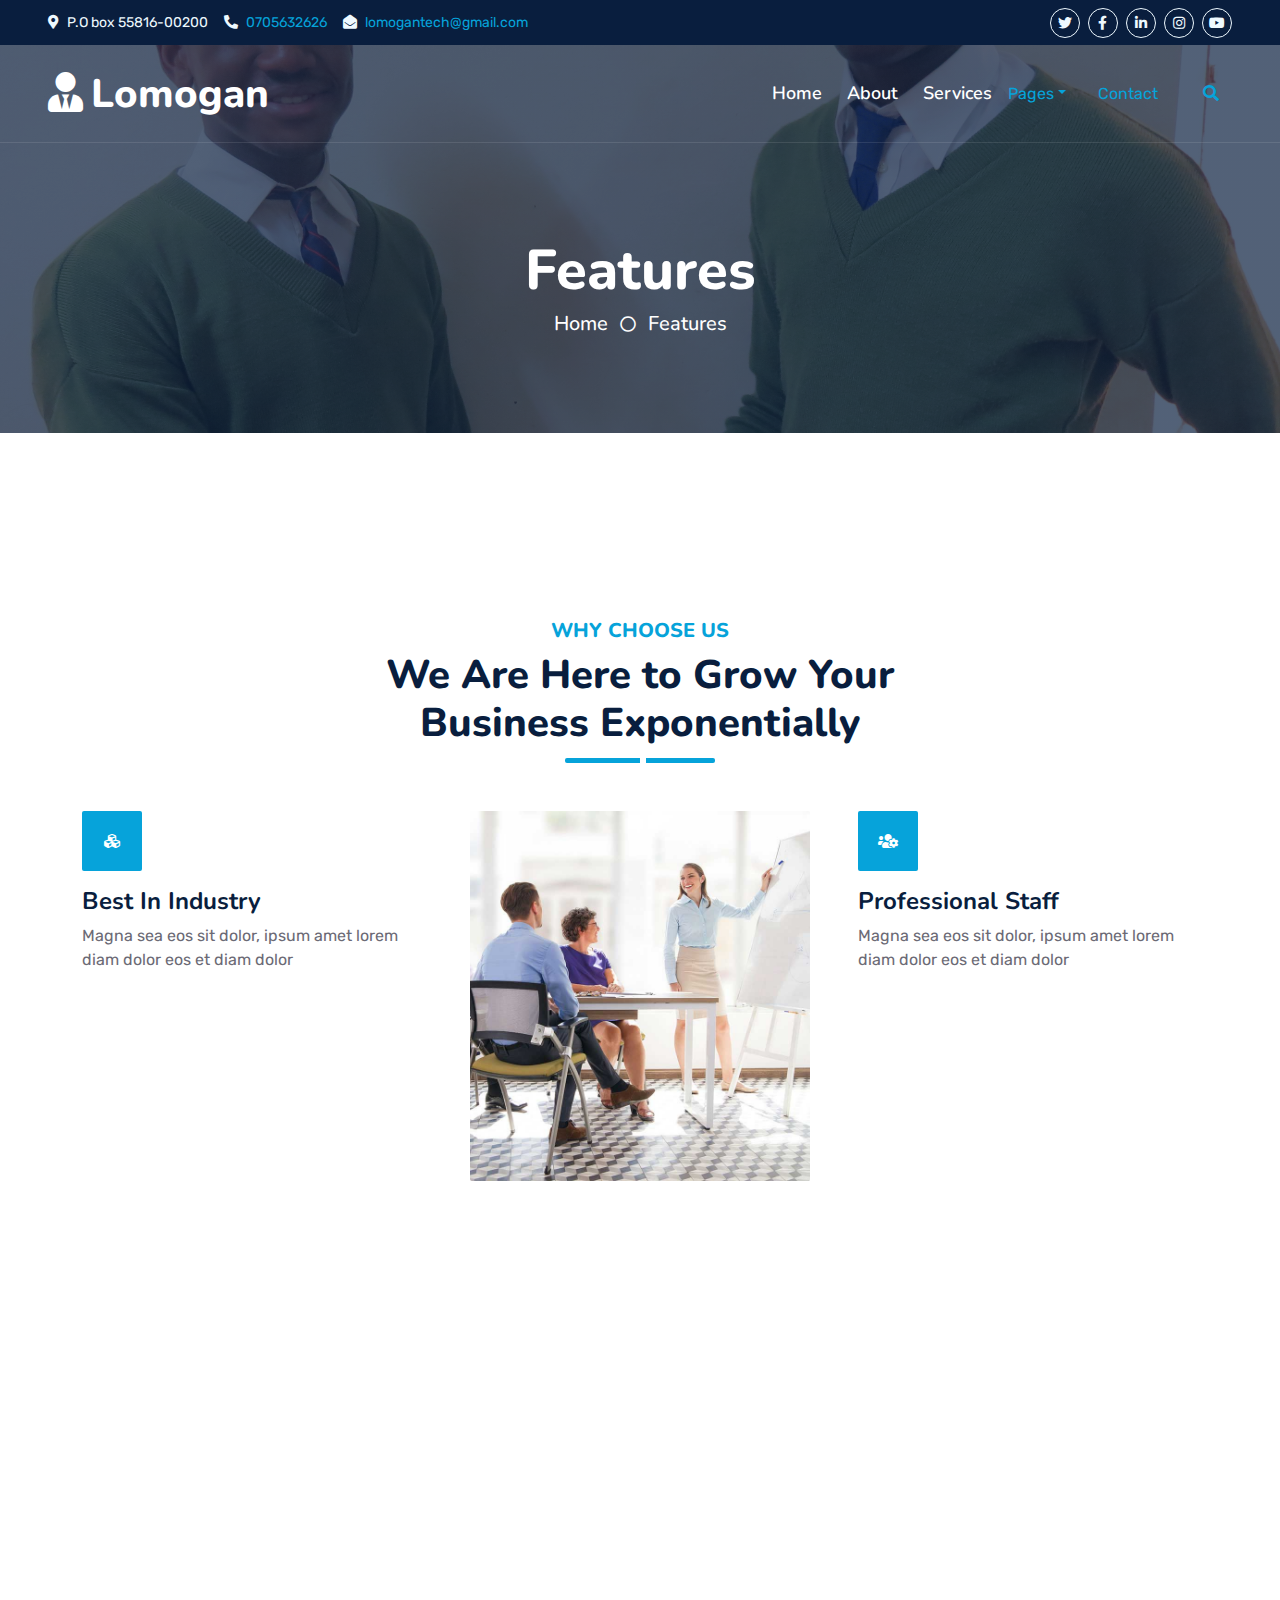
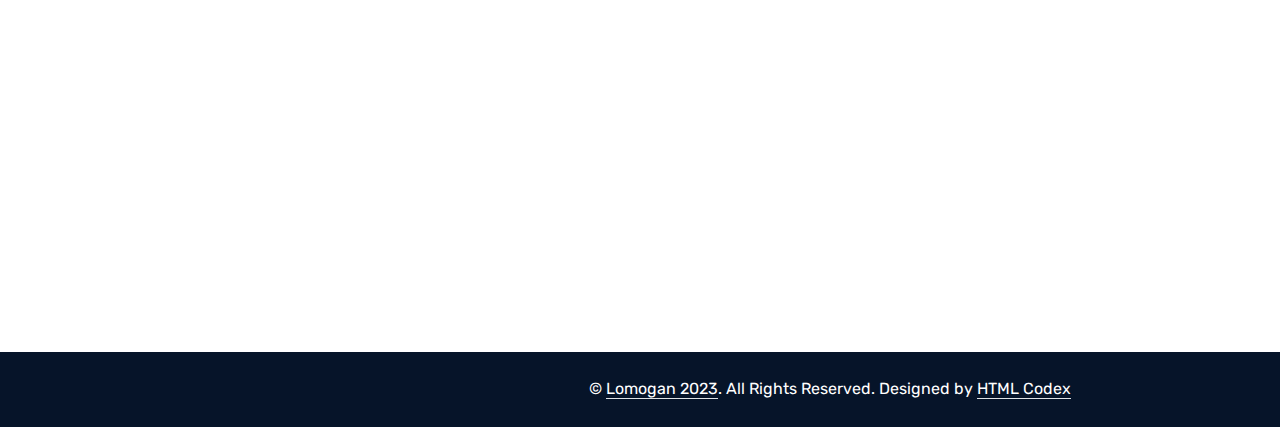
<file: website/feature.html>
<!DOCTYPE html>
<html lang="en">

<head>
    <meta charset="utf-8">
    <title>Features Lomogan</title>
    <meta content="width=device-width, initial-scale=1.0" name="viewport">
    <meta content="Free HTML Templates" name="keywords">
    <meta content="Free HTML Templates" name="description">

    <!-- Favicon -->
    <link href="img/favicon.ico" rel="icon">

    <!-- Google Web Fonts -->
    <link rel="preconnect" href="https://fonts.googleapis.com">
    <link rel="preconnect" href="https://fonts.gstatic.com" crossorigin>
    <link href="https://fonts.googleapis.com/css2?family=Nunito:wght@400;600;700;800&family=Rubik:wght@400;500;600;700&display=swap" rel="stylesheet">

    <!-- Icon Font Stylesheet -->
    <link href="https://cdnjs.cloudflare.com/ajax/libs/font-awesome/5.10.0/css/all.min.css" rel="stylesheet">
    <link href="https://cdn.jsdelivr.net/npm/bootstrap-icons@1.4.1/font/bootstrap-icons.css" rel="stylesheet">

    <!-- Libraries Stylesheet -->
    <link href="lib/owlcarousel/assets/owl.carousel.min.css" rel="stylesheet">
    <link href="lib/animate/animate.min.css" rel="stylesheet">

    <!-- Customized Bootstrap Stylesheet -->
    <link href="css/bootstrap.min.css" rel="stylesheet">

    <!-- Template Stylesheet -->
    <link href="css/style.css" rel="stylesheet">
</head>

<body>
    <!-- Spinner Start -->
    <div id="spinner" class="show bg-white position-fixed translate-middle w-100 vh-100 top-50 start-50 d-flex align-items-center justify-content-center">
        <div class="spinner"></div>
    </div>
    <!-- Spinner End -->


    <!-- Topbar Start -->
    <div class="container-fluid bg-dark px-5 d-none d-lg-block">
        <div class="row gx-0">
            <div class="col-lg-8 text-center text-lg-start mb-2 mb-lg-0">
                <div class="d-inline-flex align-items-center" style="height: 45px;">
                    <small class="me-3 text-light"><i class="fa fa-map-marker-alt me-2"></i>P.O box 55816-00200</small>
                    <small class="me-3 text-light"><i class="fa fa-phone-alt me-2"></i><a href="tel:0705632626">0705632626</a></small>
                    <small class="text-light"><i class="fa fa-envelope-open me-2"></i><a href="mailto:lomogantech@gmail.com">lomogantech@gmail.com</a></small>
                </div>
            </div>
            <div class="col-lg-4 text-center text-lg-end">
                <div class="d-inline-flex align-items-center" style="height: 45px;">
                    <a class="btn btn-sm btn-outline-light btn-sm-square rounded-circle me-2" href=""><i class="fab fa-twitter fw-normal"></i></a>
                    <a class="btn btn-sm btn-outline-light btn-sm-square rounded-circle me-2" href=""><i class="fab fa-facebook-f fw-normal"></i></a>
                    <a class="btn btn-sm btn-outline-light btn-sm-square rounded-circle me-2" href=""><i class="fab fa-linkedin-in fw-normal"></i></a>
                    <a class="btn btn-sm btn-outline-light btn-sm-square rounded-circle me-2" href="https://www.instagram.com/lomogantech/"><i class="fab fa-instagram fw-normal"></i></a>
                    <a class="btn btn-sm btn-outline-light btn-sm-square rounded-circle" href=""><i class="fab fa-youtube fw-normal"></i></a>
                </div>
            </div>
        </div>
    </div>
    <!-- Topbar End -->


    <!-- Navbar Start -->
    <div class="container-fluid position-relative p-0">
        <nav class="navbar navbar-expand-lg navbar-dark px-5 py-3 py-lg-0">
            <a href="index.html" class="navbar-brand p-0">
                <h1 class="m-0"><i class="fa fa-user-tie me-2"></i>Lomogan</h1>
            </a>
            <button class="navbar-toggler" type="button" data-bs-toggle="collapse" data-bs-target="#navbarCollapse">
                <span class="fa fa-bars"></span>
            </button>
            <div class="collapse navbar-collapse" id="navbarCollapse">
                <div class="navbar-nav ms-auto py-0">
                    <a href="index.html" class="nav-item nav-link">Home</a>
                    <a href="about.html" class="nav-item nav-link">About</a>
                    <a href="service.html" class="nav-item nav-link">Services</a>
<!--                    <div class="nav-item dropdown">-->
<!--                        <a href="#" class="nav-link dropdown-toggle" data-bs-toggle="dropdown">Blog</a>-->
<!--                        <div class="dropdown-menu m-0">-->
<!--                            <a href="blog.html" class="dropdown-item">Blog Grid</a>-->
<!--                            <a href="detail.html" class="dropdown-item">Blog Detail</a>-->
<!--                        </div>-->
                    </div>
                    <div class="nav-item dropdown">
                        <a href="#" class="nav-link dropdown-toggle active" data-bs-toggle="dropdown">Pages</a>
                        <div class="dropdown-menu m-0">
                            <a href="price.html" class="dropdown-item">Pricing Plan</a>
                            <a href="feature.html" class="dropdown-item active">Our features</a>
                            <a href="team.html" class="dropdown-item">Team Members</a>
                            <a href="testimonial.html" class="dropdown-item">Testimonial</a>
                            <a href="quote.html" class="dropdown-item">Free Quote</a>
                        </div>
                    </div>
                    <a href="contact.html" class="nav-item nav-link">Contact</a>
                </div>
                <butaton type="button" class="btn text-primary ms-3" data-bs-toggle="modal" data-bs-target="#searchModal"><i class="fa fa-search"></i></butaton>

            </div>
        </nav>

        <div class="container-fluid bg-primary py-5 bg-header" style="margin-bottom: 90px;">
            <div class="row py-5">
                <div class="col-12 pt-lg-5 mt-lg-5 text-center">
                    <h1 class="display-4 text-white animated zoomIn">Features</h1>
                    <a href="index.html" class="h5 text-white">Home</a>
                    <i class="far fa-circle text-white px-2"></i>
                    <a href="" class="h5 text-white">Features</a>
                </div>
            </div>
        </div>
    </div>
    <!-- Navbar End -->


    <!-- Full Screen Search Start -->
    <div class="modal fade" id="searchModal" tabindex="-1">
        <div class="modal-dialog modal-fullscreen">
            <div class="modal-content" style="background: rgba(9, 30, 62, .7);">
                <div class="modal-header border-0">
                    <button type="button" class="btn bg-white btn-close" data-bs-dismiss="modal" aria-label="Close"></button>
                </div>
                <div class="modal-body d-flex align-items-center justify-content-center">
                    <div class="input-group" style="max-width: 600px;">
                        <input type="text" class="form-control bg-transparent border-primary p-3" placeholder="Type search keyword">
                        <button class="btn btn-primary px-4"><i class="bi bi-search"></i></button>
                    </div>
                </div>
            </div>
        </div>
    </div>
    <!-- Full Screen Search End -->


    <!-- Features Start -->
    <div class="container-fluid py-5 wow fadeInUp" data-wow-delay="0.1s">
        <div class="container py-5">
            <div class="section-title text-center position-relative pb-3 mb-5 mx-auto" style="max-width: 600px;">
                <h5 class="fw-bold text-primary text-uppercase">Why Choose Us</h5>
                <h1 class="mb-0">We Are Here to Grow Your Business Exponentially</h1>
            </div>
            <div class="row g-5">
                <div class="col-lg-4">
                    <div class="row g-5">
                        <div class="col-12 wow zoomIn" data-wow-delay="0.2s">
                            <div class="bg-primary rounded d-flex align-items-center justify-content-center mb-3" style="width: 60px; height: 60px;">
                                <i class="fa fa-cubes text-white"></i>
                            </div>
                            <h4>Best In Industry</h4>
                            <p class="mb-0">Magna sea eos sit dolor, ipsum amet lorem diam dolor eos et diam dolor</p>
                        </div>
                        <div class="col-12 wow zoomIn" data-wow-delay="0.6s">
                            <div class="bg-primary rounded d-flex align-items-center justify-content-center mb-3" style="width: 60px; height: 60px;">
                                <i class="fa fa-award text-white"></i>
                            </div>
                            <h4>Award Winning</h4>
                            <p class="mb-0">Magna sea eos sit dolor, ipsum amet lorem diam dolor eos et diam dolor</p>
                        </div>
                    </div>
                </div>
                <div class="col-lg-4  wow zoomIn" data-wow-delay="0.9s" style="min-height: 350px;">
                    <div class="position-relative h-100">
                        <img class="position-absolute w-100 h-100 rounded wow zoomIn" data-wow-delay="0.1s" src="img/feature.jpg" style="object-fit: cover;">
                    </div>
                </div>
                <div class="col-lg-4">
                    <div class="row g-5">
                        <div class="col-12 wow zoomIn" data-wow-delay="0.4s">
                            <div class="bg-primary rounded d-flex align-items-center justify-content-center mb-3" style="width: 60px; height: 60px;">
                                <i class="fa fa-users-cog text-white"></i>
                            </div>
                            <h4>Professional Staff</h4>
                            <p class="mb-0">Magna sea eos sit dolor, ipsum amet lorem diam dolor eos et diam dolor</p>
                        </div>
                        <div class="col-12 wow zoomIn" data-wow-delay="0.8s">
                            <div class="bg-primary rounded d-flex align-items-center justify-content-center mb-3" style="width: 60px; height: 60px;">
                                <i class="fa fa-phone-alt text-white"></i>
                            </div>
                            <h4>24/7 Support</h4>
                            <p class="mb-0">Magna sea eos sit dolor, ipsum amet lorem diam dolor eos et diam dolor</p>
                        </div>
                    </div>
                </div>
            </div>
        </div>
    </div>
    <!-- Features Start -->


    <!-- Vendor Start -->
    <div class="container-fluid py-5 wow fadeInUp" data-wow-delay="0.1s">
        <div class="container py-5 mb-5">
            <div class="bg-white">
                <div class="owl-carousel vendor-carousel">
                    <img src="img/vendor-1.jpg" alt="">
                    <img src="img/vendor-2.jpg" alt="">
                    <img src="img/vendor-3.jpg" alt="">
                    <img src="img/vendor-4.jpg" alt="">
                    <img src="img/vendor-5.jpg" alt="">
                    <img src="img/vendor-6.jpg" alt="">
                    <img src="img/vendor-7.jpg" alt="">
                    <img src="img/vendor-8.jpg" alt="">
                    <img src="img/vendor-9.jpg" alt="">
                </div>
            </div>
        </div>
    </div>
    <!-- Vendor End -->
    

   <!-- Footer Start -->
<!--    will clone this for all footers-->
    <div class="container-fluid bg-dark text-light mt-5 wow fadeInUp" data-wow-delay="0.1s">
        <div class="container">
            <div class="row gx-5">
                <div class="col-lg-4 col-md-6 footer-about">
                    <div class="d-flex flex-column align-items-center justify-content-center text-center h-100 bg-primary p-4">
                        <a href="index.html" class="navbar-brand">
                            <h1 class="m-0 text-white"><i class="fa fa-user-tie me-2"></i>Lomogan Tech</h1>
                        </a>
                        <p class="mt-3 mb-4">Lorem diam sit erat dolor elitr et, diam lorem justo amet clita stet eos sit. Elitr dolor duo lorem, elitr clita ipsum sea. Diam amet erat lorem stet eos. Diam amet et kasd eos duo.</p>
                        <form action="">
                            <div class="input-group">
                                <input type="text" class="form-control border-white p-3" placeholder="Your Email">
                                <button class="btn btn-dark">Sign Up</button>
                            </div>
                        </form>
                    </div>
                </div>
                <div class="col-lg-8 col-md-6">
                    <div class="row gx-5">
                        <div class="col-lg-4 col-md-12 pt-5 mb-5">
                            <div class="section-title section-title-sm position-relative pb-3 mb-4">
                                <h3 class="text-light mb-0">Get In Touch</h3>
                            </div>
                            <div class="d-flex mb-2">
                                <i class="bi bi-geo-alt text-primary me-2"></i>
                                <p class="mb-0">P.O BOX 55816-00200</p>
                            </div>
                            <div class="d-flex mb-2">
                                <i class="bi bi-envelope-open text-primary me-2"></i>
<!--                                <p class="mb-0">info@example.com</p>-->
                                <a href="mailto:lomogantech@gmail.com">lomogantech@gmail.com</a>
                            </div>
                            <div class="d-flex mb-2">
                                <i class="bi bi-telephone text-primary me-2"></i>
<!--                                <p class="mb-0">+012 345 67890</p>-->
                                <a href="tel:0705632626">0705632626</a>
                            </div>
                            <div class="d-flex mt-4 align-content-end">
                                <a class="btn btn-primary btn-square me-2" href="#"><i class="fab fa-twitter fw-normal"></i></a>
                                <a class="btn btn-primary btn-square me-2" href="#"><i class="fab fa-facebook-f fw-normal"></i></a>
                                <a class="btn btn-primary btn-square me-2" href="#"><i class="fab fa-linkedin-in fw-normal"></i></a>
                                <a class="btn btn-primary btn-square" href="https://www.instagram.com/lomogantech/"><i class="fab fa-instagram fw-normal"></i></a>
                            </div>
                        </div>
                        <div class="col-lg-4 col-md-12 pt-0 pt-lg-5 mb-5">
                            <div class="section-title section-title-sm position-relative pb-3 mb-4">
                                <h3 class="text-light mb-0">Quick Links</h3>
                            </div>
                            <div class="link-animated d-flex flex-column justify-content-start">
                                <a class="text-light mb-2" href="#"><i class="bi bi-arrow-right text-primary me-2"></i>Home</a>
                                <a class="text-light mb-2" href="#"><i class="bi bi-arrow-right text-primary me-2"></i>About Us</a>
                                <a class="text-light mb-2" href="#"><i class="bi bi-arrow-right text-primary me-2"></i>Our Services</a>
                                <a class="text-light mb-2" href="#"><i class="bi bi-arrow-right text-primary me-2"></i>Meet The Team</a>
                                <a class="text-light mb-2" href="#"><i class="bi bi-arrow-right text-primary me-2"></i>Latest Blog</a>
                                <a class="text-light" href="#"><i class="bi bi-arrow-right text-primary me-2"></i>Contact Us</a>
                            </div>
                        </div>
<!--                        <div class="col-lg-4 col-md-12 pt-0 pt-lg-5 mb-5">-->
<!--                            <div class="section-title section-title-sm position-relative pb-3 mb-4">-->
<!--                                <h3 class="text-light mb-0">Popular Links</h3>-->
<!--&lt;!&ndash;                            </div>&ndash;&gt;-->
<!--                            <div class="link-animated d-flex flex-column justify-content-start">-->
<!--                                <a class="text-light mb-2" href="#"><i class="bi bi-arrow-right text-primary me-2"></i>Home</a>-->
<!--                                <a class="text-light mb-2" href="#"><i class="bi bi-arrow-right text-primary me-2"></i>About Us</a>-->
<!--                                <a class="text-light mb-2" href="#"><i class="bi bi-arrow-right text-primary me-2"></i>Our Services</a>-->
<!--                                <a class="text-light mb-2" href="#"><i class="bi bi-arrow-right text-primary me-2"></i>Meet The Team</a>-->
<!--                                <a class="text-light mb-2" href="#"><i class="bi bi-arrow-right text-primary me-2"></i>Latest Blog</a>-->
<!--                                <a class="text-light" href="#"><i class="bi bi-arrow-right text-primary me-2"></i>Contact Us</a>-->
<!--&lt;!&ndash;                            </div>&ndash;&gt;-->
<!--                        </div>-->
                    </div>
                </div>
            </div>
        </div>
    </div>
    <div class="container-fluid text-white" style="background: #061429;">
        <div class="container text-center">
            <div class="row justify-content-end">
                <div class="col-lg-8 col-md-6">
                    <div class="d-flex align-items-center justify-content-center" style="height: 75px;">
                        <p class="mb-0">&copy; <a class="text-white border-bottom" href="#">Lomogan 2023</a>. All Rights Reserved.

						<!--/*** This template is free as long as you keep the footer author’s credit link/attribution link/backlink. If you'd like to use the template without the footer author’s credit link/attribution link/backlink, you can purchase the Credit Removal License from "https://htmlcodex.com/credit-removal". Thank you for your support. ***/-->
						Designed by <a class="text-white border-bottom" href="https://htmlcodex.com">HTML Codex</a></p>
                    </div>
                </div>
            </div>
        </div>
    </div>
    <!-- Footer End -->


    <!-- Back to Top -->
    <a href="#" class="btn btn-lg btn-primary btn-lg-square rounded back-to-top"><i class="bi bi-arrow-up"></i></a>


    <!-- JavaScript Libraries -->
    <script src="https://code.jquery.com/jquery-3.4.1.min.js"></script>
    <script src="https://cdn.jsdelivr.net/npm/bootstrap@5.0.0/dist/js/bootstrap.bundle.min.js"></script>
    <script src="lib/wow/wow.min.js"></script>
    <script src="lib/easing/easing.min.js"></script>
    <script src="lib/waypoints/waypoints.min.js"></script>
    <script src="lib/counterup/counterup.min.js"></script>
    <script src="lib/owlcarousel/owl.carousel.min.js"></script>

    <!-- Template Javascript -->
    <script src="js/main.js"></script>
</body>

</html>
</file>
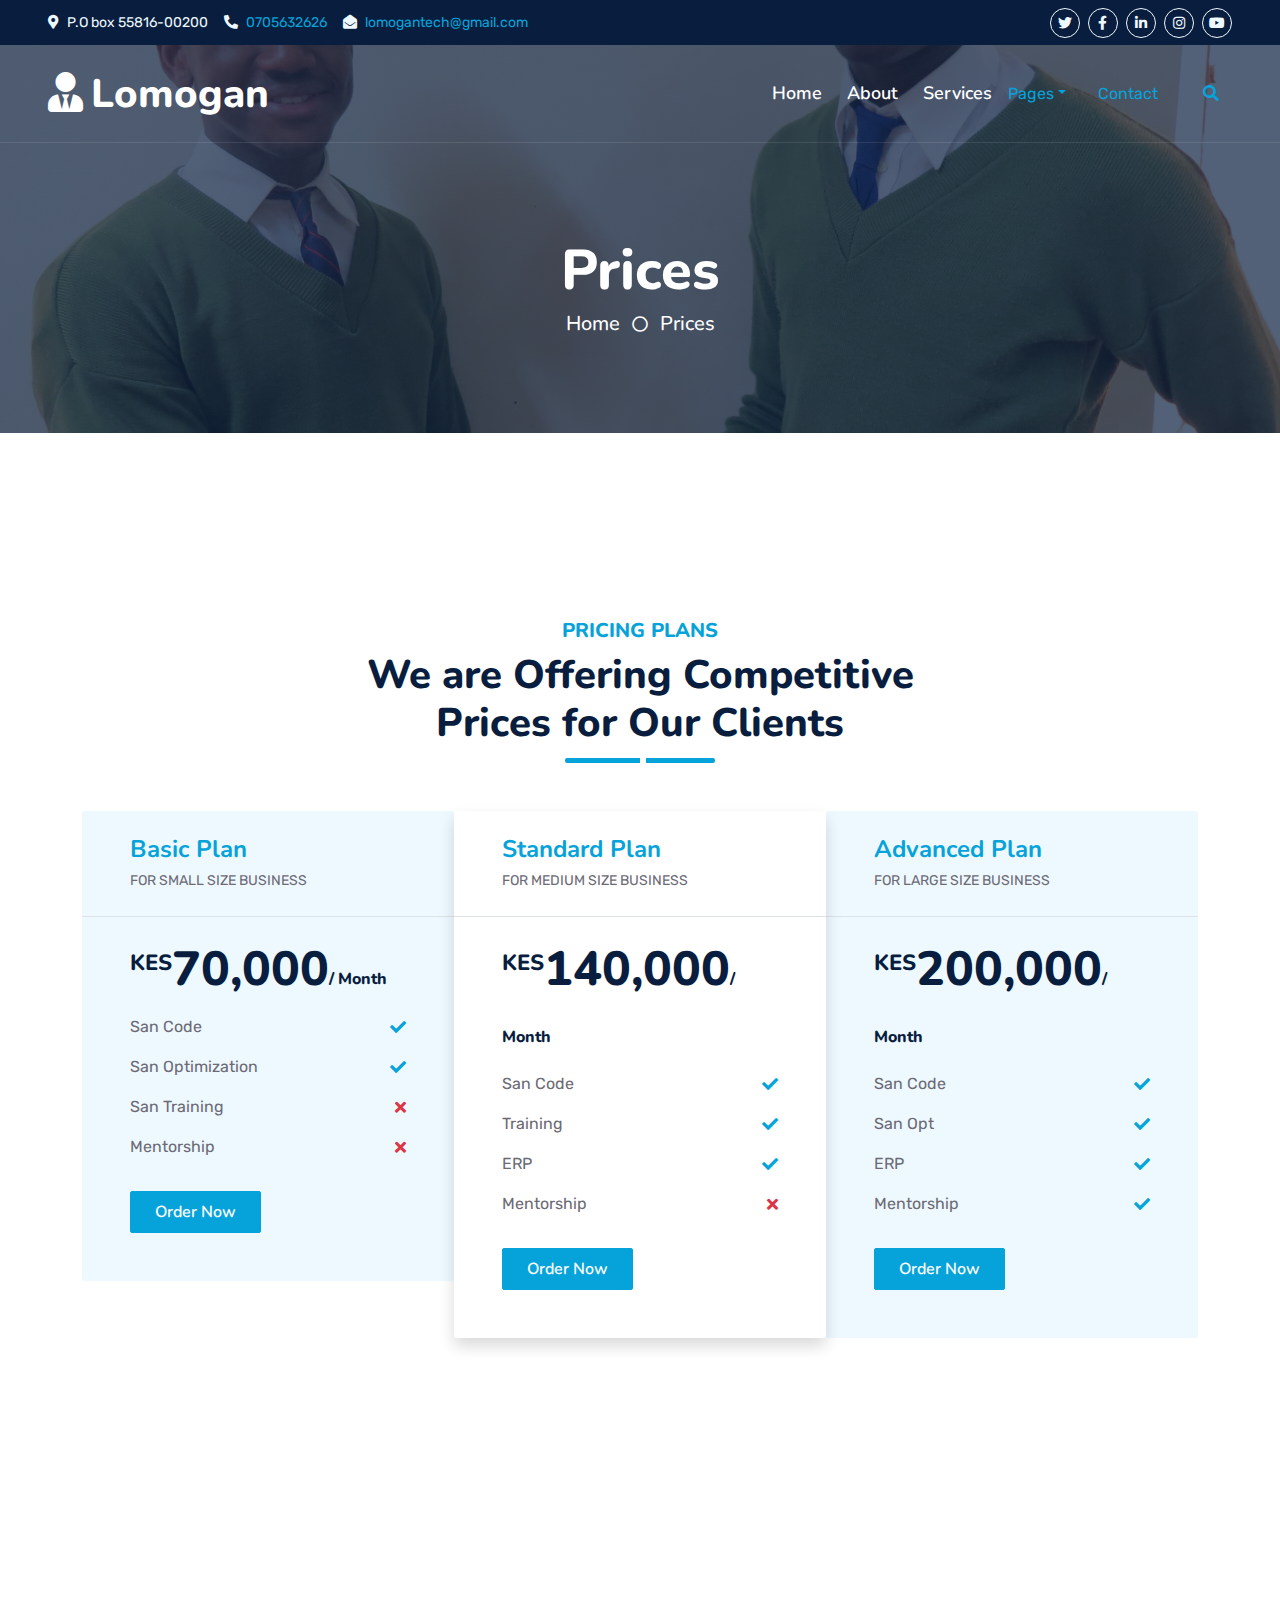
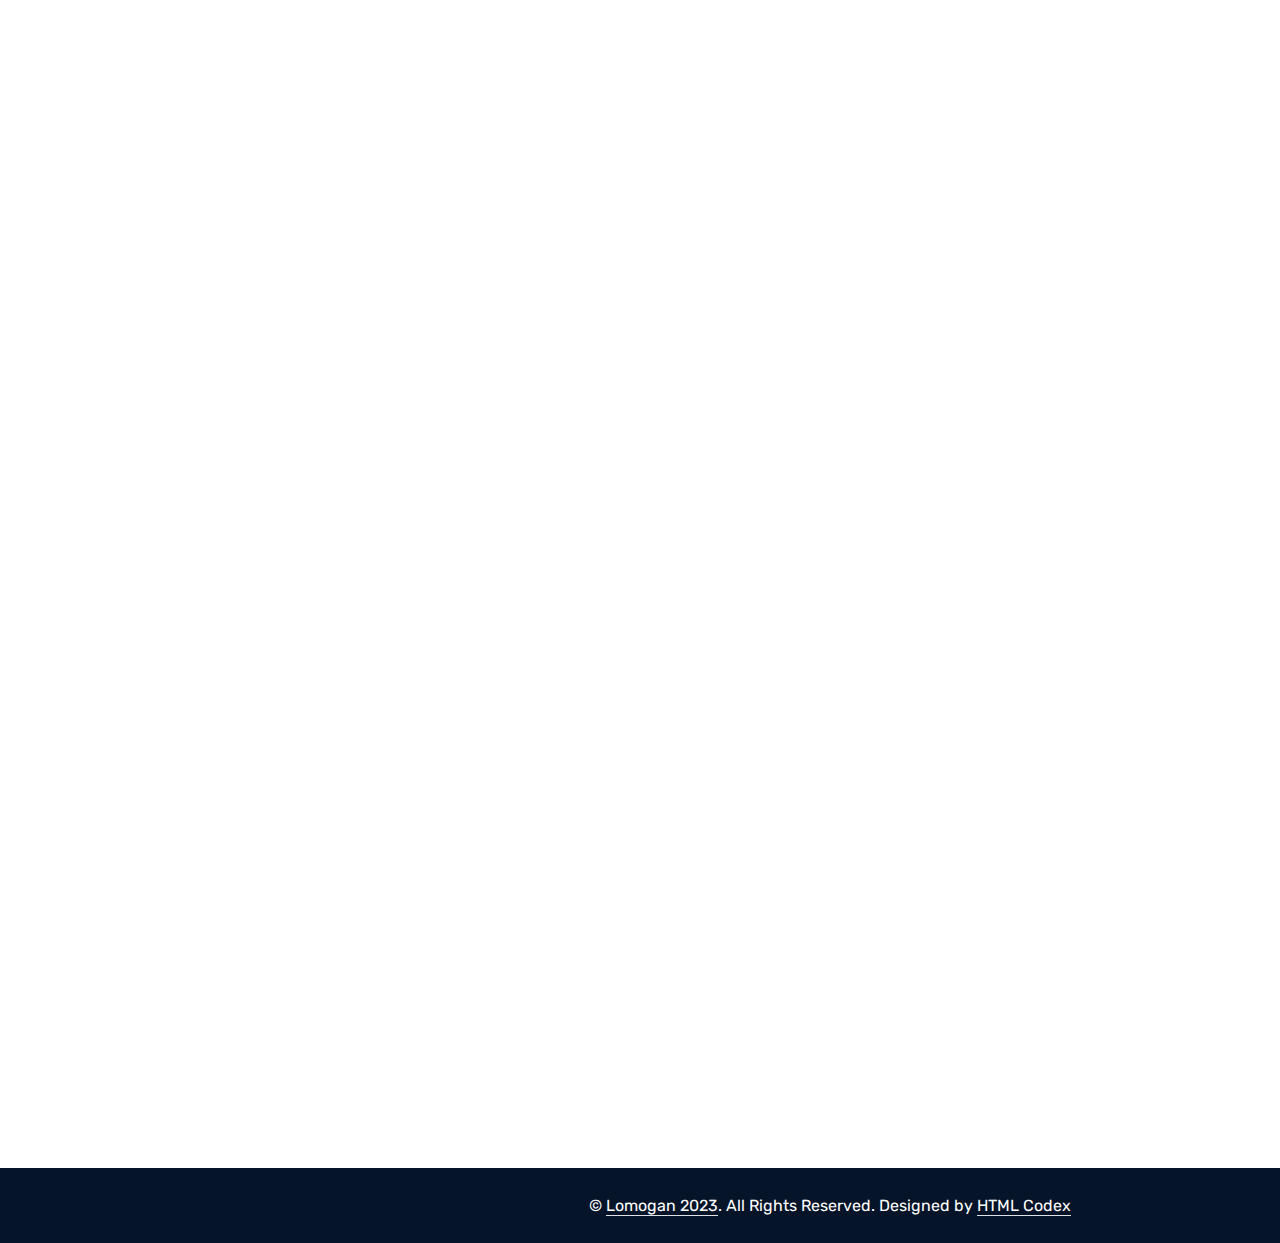
<file: website/price.html>
<!DOCTYPE html>
<html lang="en">

<head>
    <meta charset="utf-8">
    <title>Price Lomogan</title>
    <meta content="width=device-width, initial-scale=1.0" name="viewport">
    <meta content="Free HTML Templates" name="keywords">
    <meta content="Free HTML Templates" name="description">

    <!-- Favicon -->
    <link href="img/favicon.ico" rel="icon">

    <!-- Google Web Fonts -->
    <link rel="preconnect" href="https://fonts.googleapis.com">
    <link rel="preconnect" href="https://fonts.gstatic.com" crossorigin>
    <link href="https://fonts.googleapis.com/css2?family=Nunito:wght@400;600;700;800&family=Rubik:wght@400;500;600;700&display=swap" rel="stylesheet">

    <!-- Icon Font Stylesheet -->
    <link href="https://cdnjs.cloudflare.com/ajax/libs/font-awesome/5.10.0/css/all.min.css" rel="stylesheet">
    <link href="https://cdn.jsdelivr.net/npm/bootstrap-icons@1.4.1/font/bootstrap-icons.css" rel="stylesheet">

    <!-- Libraries Stylesheet -->
    <link href="lib/owlcarousel/assets/owl.carousel.min.css" rel="stylesheet">
    <link href="lib/animate/animate.min.css" rel="stylesheet">

    <!-- Customized Bootstrap Stylesheet -->
    <link href="css/bootstrap.min.css" rel="stylesheet">

    <!-- Template Stylesheet -->
    <link href="css/style.css" rel="stylesheet">
</head>

<body>
    <!-- Spinner Start -->
    <div id="spinner" class="show bg-white position-fixed translate-middle w-100 vh-100 top-50 start-50 d-flex align-items-center justify-content-center">
        <div class="spinner"></div>
    </div>
    <!-- Spinner End -->


     <!-- Topbar Start -->
    <div class="container-fluid bg-dark px-5 d-none d-lg-block">
        <div class="row gx-0">
            <div class="col-lg-8 text-center text-lg-start mb-2 mb-lg-0">
                <div class="d-inline-flex align-items-center" style="height: 45px;">
                    <small class="me-3 text-light"><i class="fa fa-map-marker-alt me-2"></i>P.O box 55816-00200</small>
                    <small class="me-3 text-light"><i class="fa fa-phone-alt me-2"></i><a href="tel:0705632626">0705632626</a></small>
                    <small class="text-light"><i class="fa fa-envelope-open me-2"></i><a href="mailto:lomogantech@gmail.com">lomogantech@gmail.com</a></small>
                </div>
            </div>
            <div class="col-lg-4 text-center text-lg-end">
                <div class="d-inline-flex align-items-center" style="height: 45px;">
                    <a class="btn btn-sm btn-outline-light btn-sm-square rounded-circle me-2" href=""><i class="fab fa-twitter fw-normal"></i></a>
                    <a class="btn btn-sm btn-outline-light btn-sm-square rounded-circle me-2" href=""><i class="fab fa-facebook-f fw-normal"></i></a>
                    <a class="btn btn-sm btn-outline-light btn-sm-square rounded-circle me-2" href=""><i class="fab fa-linkedin-in fw-normal"></i></a>
                    <a class="btn btn-sm btn-outline-light btn-sm-square rounded-circle me-2" href="https://www.instagram.com/lomogantech/"><i class="fab fa-instagram fw-normal"></i></a>
                    <a class="btn btn-sm btn-outline-light btn-sm-square rounded-circle" href=""><i class="fab fa-youtube fw-normal"></i></a>
                </div>
            </div>
        </div>
    </div>
    <!-- Topbar End -->



    <!-- Navbar Start -->
    <div class="container-fluid position-relative p-0">
        <nav class="navbar navbar-expand-lg navbar-dark px-5 py-3 py-lg-0">
            <a href="index.html" class="navbar-brand p-0">
                <h1 class="m-0"><i class="fa fa-user-tie me-2"></i>Lomogan</h1>
            </a>
            <button class="navbar-toggler" type="button" data-bs-toggle="collapse" data-bs-target="#navbarCollapse">
                <span class="fa fa-bars"></span>
            </button>
            <div class="collapse navbar-collapse" id="navbarCollapse">
                <div class="navbar-nav ms-auto py-0">
                    <a href="index.html" class="nav-item nav-link">Home</a>
                    <a href="about.html" class="nav-item nav-link">About</a>
                    <a href="service.html" class="nav-item nav-link">Services</a>
<!--                    <div class="nav-item dropdown">-->
<!--                        <a href="#" class="nav-link dropdown-toggle" data-bs-toggle="dropdown">Blog</a>-->
<!--                        <div class="dropdown-menu m-0">-->
<!--                            <a href="blog.html" class="dropdown-item">Blog Grid</a>-->
<!--                            <a href="detail.html" class="dropdown-item">Blog Detail</a>-->
<!--                        </div>-->
                    </div>
                    <div class="nav-item dropdown">
                        <a href="#" class="nav-link dropdown-toggle active" data-bs-toggle="dropdown">Pages</a>
                        <div class="dropdown-menu m-0">
                            <a href="price.html" class="dropdown-item active">Pricing Plan</a>
                            <a href="feature.html" class="dropdown-item">Our features</a>
                            <a href="team.html" class="dropdown-item">Team Members</a>
                            <a href="testimonial.html" class="dropdown-item">Testimonial</a>
                            <a href="quote.html" class="dropdown-item">Free Quote</a>
                        </div>
                    </div>
                    <a href="contact.html" class="nav-item nav-link">Contact</a>
                </div>
                <butaton type="button" class="btn text-primary ms-3" data-bs-toggle="modal" data-bs-target="#searchModal"><i class="fa fa-search"></i></butaton>

            </div>
        </nav>

        <div class="container-fluid bg-primary py-5 bg-header" style="margin-bottom: 90px;">
            <div class="row py-5">
                <div class="col-12 pt-lg-5 mt-lg-5 text-center">
                    <h1 class="display-4 text-white animated zoomIn">Prices</h1>
                    <a href="index.html" class="h5 text-white">Home</a>
                    <i class="far fa-circle text-white px-2"></i>
                    <a href="" class="h5 text-white">Prices</a>
                </div>
            </div>
        </div>
    </div>
    <!-- Navbar End -->


    <!-- Full Screen Search Start -->
    <div class="modal fade" id="searchModal" tabindex="-1">
        <div class="modal-dialog modal-fullscreen">
            <div class="modal-content" style="background: rgba(9, 30, 62, .7);">
                <div class="modal-header border-0">
                    <button type="button" class="btn bg-white btn-close" data-bs-dismiss="modal" aria-label="Close"></button>
                </div>
                <div class="modal-body d-flex align-items-center justify-content-center">
                    <div class="input-group" style="max-width: 600px;">
                        <input type="text" class="form-control bg-transparent border-primary p-3" placeholder="Type search keyword">
                        <button class="btn btn-primary px-4"><i class="bi bi-search"></i></button>
                    </div>
                </div>
            </div>
        </div>
    </div>
    <!-- Full Screen Search End -->


   <!-- Pricing Plan Start -->
    <div class="container-fluid py-5 wow fadeInUp" data-wow-delay="0.1s">
        <div class="container py-5">
            <div class="section-title text-center position-relative pb-3 mb-5 mx-auto" style="max-width: 600px;">
                <h5 class="fw-bold text-primary text-uppercase">Pricing Plans</h5>
                <h1 class="mb-0">We are Offering Competitive Prices for Our Clients</h1>
            </div>
            <div class="row g-0">
                <div class="col-lg-4 wow slideInUp" data-wow-delay="0.6s">
                    <div class="bg-light rounded">
                        <div class="border-bottom py-4 px-5 mb-4">
                            <h4 class="text-primary mb-1">Basic Plan</h4>
                            <small class="text-uppercase">For Small Size Business</small>
                        </div>
                        <div class="p-5 pt-0">
                            <h1 class="display-5 mb-3">
                                <small class="align-top" style="font-size: 22px; line-height: 45px;">KES</small>70,000<small
                                    class="align-bottom" style="font-size: 16px; line-height: 40px;">/ Month</small>
                            </h1>
                            <div class="d-flex justify-content-between mb-3"><span>San Code</span><i class="fa fa-check text-primary pt-1"></i></div>
                            <div class="d-flex justify-content-between mb-3"><span>San Optimization</span><i class="fa fa-check text-primary pt-1"></i></div>
                            <div class="d-flex justify-content-between mb-3"><span>San Training</span><i class="fa fa-times text-danger pt-1"></i></div>
                            <div class="d-flex justify-content-between mb-2"><span>Mentorship</span><i class="fa fa-times text-danger pt-1"></i></div>
                            <a href="" class="btn btn-primary py-2 px-4 mt-4">Order Now</a>
                        </div>
                    </div>
                </div>
                <div class="col-lg-4 wow slideInUp" data-wow-delay="0.3s">
                    <div class="bg-white rounded shadow position-relative" style="z-index: 1;">
                        <div class="border-bottom py-4 px-5 mb-4">
                            <h4 class="text-primary mb-1">Standard Plan</h4>
                            <small class="text-uppercase">For Medium Size Business</small>
                        </div>
                        <div class="p-5 pt-0">
                            <h1 class="display-5 mb-3">
                                <small class="align-top" style="font-size: 22px; line-height: 45px;">KES</small>140,000<small
                                    class="align-bottom" style="font-size: 16px; line-height: 40px;">/ Month</small>
                            </h1>
                            <div class="d-flex justify-content-between mb-3"><span>San Code</span><i class="fa fa-check text-primary pt-1"></i></div>
                            <div class="d-flex justify-content-between mb-3"><span>Training</span><i class="fa fa-check text-primary pt-1"></i></div>
                            <div class="d-flex justify-content-between mb-3"><span>ERP</span><i class="fa fa-check text-primary pt-1"></i></div>
                            <div class="d-flex justify-content-between mb-2"><span>Mentorship</span><i class="fa fa-times text-danger pt-1"></i></div>
                            <a href="" class="btn btn-primary py-2 px-4 mt-4">Order Now</a>
                        </div>
                    </div>
                </div>
                <div class="col-lg-4 wow slideInUp" data-wow-delay="0.9s">
                    <div class="bg-light rounded">
                        <div class="border-bottom py-4 px-5 mb-4">
                            <h4 class="text-primary mb-1">Advanced Plan</h4>
                            <small class="text-uppercase">For Large Size Business</small>
                        </div>
                        <div class="p-5 pt-0">
                            <h1 class="display-5 mb-3">
                                <small class="align-top" style="font-size: 22px; line-height: 45px;">KES</small>200,000<small
                                    class="align-bottom" style="font-size: 16px; line-height: 40px;">/ Month</small>
                            </h1>
                            <div class="d-flex justify-content-between mb-3"><span>San Code</span><i class="fa fa-check text-primary pt-1"></i></div>
                            <div class="d-flex justify-content-between mb-3"><span>San Opt</span><i class="fa fa-check text-primary pt-1"></i></div>
                            <div class="d-flex justify-content-between mb-3"><span>ERP</span><i class="fa fa-check text-primary pt-1"></i></div>
                            <div class="d-flex justify-content-between mb-2"><span>Mentorship</span><i class="fa fa-check text-primary pt-1"></i></div>
                            <a href="" class="btn btn-primary py-2 px-4 mt-4">Order Now</a>
                        </div>
                    </div>
                </div>
            </div>
        </div>
    </div>
    <!-- Pricing Plan End -->


    <!-- Quote Start -->
    <div class="container-fluid py-5 wow fadeInUp" data-wow-delay="0.1s">
        <div class="container py-5">
            <div class="row g-5">
                <div class="col-lg-7">
                    <div class="section-title position-relative pb-3 mb-5">
                        <h5 class="fw-bold text-primary text-uppercase">Request A Quote</h5>
                        <h1 class="mb-0">Need A Free Quote? Please Feel Free to Contact Us</h1>
                    </div>
                    <div class="row gx-3">
                        <div class="col-sm-6 wow zoomIn" data-wow-delay="0.2s">
                            <h5 class="mb-4"><i class="fa fa-reply text-primary me-3"></i>Reply within 24 hours</h5>
                        </div>
                        <div class="col-sm-6 wow zoomIn" data-wow-delay="0.4s">
                            <h5 class="mb-4"><i class="fa fa-phone-alt text-primary me-3"></i>24 hrs telephone support</h5>
                        </div>
                    </div>
                    <p class="mb-4">Eirmod sed tempor lorem ut dolores. Aliquyam sit sadipscing kasd ipsum. Dolor ea et dolore et at sea ea at dolor, justo ipsum duo rebum sea invidunt voluptua. Eos vero eos vero ea et dolore eirmod et. Dolores diam duo invidunt lorem. Elitr ut dolores magna sit. Sea dolore sanctus sed et. Takimata takimata sanctus sed.</p>
                    <div class="d-flex align-items-center mt-2 wow zoomIn" data-wow-delay="0.6s">
                        <div class="bg-primary d-flex align-items-center justify-content-center rounded" style="width: 60px; height: 60px;">
                            <i class="fa fa-phone-alt text-white"></i>
                        </div>
                        <div class="ps-4">
                            <h5 class="mb-2">Call to ask any question</h5>
                            <a href="tel:0705632626">0705632626</a>
                        </div>
                    </div>
                </div>
                <div class="col-lg-5">
                    <div class="bg-primary rounded h-100 d-flex align-items-center p-5 wow zoomIn" data-wow-delay="0.9s">
                        <form>
                            <div class="row g-3">
                                <div class="col-xl-12">
                                    <input type="text" class="form-control bg-light border-0" placeholder="Your Name" style="height: 55px;">
                                </div>
                                <div class="col-12">
                                    <input type="email" class="form-control bg-light border-0" placeholder="Your Email" style="height: 55px;">
                                </div>
                                <div class="col-12">
                                    <select class="form-select bg-light border-0" style="height: 55px;">
                                        <option selected>Select A Service</option>
                                        <option value="1">Service 1</option>
                                        <option value="2">Service 2</option>
                                        <option value="3">Service 3</option>
                                    </select>
                                </div>
                                <div class="col-12">
                                    <textarea class="form-control bg-light border-0" rows="3" placeholder="Message"></textarea>
                                </div>
                                <div class="col-12">
                                    <button class="btn btn-dark w-100 py-3" type="submit">Request A Quote</button>
                                </div>
                            </div>
                        </form>
                    </div>
                </div>
            </div>
        </div>
    </div>
    <!-- Quote End -->


    <!-- Vendor Start -->
    <div class="container-fluid py-5 wow fadeInUp" data-wow-delay="0.1s">
        <div class="container py-5 mb-5">
            <div class="bg-white">
                <div class="owl-carousel vendor-carousel">
                    <img src="img/vendor-1.jpg" alt="">
                    <img src="img/vendor-2.jpg" alt="">
                    <img src="img/vendor-3.jpg" alt="">
                    <img src="img/vendor-4.jpg" alt="">
                    <img src="img/vendor-5.jpg" alt="">
                    <img src="img/vendor-6.jpg" alt="">
                    <img src="img/vendor-7.jpg" alt="">
                    <img src="img/vendor-8.jpg" alt="">
                    <img src="img/vendor-9.jpg" alt="">
                </div>
            </div>
        </div>
    </div>
    <!-- Vendor End -->
    

    <!-- Footer Start -->
<!--    will clone this for all footers-->
    <div class="container-fluid bg-dark text-light mt-5 wow fadeInUp" data-wow-delay="0.1s">
        <div class="container">
            <div class="row gx-5">
                <div class="col-lg-4 col-md-6 footer-about">
                    <div class="d-flex flex-column align-items-center justify-content-center text-center h-100 bg-primary p-4">
                        <a href="index.html" class="navbar-brand">
                            <h1 class="m-0 text-white"><i class="fa fa-user-tie me-2"></i>Lomogan Tech</h1>
                        </a>
                        <p class="mt-3 mb-4">Lorem diam sit erat dolor elitr et, diam lorem justo amet clita stet eos sit. Elitr dolor duo lorem, elitr clita ipsum sea. Diam amet erat lorem stet eos. Diam amet et kasd eos duo.</p>
                        <form action="">
                            <div class="input-group">
                                <input type="text" class="form-control border-white p-3" placeholder="Your Email">
                                <button class="btn btn-dark">Sign Up</button>
                            </div>
                        </form>
                    </div>
                </div>
                <div class="col-lg-8 col-md-6">
                    <div class="row gx-5">
                        <div class="col-lg-4 col-md-12 pt-5 mb-5">
                            <div class="section-title section-title-sm position-relative pb-3 mb-4">
                                <h3 class="text-light mb-0">Get In Touch</h3>
                            </div>
                            <div class="d-flex mb-2">
                                <i class="bi bi-geo-alt text-primary me-2"></i>
                                <p class="mb-0">P.O BOX 55816-00200</p>
                            </div>
                            <div class="d-flex mb-2">
                                <i class="bi bi-envelope-open text-primary me-2"></i>
<!--                                <p class="mb-0">info@example.com</p>-->
                                <a href="mailto:lomogantech@gmail.com">lomogantech@gmail.com</a>
                            </div>
                            <div class="d-flex mb-2">
                                <i class="bi bi-telephone text-primary me-2"></i>
<!--                                <p class="mb-0">+012 345 67890</p>-->
                                <a href="tel:0705632626">0705632626</a>
                            </div>
                            <div class="d-flex mt-4 align-content-end">
                                <a class="btn btn-primary btn-square me-2" href="#"><i class="fab fa-twitter fw-normal"></i></a>
                                <a class="btn btn-primary btn-square me-2" href="#"><i class="fab fa-facebook-f fw-normal"></i></a>
                                <a class="btn btn-primary btn-square me-2" href="#"><i class="fab fa-linkedin-in fw-normal"></i></a>
                                <a class="btn btn-primary btn-square" href="https://www.instagram.com/lomogantech/"><i class="fab fa-instagram fw-normal"></i></a>
                            </div>
                        </div>
                        <div class="col-lg-4 col-md-12 pt-0 pt-lg-5 mb-5">
                            <div class="section-title section-title-sm position-relative pb-3 mb-4">
                                <h3 class="text-light mb-0">Quick Links</h3>
                            </div>
                            <div class="link-animated d-flex flex-column justify-content-start">
                                <a class="text-light mb-2" href="#"><i class="bi bi-arrow-right text-primary me-2"></i>Home</a>
                                <a class="text-light mb-2" href="#"><i class="bi bi-arrow-right text-primary me-2"></i>About Us</a>
                                <a class="text-light mb-2" href="#"><i class="bi bi-arrow-right text-primary me-2"></i>Our Services</a>
                                <a class="text-light mb-2" href="#"><i class="bi bi-arrow-right text-primary me-2"></i>Meet The Team</a>
                                <a class="text-light mb-2" href="#"><i class="bi bi-arrow-right text-primary me-2"></i>Latest Blog</a>
                                <a class="text-light" href="#"><i class="bi bi-arrow-right text-primary me-2"></i>Contact Us</a>
                            </div>
                        </div>
<!--                        <div class="col-lg-4 col-md-12 pt-0 pt-lg-5 mb-5">-->
<!--                            <div class="section-title section-title-sm position-relative pb-3 mb-4">-->
<!--                                <h3 class="text-light mb-0">Popular Links</h3>-->
<!--&lt;!&ndash;                            </div>&ndash;&gt;-->
<!--                            <div class="link-animated d-flex flex-column justify-content-start">-->
<!--                                <a class="text-light mb-2" href="#"><i class="bi bi-arrow-right text-primary me-2"></i>Home</a>-->
<!--                                <a class="text-light mb-2" href="#"><i class="bi bi-arrow-right text-primary me-2"></i>About Us</a>-->
<!--                                <a class="text-light mb-2" href="#"><i class="bi bi-arrow-right text-primary me-2"></i>Our Services</a>-->
<!--                                <a class="text-light mb-2" href="#"><i class="bi bi-arrow-right text-primary me-2"></i>Meet The Team</a>-->
<!--                                <a class="text-light mb-2" href="#"><i class="bi bi-arrow-right text-primary me-2"></i>Latest Blog</a>-->
<!--                                <a class="text-light" href="#"><i class="bi bi-arrow-right text-primary me-2"></i>Contact Us</a>-->
<!--&lt;!&ndash;                            </div>&ndash;&gt;-->
<!--                        </div>-->
                    </div>
                </div>
            </div>
        </div>
    </div>
    <div class="container-fluid text-white" style="background: #061429;">
        <div class="container text-center">
            <div class="row justify-content-end">
                <div class="col-lg-8 col-md-6">
                    <div class="d-flex align-items-center justify-content-center" style="height: 75px;">
                        <p class="mb-0">&copy; <a class="text-white border-bottom" href="#">Lomogan 2023</a>. All Rights Reserved.

						<!--/*** This template is free as long as you keep the footer author’s credit link/attribution link/backlink. If you'd like to use the template without the footer author’s credit link/attribution link/backlink, you can purchase the Credit Removal License from "https://htmlcodex.com/credit-removal". Thank you for your support. ***/-->
						Designed by <a class="text-white border-bottom" href="https://htmlcodex.com">HTML Codex</a></p>
                    </div>
                </div>
            </div>
        </div>
    </div>
    <!-- Footer End -->

    <!-- Back to Top -->
    <a href="#" class="btn btn-lg btn-primary btn-lg-square rounded back-to-top"><i class="bi bi-arrow-up"></i></a>


    <!-- JavaScript Libraries -->
    <script src="https://code.jquery.com/jquery-3.4.1.min.js"></script>
    <script src="https://cdn.jsdelivr.net/npm/bootstrap@5.0.0/dist/js/bootstrap.bundle.min.js"></script>
    <script src="lib/wow/wow.min.js"></script>
    <script src="lib/easing/easing.min.js"></script>
    <script src="lib/waypoints/waypoints.min.js"></script>
    <script src="lib/counterup/counterup.min.js"></script>
    <script src="lib/owlcarousel/owl.carousel.min.js"></script>

    <!-- Template Javascript -->
    <script src="js/main.js"></script>
</body>

</html>
</file>
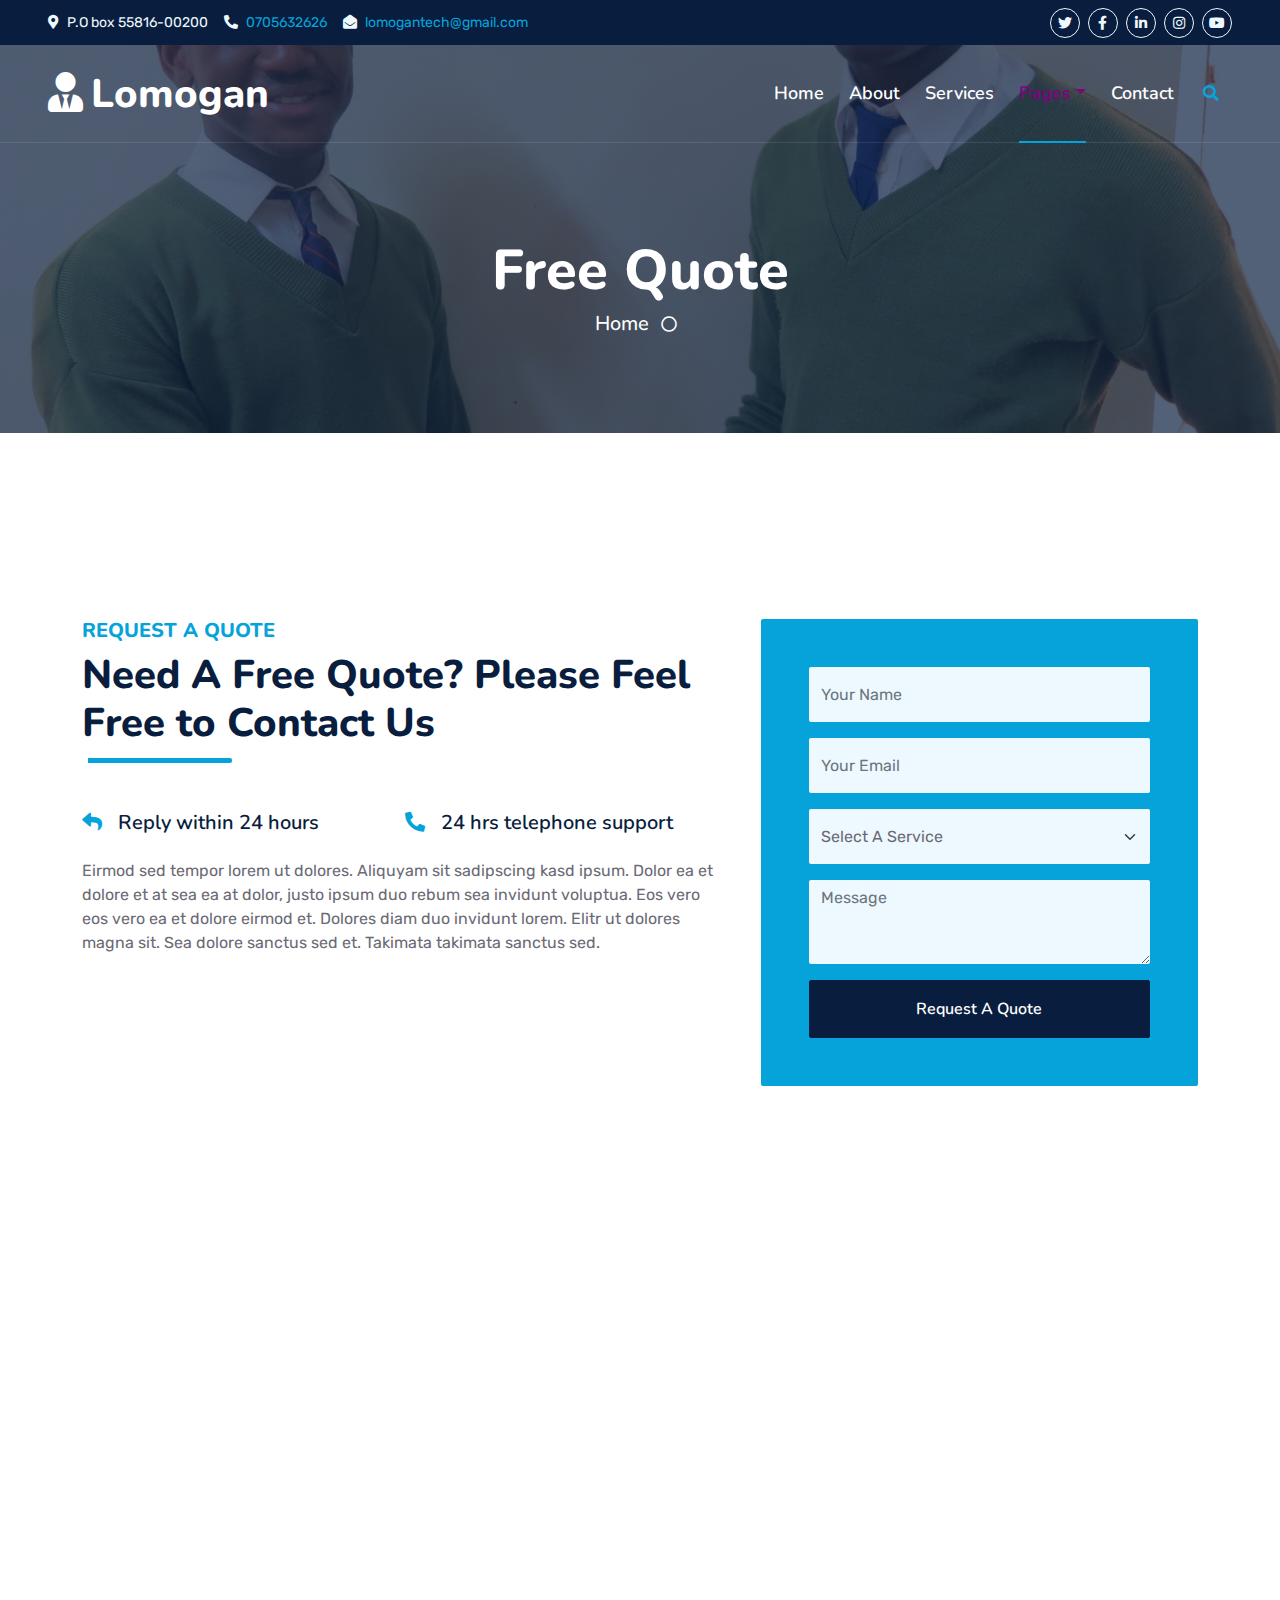
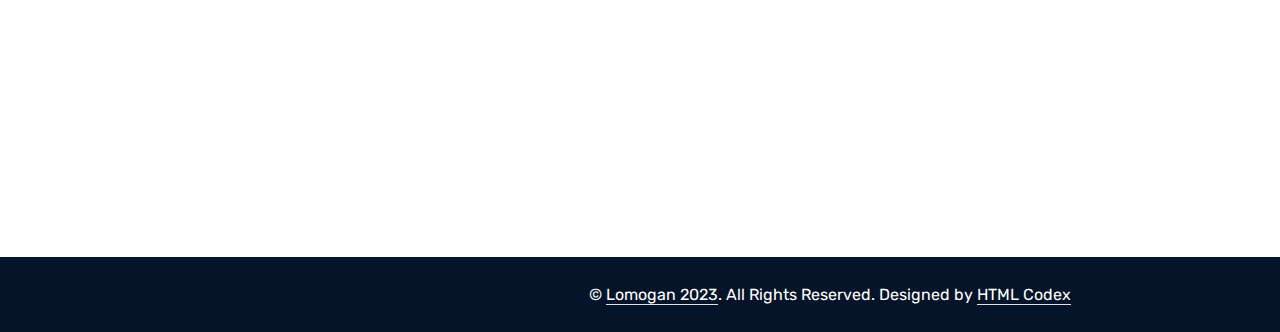
<file: website/quote.html>
<!DOCTYPE html>
<html lang="en">

<head>
    <meta charset="utf-8">
    <title>Quotes Lomogan</title>
    <meta content="width=device-width, initial-scale=1.0" name="viewport">
    <meta content="Free HTML Templates" name="keywords">
    <meta content="Free HTML Templates" name="description">

    <!-- Favicon -->
    <link href="img/favicon.ico" rel="icon">

    <!-- Google Web Fonts -->
    <link rel="preconnect" href="https://fonts.googleapis.com">
    <link rel="preconnect" href="https://fonts.gstatic.com" crossorigin>
    <link href="https://fonts.googleapis.com/css2?family=Nunito:wght@400;600;700;800&family=Rubik:wght@400;500;600;700&display=swap" rel="stylesheet">

    <!-- Icon Font Stylesheet -->
    <link href="https://cdnjs.cloudflare.com/ajax/libs/font-awesome/5.10.0/css/all.min.css" rel="stylesheet">
    <link href="https://cdn.jsdelivr.net/npm/bootstrap-icons@1.4.1/font/bootstrap-icons.css" rel="stylesheet">

    <!-- Libraries Stylesheet -->
    <link href="lib/owlcarousel/assets/owl.carousel.min.css" rel="stylesheet">
    <link href="lib/animate/animate.min.css" rel="stylesheet">

    <!-- Customized Bootstrap Stylesheet -->
    <link href="css/bootstrap.min.css" rel="stylesheet">

    <!-- Template Stylesheet -->
    <link href="css/style.css" rel="stylesheet">
</head>

<body>
    <!-- Spinner Start -->
    <div id="spinner" class="show bg-white position-fixed translate-middle w-100 vh-100 top-50 start-50 d-flex align-items-center justify-content-center">
        <div class="spinner"></div>
    </div>
    <!-- Spinner End -->


     <!-- Topbar Start -->
    <div class="container-fluid bg-dark px-5 d-none d-lg-block">
        <div class="row gx-0">
            <div class="col-lg-8 text-center text-lg-start mb-2 mb-lg-0">
                <div class="d-inline-flex align-items-center" style="height: 45px;">
                    <small class="me-3 text-light"><i class="fa fa-map-marker-alt me-2"></i>P.O box 55816-00200</small>
                    <small class="me-3 text-light"><i class="fa fa-phone-alt me-2"></i><a href="tel:0705632626">0705632626</a></small>
                    <small class="text-light"><i class="fa fa-envelope-open me-2"></i><a href="mailto:lomogantech@gmail.com">lomogantech@gmail.com</a></small>
                </div>
            </div>
            <div class="col-lg-4 text-center text-lg-end">
                <div class="d-inline-flex align-items-center" style="height: 45px;">
                    <a class="btn btn-sm btn-outline-light btn-sm-square rounded-circle me-2" href=""><i class="fab fa-twitter fw-normal"></i></a>
                    <a class="btn btn-sm btn-outline-light btn-sm-square rounded-circle me-2" href=""><i class="fab fa-facebook-f fw-normal"></i></a>
                    <a class="btn btn-sm btn-outline-light btn-sm-square rounded-circle me-2" href=""><i class="fab fa-linkedin-in fw-normal"></i></a>
                    <a class="btn btn-sm btn-outline-light btn-sm-square rounded-circle me-2" href="https://www.instagram.com/lomogantech/"><i class="fab fa-instagram fw-normal"></i></a>
                    <a class="btn btn-sm btn-outline-light btn-sm-square rounded-circle" href=""><i class="fab fa-youtube fw-normal"></i></a>
                </div>
            </div>
        </div>
    </div>
    <!-- Topbar End -->


    <!-- Navbar Start -->
    <div class="container-fluid position-relative p-0">
        <nav class="navbar navbar-expand-lg navbar-dark px-5 py-3 py-lg-0">
            <a href="index.html" class="navbar-brand p-0">
                <h1 class="m-0"><i class="fa fa-user-tie me-2"></i>Lomogan</h1>
            </a>
            <button class="navbar-toggler" type="button" data-bs-toggle="collapse" data-bs-target="#navbarCollapse">
                <span class="fa fa-bars"></span>
            </button>
            <div class="collapse navbar-collapse" id="navbarCollapse">
                <div class="navbar-nav ms-auto py-0">
                    <a href="index.html" class="nav-item nav-link">Home</a>
                    <a href="about.html" class="nav-item nav-link">About</a>
                    <a href="service.html" class="nav-item nav-link">Services</a>
<!--                    <div class="nav-item dropdown">-->
<!--                        <a href="#" class="nav-link dropdown-toggle" data-bs-toggle="dropdown">Blog</a>-->
<!--&lt;!&ndash;                        <div class="dropdown-menu m-0">&ndash;&gt;-->
<!--&lt;!&ndash;                            <a href="blog.html" class="dropdown-item">Blog Grid</a>&ndash;&gt;-->
<!--&lt;!&ndash;                            <a href="detail.html" class="dropdown-item">Blog Detail</a>&ndash;&gt;-->
<!--&lt;!&ndash;                        </div>&ndash;&gt;-->
<!--                    </div>-->
                    <div class="nav-item dropdown">
                        <a href="#" class="nav-link dropdown-toggle active" data-bs-toggle="dropdown">Pages</a>
                        <div class="dropdown-menu m-0">
                            <a href="price.html" class="dropdown-item">Pricing Plan</a>
                            <a href="feature.html" class="dropdown-item">Our features</a>
                            <a href="team.html" class="dropdown-item">Team Members</a>
                            <a href="testimonial.html" class="dropdown-item">Testimonial</a>
                            <a href="quote.html" class="dropdown-item active">Free Quote</a>
                        </div>
                    </div>
                    <a href="contact.html" class="nav-item nav-link">Contact</a>
                </div>
                <butaton type="button" class="btn text-primary ms-3" data-bs-toggle="modal" data-bs-target="#searchModal"><i class="fa fa-search"></i></butaton>

            </div>
        </nav>

        <div class="container-fluid bg-primary py-5 bg-header" style="margin-bottom: 90px;">
            <div class="row py-5">
                <div class="col-12 pt-lg-5 mt-lg-5 text-center">
                    <h1 class="display-4 text-white animated zoomIn">Free Quote</h1>
                    <a href="index.html" class="h5 text-white">Home</a>
                    <i class="far fa-circle text-white px-2"></i>
<!--                    <a href="" class="h5 text-white">Free Quote</a>-->
                </div>
            </div>
        </div>
    </div>
    <!-- Navbar End -->


    <!-- Full Screen Search Start -->
    <div class="modal fade" id="searchModal" tabindex="-1">
        <div class="modal-dialog modal-fullscreen">
            <div class="modal-content" style="background: rgba(9, 30, 62, .7);">
                <div class="modal-header border-0">
                    <button type="button" class="btn bg-white btn-close" data-bs-dismiss="modal" aria-label="Close"></button>
                </div>
                <div class="modal-body d-flex align-items-center justify-content-center">
                    <div class="input-group" style="max-width: 600px;">
                        <input type="text" class="form-control bg-transparent border-primary p-3" placeholder="Type search keyword">
                        <button class="btn btn-primary px-4"><i class="bi bi-search"></i></button>
                    </div>
                </div>
            </div>
        </div>
    </div>
    <!-- Full Screen Search End -->


    <!-- Quote Start -->
    <div class="container-fluid py-5 wow fadeInUp" data-wow-delay="0.1s">
        <div class="container py-5">
            <div class="row g-5">
                <div class="col-lg-7">
                    <div class="section-title position-relative pb-3 mb-5">
                        <h5 class="fw-bold text-primary text-uppercase">Request A Quote</h5>
                        <h1 class="mb-0">Need A Free Quote? Please Feel Free to Contact Us</h1>
                    </div>
                    <div class="row gx-3">
                        <div class="col-sm-6 wow zoomIn" data-wow-delay="0.2s">
                            <h5 class="mb-4"><i class="fa fa-reply text-primary me-3"></i>Reply within 24 hours</h5>
                        </div>
                        <div class="col-sm-6 wow zoomIn" data-wow-delay="0.4s">
                            <h5 class="mb-4"><i class="fa fa-phone-alt text-primary me-3"></i>24 hrs telephone support</h5>
                        </div>
                    </div>
                    <p class="mb-4">Eirmod sed tempor lorem ut dolores. Aliquyam sit sadipscing kasd ipsum. Dolor ea et dolore et at sea ea at dolor, justo ipsum duo rebum sea invidunt voluptua. Eos vero eos vero ea et dolore eirmod et. Dolores diam duo invidunt lorem. Elitr ut dolores magna sit. Sea dolore sanctus sed et. Takimata takimata sanctus sed.</p>
                    <div class="d-flex align-items-center mt-2 wow zoomIn" data-wow-delay="0.6s">
                        <div class="bg-primary d-flex align-items-center justify-content-center rounded" style="width: 60px; height: 60px;">
                            <i class="fa fa-phone-alt text-white"></i>
                        </div>
                        <div class="ps-4">
                            <h5 class="mb-2">Call to ask any question</h5>
                            <h4 class="text-primary mb-0">+012 345 6789</h4>
                        </div>
                    </div>
                </div>
                <div class="col-lg-5">
                    <div class="bg-primary rounded h-100 d-flex align-items-center p-5 wow zoomIn" data-wow-delay="0.9s">
                        <form>
                            <div class="row g-3">
                                <div class="col-xl-12">
                                    <input type="text" class="form-control bg-light border-0" placeholder="Your Name" style="height: 55px;">
                                </div>
                                <div class="col-12">
                                    <input type="email" class="form-control bg-light border-0" placeholder="Your Email" style="height: 55px;">
                                </div>
                                <div class="col-12">
                                    <select class="form-select bg-light border-0" style="height: 55px;">
                                        <option selected>Select A Service</option>
                                        <option value="1">Service 1</option>
                                        <option value="2">Service 2</option>
                                        <option value="3">Service 3</option>
                                    </select>
                                </div>
                                <div class="col-12">
                                    <textarea class="form-control bg-light border-0" rows="3" placeholder="Message"></textarea>
                                </div>
                                <div class="col-12">
                                    <button class="btn btn-dark w-100 py-3" type="submit">Request A Quote</button>
                                </div>
                            </div>
                        </form>
                    </div>
                </div>
            </div>
        </div>
    </div>
    <!-- Quote End -->


    <!-- Vendor Start -->
    <div class="container-fluid py-5 wow fadeInUp" data-wow-delay="0.1s">
        <div class="container py-5 mb-5">
            <div class="bg-white">
                <div class="owl-carousel vendor-carousel">
                    <img src="img/vendor-1.jpg" alt="">
                    <img src="img/vendor-2.jpg" alt="">
                    <img src="img/vendor-3.jpg" alt="">
                    <img src="img/vendor-4.jpg" alt="">
                    <img src="img/vendor-5.jpg" alt="">
                    <img src="img/vendor-6.jpg" alt="">
                    <img src="img/vendor-7.jpg" alt="">
                    <img src="img/vendor-8.jpg" alt="">
                    <img src="img/vendor-9.jpg" alt="">
                </div>
            </div>
        </div>
    </div>
    <!-- Vendor End -->
    

     <!-- Footer Start -->
<!--    will clone this for all footers-->
    <div class="container-fluid bg-dark text-light mt-5 wow fadeInUp" data-wow-delay="0.1s">
        <div class="container">
            <div class="row gx-5">
                <div class="col-lg-4 col-md-6 footer-about">
                    <div class="d-flex flex-column align-items-center justify-content-center text-center h-100 bg-primary p-4">
                        <a href="index.html" class="navbar-brand">
                            <h1 class="m-0 text-white"><i class="fa fa-user-tie me-2"></i>Lomogan Tech</h1>
                        </a>
                        <p class="mt-3 mb-4">Lorem diam sit erat dolor elitr et, diam lorem justo amet clita stet eos sit. Elitr dolor duo lorem, elitr clita ipsum sea. Diam amet erat lorem stet eos. Diam amet et kasd eos duo.</p>
                        <form action="">
                            <div class="input-group">
                                <input type="text" class="form-control border-white p-3" placeholder="Your Email">
                                <button class="btn btn-dark">Sign Up</button>
                            </div>
                        </form>
                    </div>
                </div>
                <div class="col-lg-8 col-md-6">
                    <div class="row gx-5">
                        <div class="col-lg-4 col-md-12 pt-5 mb-5">
                            <div class="section-title section-title-sm position-relative pb-3 mb-4">
                                <h3 class="text-light mb-0">Get In Touch</h3>
                            </div>
                            <div class="d-flex mb-2">
                                <i class="bi bi-geo-alt text-primary me-2"></i>
                                <p class="mb-0">P.O BOX 55816-00200</p>
                            </div>
                            <div class="d-flex mb-2">
                                <i class="bi bi-envelope-open text-primary me-2"></i>
<!--                                <p class="mb-0">info@example.com</p>-->
                                <a href="mailto:lomogantech@gmail.com">lomogantech@gmail.com</a>
                            </div>
                            <div class="d-flex mb-2">
                                <i class="bi bi-telephone text-primary me-2"></i>
<!--                                <p class="mb-0">+012 345 67890</p>-->
                                <a href="tel:0705632626">0705632626</a>
                            </div>
                            <div class="d-flex mt-4 align-content-end">
                                <a class="btn btn-primary btn-square me-2" href="#"><i class="fab fa-twitter fw-normal"></i></a>
                                <a class="btn btn-primary btn-square me-2" href="#"><i class="fab fa-facebook-f fw-normal"></i></a>
                                <a class="btn btn-primary btn-square me-2" href="#"><i class="fab fa-linkedin-in fw-normal"></i></a>
                                <a class="btn btn-primary btn-square" href="https://www.instagram.com/lomogantech/"><i class="fab fa-instagram fw-normal"></i></a>
                            </div>
                        </div>
                        <div class="col-lg-4 col-md-12 pt-0 pt-lg-5 mb-5">
                            <div class="section-title section-title-sm position-relative pb-3 mb-4">
                                <h3 class="text-light mb-0">Quick Links</h3>
                            </div>
                            <div class="link-animated d-flex flex-column justify-content-start">
                                <a class="text-light mb-2" href="#"><i class="bi bi-arrow-right text-primary me-2"></i>Home</a>
                                <a class="text-light mb-2" href="#"><i class="bi bi-arrow-right text-primary me-2"></i>About Us</a>
                                <a class="text-light mb-2" href="#"><i class="bi bi-arrow-right text-primary me-2"></i>Our Services</a>
                                <a class="text-light mb-2" href="#"><i class="bi bi-arrow-right text-primary me-2"></i>Meet The Team</a>
                                <a class="text-light mb-2" href="#"><i class="bi bi-arrow-right text-primary me-2"></i>Latest Blog</a>
                                <a class="text-light" href="#"><i class="bi bi-arrow-right text-primary me-2"></i>Contact Us</a>
                            </div>
                        </div>
<!--                        <div class="col-lg-4 col-md-12 pt-0 pt-lg-5 mb-5">-->
<!--                            <div class="section-title section-title-sm position-relative pb-3 mb-4">-->
<!--                                <h3 class="text-light mb-0">Popular Links</h3>-->
<!--&lt;!&ndash;                            </div>&ndash;&gt;-->
<!--                            <div class="link-animated d-flex flex-column justify-content-start">-->
<!--                                <a class="text-light mb-2" href="#"><i class="bi bi-arrow-right text-primary me-2"></i>Home</a>-->
<!--                                <a class="text-light mb-2" href="#"><i class="bi bi-arrow-right text-primary me-2"></i>About Us</a>-->
<!--                                <a class="text-light mb-2" href="#"><i class="bi bi-arrow-right text-primary me-2"></i>Our Services</a>-->
<!--                                <a class="text-light mb-2" href="#"><i class="bi bi-arrow-right text-primary me-2"></i>Meet The Team</a>-->
<!--                                <a class="text-light mb-2" href="#"><i class="bi bi-arrow-right text-primary me-2"></i>Latest Blog</a>-->
<!--                                <a class="text-light" href="#"><i class="bi bi-arrow-right text-primary me-2"></i>Contact Us</a>-->
<!--&lt;!&ndash;                            </div>&ndash;&gt;-->
<!--                        </div>-->
                    </div>
                </div>
            </div>
        </div>
    </div>
    <div class="container-fluid text-white" style="background: #061429;">
        <div class="container text-center">
            <div class="row justify-content-end">
                <div class="col-lg-8 col-md-6">
                    <div class="d-flex align-items-center justify-content-center" style="height: 75px;">
                        <p class="mb-0">&copy; <a class="text-white border-bottom" href="#">Lomogan 2023</a>. All Rights Reserved.

						<!--/*** This template is free as long as you keep the footer author’s credit link/attribution link/backlink. If you'd like to use the template without the footer author’s credit link/attribution link/backlink, you can purchase the Credit Removal License from "https://htmlcodex.com/credit-removal". Thank you for your support. ***/-->
						Designed by <a class="text-white border-bottom" href="https://htmlcodex.com">HTML Codex</a></p>
                    </div>
                </div>
            </div>
        </div>
    </div>
    <!-- Footer End -->

    <!-- Back to Top -->
    <a href="#" class="btn btn-lg btn-primary btn-lg-square rounded back-to-top"><i class="bi bi-arrow-up"></i></a>


    <!-- JavaScript Libraries -->
    <script src="https://code.jquery.com/jquery-3.4.1.min.js"></script>
    <script src="https://cdn.jsdelivr.net/npm/bootstrap@5.0.0/dist/js/bootstrap.bundle.min.js"></script>
    <script src="lib/wow/wow.min.js"></script>
    <script src="lib/easing/easing.min.js"></script>
    <script src="lib/waypoints/waypoints.min.js"></script>
    <script src="lib/counterup/counterup.min.js"></script>
    <script src="lib/owlcarousel/owl.carousel.min.js"></script>

    <!-- Template Javascript -->
    <script src="js/main.js"></script>
</body>

</html>
</file>
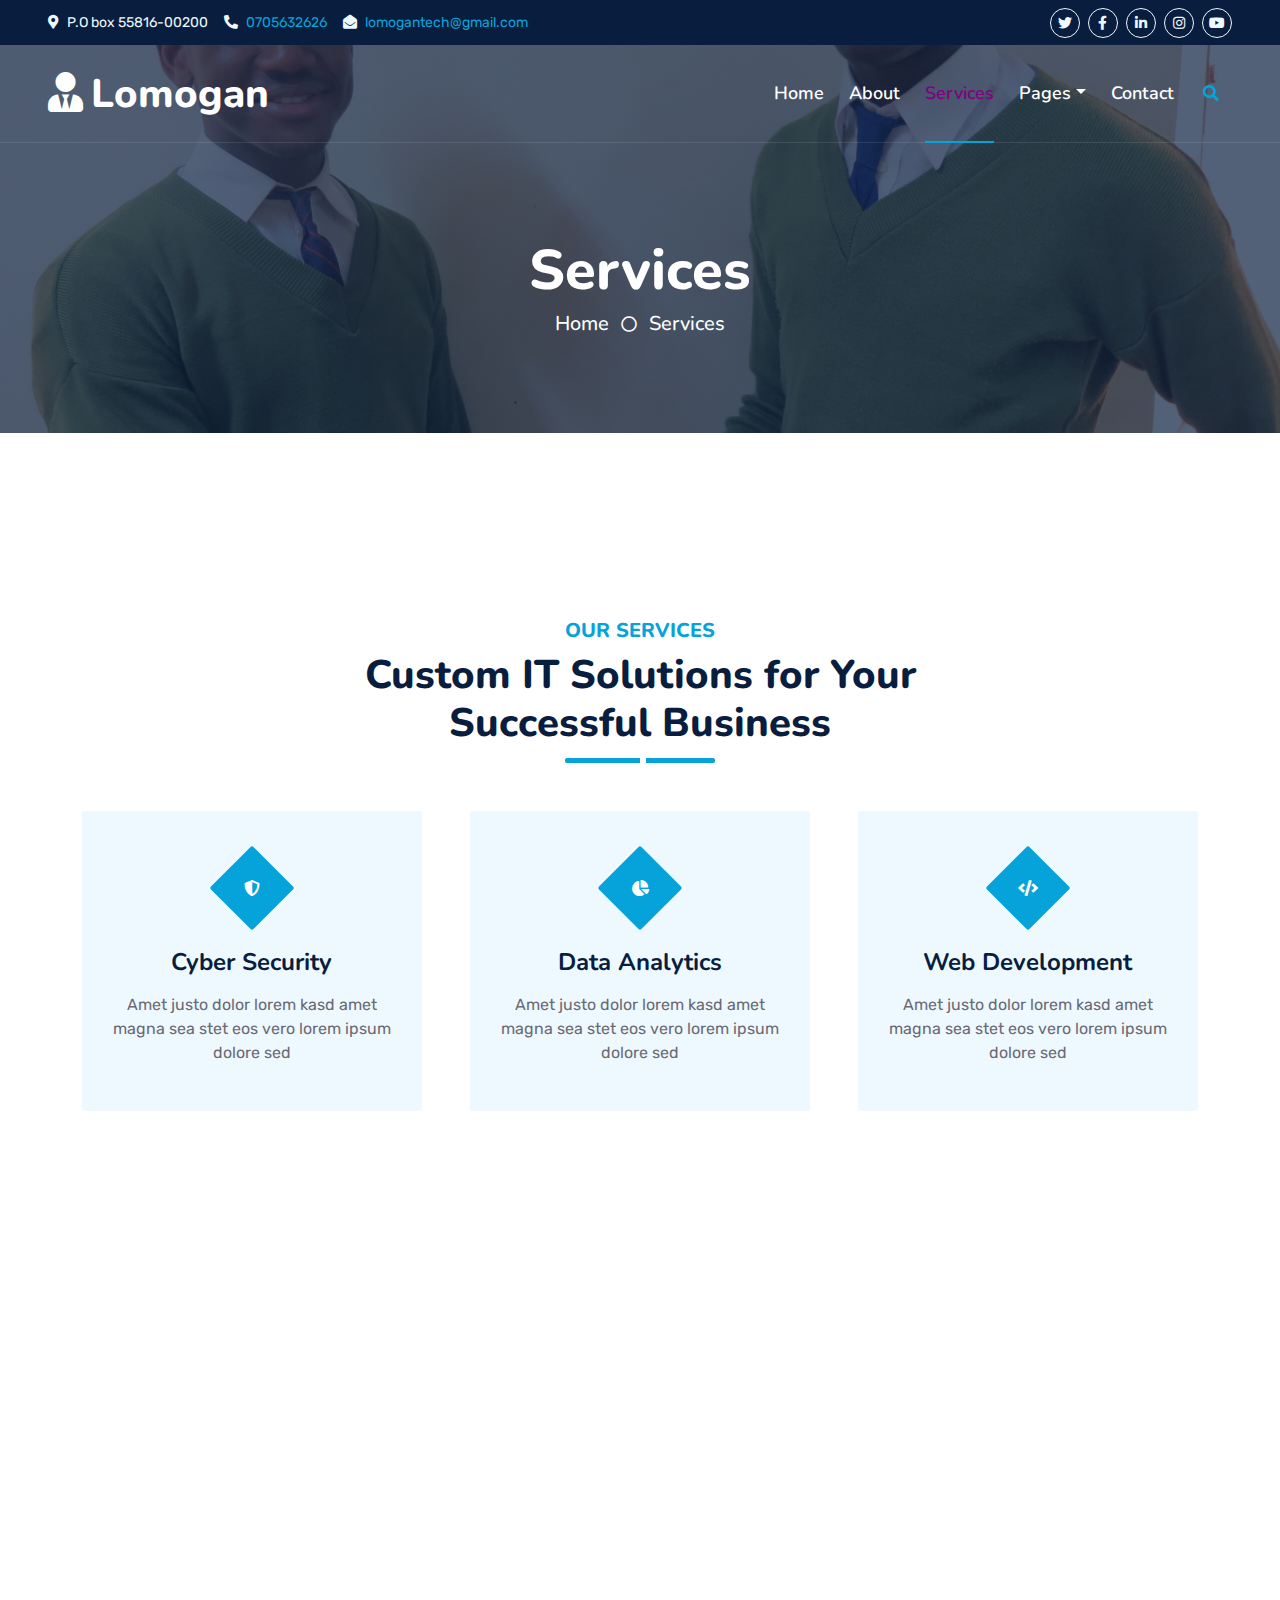
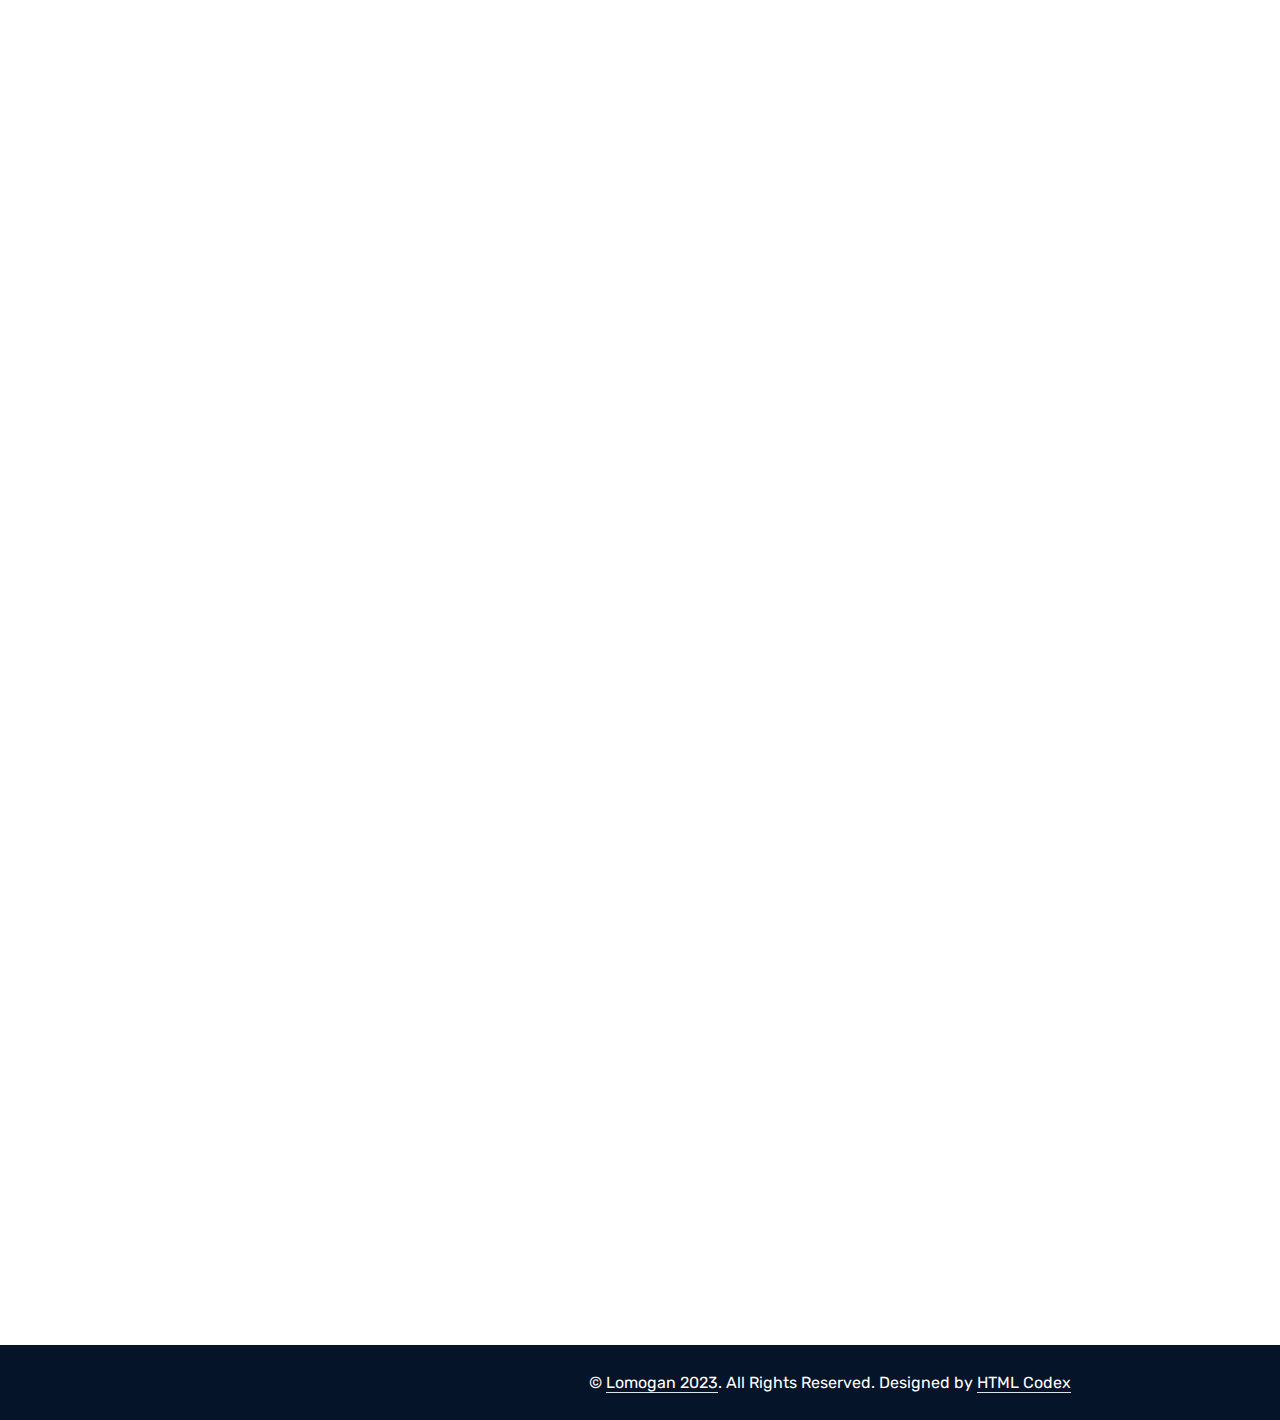
<file: website/service.html>
<!DOCTYPE html>
<html lang="en">

<head>
    <meta charset="utf-8">
    <title>Services Lomogan</title>
    <meta content="width=device-width, initial-scale=1.0" name="viewport">
    <meta content="Free HTML Templates" name="keywords">
    <meta content="Free HTML Templates" name="description">

    <!-- Favicon -->
    <link href="img/favicon.ico" rel="icon">

    <!-- Google Web Fonts -->
    <link rel="preconnect" href="https://fonts.googleapis.com">
    <link rel="preconnect" href="https://fonts.gstatic.com" crossorigin>
    <link href="https://fonts.googleapis.com/css2?family=Nunito:wght@400;600;700;800&family=Rubik:wght@400;500;600;700&display=swap" rel="stylesheet">

    <!-- Icon Font Stylesheet -->
    <link href="https://cdnjs.cloudflare.com/ajax/libs/font-awesome/5.10.0/css/all.min.css" rel="stylesheet">
    <link href="https://cdn.jsdelivr.net/npm/bootstrap-icons@1.4.1/font/bootstrap-icons.css" rel="stylesheet">

    <!-- Libraries Stylesheet -->
    <link href="lib/owlcarousel/assets/owl.carousel.min.css" rel="stylesheet">
    <link href="lib/animate/animate.min.css" rel="stylesheet">

    <!-- Customized Bootstrap Stylesheet -->
    <link href="css/bootstrap.min.css" rel="stylesheet">

    <!-- Template Stylesheet -->
    <link href="css/style.css" rel="stylesheet">
</head>

<body>
    <!-- Spinner Start -->
    <div id="spinner" class="show bg-white position-fixed translate-middle w-100 vh-100 top-50 start-50 d-flex align-items-center justify-content-center">
        <div class="spinner"></div>
    </div>
    <!-- Spinner End -->


      <!-- Topbar Start -->
    <div class="container-fluid bg-dark px-5 d-none d-lg-block">
        <div class="row gx-0">
            <div class="col-lg-8 text-center text-lg-start mb-2 mb-lg-0">
                <div class="d-inline-flex align-items-center" style="height: 45px;">
                    <small class="me-3 text-light"><i class="fa fa-map-marker-alt me-2"></i>P.O box 55816-00200</small>
                    <small class="me-3 text-light"><i class="fa fa-phone-alt me-2"></i><a href="tel:0705632626">0705632626</a></small>
                    <small class="text-light"><i class="fa fa-envelope-open me-2"></i><a href="mailto:lomogantech@gmail.com">lomogantech@gmail.com</a></small>
                </div>
            </div>
            <div class="col-lg-4 text-center text-lg-end">
                <div class="d-inline-flex align-items-center" style="height: 45px;">
                    <a class="btn btn-sm btn-outline-light btn-sm-square rounded-circle me-2" href=""><i class="fab fa-twitter fw-normal"></i></a>
                    <a class="btn btn-sm btn-outline-light btn-sm-square rounded-circle me-2" href=""><i class="fab fa-facebook-f fw-normal"></i></a>
                    <a class="btn btn-sm btn-outline-light btn-sm-square rounded-circle me-2" href=""><i class="fab fa-linkedin-in fw-normal"></i></a>
                    <a class="btn btn-sm btn-outline-light btn-sm-square rounded-circle me-2" href="https://www.instagram.com/lomogantech/"><i class="fab fa-instagram fw-normal"></i></a>
                    <a class="btn btn-sm btn-outline-light btn-sm-square rounded-circle" href=""><i class="fab fa-youtube fw-normal"></i></a>
                </div>
            </div>
        </div>
    </div>
    <!-- Topbar End -->




    <!-- Navbar Start -->
    <div class="container-fluid position-relative p-0">
        <nav class="navbar navbar-expand-lg navbar-dark px-5 py-3 py-lg-0">
            <a href="index.html" class="navbar-brand p-0">
                <h1 class="m-0"><i class="fa fa-user-tie me-2"></i>Lomogan</h1>
            </a>
            <button class="navbar-toggler" type="button" data-bs-toggle="collapse" data-bs-target="#navbarCollapse">
                <span class="fa fa-bars"></span>
            </button>
            <div class="collapse navbar-collapse" id="navbarCollapse">
                <div class="navbar-nav ms-auto py-0">
                    <a href="index.html" class="nav-item nav-link">Home</a>
                    <a href="about.html" class="nav-item nav-link">About</a>
                    <a href="service.html" class="nav-item nav-link active">Services</a>
<!--                    <div class="nav-item dropdown">-->
<!--                        <a href="#" class="nav-link dropdown-toggle" data-bs-toggle="dropdown">Blog</a>-->
<!--                        <div class="dropdown-menu m-0">-->
<!--                            <a href="blog.html" class="dropdown-item">Blog Grid</a>-->
<!--                            <a href="detail.html" class="dropdown-item">Blog Detail</a>-->
<!--                        </div>-->
<!--                    </div>-->
                    <div class="nav-item dropdown">
                        <a href="#" class="nav-link dropdown-toggle" data-bs-toggle="dropdown">Pages</a>
                        <div class="dropdown-menu m-0">
                            <a href="price.html" class="dropdown-item">Pricing Plan</a>
                            <a href="feature.html" class="dropdown-item">Our features</a>
                            <a href="team.html" class="dropdown-item">Team Members</a>
                            <a href="testimonial.html" class="dropdown-item">Testimonial</a>
                            <a href="quote.html" class="dropdown-item">Free Quote</a>
                        </div>
                    </div>
                    <a href="contact.html" class="nav-item nav-link">Contact</a>
                </div>
                <butaton type="button" class="btn text-primary ms-3" data-bs-toggle="modal" data-bs-target="#searchModal"><i class="fa fa-search"></i></butaton>

            </div>
        </nav>

        <div class="container-fluid bg-primary py-5 bg-header" style="margin-bottom: 90px;">
            <div class="row py-5">
                <div class="col-12 pt-lg-5 mt-lg-5 text-center">
                    <h1 class="display-4 text-white animated zoomIn">Services</h1>
                    <a href="index.html" class="h5 text-white">Home</a>
                    <i class="far fa-circle text-white px-2"></i>
                    <a href="" class="h5 text-white">Services</a>
                </div>
            </div>
        </div>
    </div>
    <!-- Navbar End -->


    <!-- Full Screen Search Start -->
    <div class="modal fade" id="searchModal" tabindex="-1">
        <div class="modal-dialog modal-fullscreen">
            <div class="modal-content" style="background: rgba(9, 30, 62, .7);">
                <div class="modal-header border-0">
                    <button type="button" class="btn bg-white btn-close" data-bs-dismiss="modal" aria-label="Close"></button>
                </div>
                <div class="modal-body d-flex align-items-center justify-content-center">
                    <div class="input-group" style="max-width: 600px;">
                        <input type="text" class="form-control bg-transparent border-primary p-3" placeholder="Type search keyword">
                        <button class="btn btn-primary px-4"><i class="bi bi-search"></i></button>
                    </div>
                </div>
            </div>
        </div>
    </div>
    <!-- Full Screen Search End -->


    <!-- Service Start -->
    <div class="container-fluid py-5 wow fadeInUp" data-wow-delay="0.1s">
        <div class="container py-5">
            <div class="section-title text-center position-relative pb-3 mb-5 mx-auto" style="max-width: 600px;">
                <h5 class="fw-bold text-primary text-uppercase">Our Services</h5>
                <h1 class="mb-0">Custom IT Solutions for Your Successful Business</h1>
            </div>
            <div class="row g-5">
                <div class="col-lg-4 col-md-6 wow zoomIn" data-wow-delay="0.3s">
                    <div class="service-item bg-light rounded d-flex flex-column align-items-center justify-content-center text-center">
                        <div class="service-icon">
                            <i class="fa fa-shield-alt text-white"></i>
                        </div>
                        <h4 class="mb-3">Cyber Security</h4>
                        <p class="m-0">Amet justo dolor lorem kasd amet magna sea stet eos vero lorem ipsum dolore sed</p>
                        <a class="btn btn-lg btn-primary rounded" href="">
                            <i class="bi bi-arrow-right"></i>
                        </a>
                    </div>
                </div>
                <div class="col-lg-4 col-md-6 wow zoomIn" data-wow-delay="0.6s">
                    <div class="service-item bg-light rounded d-flex flex-column align-items-center justify-content-center text-center">
                        <div class="service-icon">
                            <i class="fa fa-chart-pie text-white"></i>
                        </div>
                        <h4 class="mb-3">Data Analytics</h4>
                        <p class="m-0">Amet justo dolor lorem kasd amet magna sea stet eos vero lorem ipsum dolore sed</p>
                        <a class="btn btn-lg btn-primary rounded" href="">
                            <i class="bi bi-arrow-right"></i>
                        </a>
                    </div>
                </div>
                <div class="col-lg-4 col-md-6 wow zoomIn" data-wow-delay="0.9s">
                    <div class="service-item bg-light rounded d-flex flex-column align-items-center justify-content-center text-center">
                        <div class="service-icon">
                            <i class="fa fa-code text-white"></i>
                        </div>
                        <h4 class="mb-3">Web Development</h4>
                        <p class="m-0">Amet justo dolor lorem kasd amet magna sea stet eos vero lorem ipsum dolore sed</p>
                        <a class="btn btn-lg btn-primary rounded" href="">
                            <i class="bi bi-arrow-right"></i>
                        </a>
                    </div>
                </div>
                <div class="col-lg-4 col-md-6 wow zoomIn" data-wow-delay="0.3s">
                    <div class="service-item bg-light rounded d-flex flex-column align-items-center justify-content-center text-center">
                        <div class="service-icon">
                            <i class="fab fa-android text-white"></i>
                        </div>
                        <h4 class="mb-3">Apps Development</h4>
                        <p class="m-0">Amet justo dolor lorem kasd amet magna sea stet eos vero lorem ipsum dolore sed</p>
                        <a class="btn btn-lg btn-primary rounded" href="">
                            <i class="bi bi-arrow-right"></i>
                        </a>
                    </div>
                </div>
                <div class="col-lg-4 col-md-6 wow zoomIn" data-wow-delay="0.6s">
                    <div class="service-item bg-light rounded d-flex flex-column align-items-center justify-content-center text-center">
                        <div class="service-icon">
                            <i class="fa fa-search text-white"></i>
                        </div>
                        <h4 class="mb-3">SEO Optimization</h4>
                        <p class="m-0">Amet justo dolor lorem kasd amet magna sea stet eos vero lorem ipsum dolore sed</p>
                        <a class="btn btn-lg btn-primary rounded" href="">
                            <i class="bi bi-arrow-right"></i>
                        </a>
                    </div>
                </div>
                <div class="col-lg-4 col-md-6 wow zoomIn" data-wow-delay="0.9s">
                    <div class="position-relative bg-primary rounded h-100 d-flex flex-column align-items-center justify-content-center text-center p-5">
                        <h3 class="text-white mb-3">Call Us For Quote</h3>
                        <p class="text-white mb-3">Clita ipsum magna kasd rebum at ipsum amet dolor justo dolor est magna stet eirmod</p>
                        <h2 class="text-white mb-0">+012 345 6789</h2>
                    </div>
                </div>
            </div>
        </div>
    </div>
    <!-- Service End -->


    <!-- Testimonial Start -->
    <div class="container-fluid py-5 wow fadeInUp" data-wow-delay="0.1s">
        <div class="container py-5">
            <div class="section-title text-center position-relative pb-3 mb-4 mx-auto" style="max-width: 600px;">
                <h5 class="fw-bold text-primary text-uppercase">Testimonial</h5>
                <h1 class="mb-0">What Our Clients Say About Our Digital Services</h1>
            </div>
            <div class="owl-carousel testimonial-carousel wow fadeInUp" data-wow-delay="0.6s">
                <div class="testimonial-item bg-light my-4">
                    <div class="d-flex align-items-center border-bottom pt-5 pb-4 px-5">
                        <img class="img-fluid rounded" src="img/testimonial-1.jpg" style="width: 60px; height: 60px;" >
                        <div class="ps-4">
                            <h4 class="text-primary mb-1">Client Name</h4>
                            <small class="text-uppercase">Profession</small>
                        </div>
                    </div>
                    <div class="pt-4 pb-5 px-5">
                        Dolor et eos labore, stet justo sed est sed. Diam sed sed dolor stet amet eirmod eos labore diam
                    </div>
                </div>
                <div class="testimonial-item bg-light my-4">
                    <div class="d-flex align-items-center border-bottom pt-5 pb-4 px-5">
                        <img class="img-fluid rounded" src="img/testimonial-2.jpg" style="width: 60px; height: 60px;" >
                        <div class="ps-4">
                            <h4 class="text-primary mb-1">Client Name</h4>
                            <small class="text-uppercase">Profession</small>
                        </div>
                    </div>
                    <div class="pt-4 pb-5 px-5">
                        Dolor et eos labore, stet justo sed est sed. Diam sed sed dolor stet amet eirmod eos labore diam
                    </div>
                </div>
                <div class="testimonial-item bg-light my-4">
                    <div class="d-flex align-items-center border-bottom pt-5 pb-4 px-5">
                        <img class="img-fluid rounded" src="img/testimonial-3.jpg" style="width: 60px; height: 60px;" >
                        <div class="ps-4">
                            <h4 class="text-primary mb-1">Client Name</h4>
                            <small class="text-uppercase">Profession</small>
                        </div>
                    </div>
                    <div class="pt-4 pb-5 px-5">
                        Dolor et eos labore, stet justo sed est sed. Diam sed sed dolor stet amet eirmod eos labore diam
                    </div>
                </div>
                <div class="testimonial-item bg-light my-4">
                    <div class="d-flex align-items-center border-bottom pt-5 pb-4 px-5">
                        <img class="img-fluid rounded" src="img/testimonial-4.jpg" style="width: 60px; height: 60px;" >
                        <div class="ps-4">
                            <h4 class="text-primary mb-1">Client Name</h4>
                            <small class="text-uppercase">Profession</small>
                        </div>
                    </div>
                    <div class="pt-4 pb-5 px-5">
                        Dolor et eos labore, stet justo sed est sed. Diam sed sed dolor stet amet eirmod eos labore diam
                    </div>
                </div>
            </div>
        </div>
    </div>
    <!-- Testimonial End -->


    <!-- Vendor Start -->
    <div class="container-fluid py-5 wow fadeInUp" data-wow-delay="0.1s">
        <div class="container py-5 mb-5">
            <div class="bg-white">
                <div class="owl-carousel vendor-carousel">
                    <img src="img/vendor-1.jpg" alt="">
                    <img src="img/vendor-2.jpg" alt="">
                    <img src="img/vendor-3.jpg" alt="">
                    <img src="img/vendor-4.jpg" alt="">
                    <img src="img/vendor-5.jpg" alt="">
                    <img src="img/vendor-6.jpg" alt="">
                    <img src="img/vendor-7.jpg" alt="">
                    <img src="img/vendor-8.jpg" alt="">
                    <img src="img/vendor-9.jpg" alt="">
                </div>
            </div>
        </div>
    </div>
    <!-- Vendor End -->
    

    <!-- Footer Start -->
<!--    will clone this for all footers-->
    <div class="container-fluid bg-dark text-light mt-5 wow fadeInUp" data-wow-delay="0.1s">
        <div class="container">
            <div class="row gx-5">
                <div class="col-lg-4 col-md-6 footer-about">
                    <div class="d-flex flex-column align-items-center justify-content-center text-center h-100 bg-primary p-4">
                        <a href="index.html" class="navbar-brand">
                            <h1 class="m-0 text-white"><i class="fa fa-user-tie me-2"></i>Lomogan Tech</h1>
                        </a>
                        <p class="mt-3 mb-4">Lorem diam sit erat dolor elitr et, diam lorem justo amet clita stet eos sit. Elitr dolor duo lorem, elitr clita ipsum sea. Diam amet erat lorem stet eos. Diam amet et kasd eos duo.</p>
                        <form action="">
                            <div class="input-group">
                                <input type="text" class="form-control border-white p-3" placeholder="Your Email">
                                <button class="btn btn-dark">Sign Up</button>
                            </div>
                        </form>
                    </div>
                </div>
                <div class="col-lg-8 col-md-6">
                    <div class="row gx-5">
                        <div class="col-lg-4 col-md-12 pt-5 mb-5">
                            <div class="section-title section-title-sm position-relative pb-3 mb-4">
                                <h3 class="text-light mb-0">Get In Touch</h3>
                            </div>
                            <div class="d-flex mb-2">
                                <i class="bi bi-geo-alt text-primary me-2"></i>
                                <p class="mb-0">P.O BOX 55816-00200</p>
                            </div>
                            <div class="d-flex mb-2">
                                <i class="bi bi-envelope-open text-primary me-2"></i>
<!--                                <p class="mb-0">info@example.com</p>-->
                                <a href="mailto:lomogantech@gmail.com">lomogantech@gmail.com</a>
                            </div>
                            <div class="d-flex mb-2">
                                <i class="bi bi-telephone text-primary me-2"></i>
<!--                                <p class="mb-0">+012 345 67890</p>-->
                                <a href="tel:0705632626">0705632626</a>
                            </div>
                            <div class="d-flex mt-4 align-content-end">
                                <a class="btn btn-primary btn-square me-2" href="#"><i class="fab fa-twitter fw-normal"></i></a>
                                <a class="btn btn-primary btn-square me-2" href="#"><i class="fab fa-facebook-f fw-normal"></i></a>
                                <a class="btn btn-primary btn-square me-2" href="#"><i class="fab fa-linkedin-in fw-normal"></i></a>
                                <a class="btn btn-primary btn-square" href="https://www.instagram.com/lomogantech/"><i class="fab fa-instagram fw-normal"></i></a>
                            </div>
                        </div>
                        <div class="col-lg-4 col-md-12 pt-0 pt-lg-5 mb-5">
                            <div class="section-title section-title-sm position-relative pb-3 mb-4">
                                <h3 class="text-light mb-0">Quick Links</h3>
                            </div>
                            <div class="link-animated d-flex flex-column justify-content-start">
                                <a class="text-light mb-2" href="#"><i class="bi bi-arrow-right text-primary me-2"></i>Home</a>
                                <a class="text-light mb-2" href="#"><i class="bi bi-arrow-right text-primary me-2"></i>About Us</a>
                                <a class="text-light mb-2" href="#"><i class="bi bi-arrow-right text-primary me-2"></i>Our Services</a>
                                <a class="text-light mb-2" href="#"><i class="bi bi-arrow-right text-primary me-2"></i>Meet The Team</a>
                                <a class="text-light mb-2" href="#"><i class="bi bi-arrow-right text-primary me-2"></i>Latest Blog</a>
                                <a class="text-light" href="#"><i class="bi bi-arrow-right text-primary me-2"></i>Contact Us</a>
                            </div>
                        </div>
<!--                        <div class="col-lg-4 col-md-12 pt-0 pt-lg-5 mb-5">-->
<!--                            <div class="section-title section-title-sm position-relative pb-3 mb-4">-->
<!--                                <h3 class="text-light mb-0">Popular Links</h3>-->
<!--&lt;!&ndash;                            </div>&ndash;&gt;-->
<!--                            <div class="link-animated d-flex flex-column justify-content-start">-->
<!--                                <a class="text-light mb-2" href="#"><i class="bi bi-arrow-right text-primary me-2"></i>Home</a>-->
<!--                                <a class="text-light mb-2" href="#"><i class="bi bi-arrow-right text-primary me-2"></i>About Us</a>-->
<!--                                <a class="text-light mb-2" href="#"><i class="bi bi-arrow-right text-primary me-2"></i>Our Services</a>-->
<!--                                <a class="text-light mb-2" href="#"><i class="bi bi-arrow-right text-primary me-2"></i>Meet The Team</a>-->
<!--                                <a class="text-light mb-2" href="#"><i class="bi bi-arrow-right text-primary me-2"></i>Latest Blog</a>-->
<!--                                <a class="text-light" href="#"><i class="bi bi-arrow-right text-primary me-2"></i>Contact Us</a>-->
<!--&lt;!&ndash;                            </div>&ndash;&gt;-->
<!--                        </div>-->
                    </div>
                </div>
            </div>
        </div>
    </div>
    <div class="container-fluid text-white" style="background: #061429;">
        <div class="container text-center">
            <div class="row justify-content-end">
                <div class="col-lg-8 col-md-6">
                    <div class="d-flex align-items-center justify-content-center" style="height: 75px;">
                        <p class="mb-0">&copy; <a class="text-white border-bottom" href="#">Lomogan 2023</a>. All Rights Reserved.

						<!--/*** This template is free as long as you keep the footer author’s credit link/attribution link/backlink. If you'd like to use the template without the footer author’s credit link/attribution link/backlink, you can purchase the Credit Removal License from "https://htmlcodex.com/credit-removal". Thank you for your support. ***/-->
						Designed by <a class="text-white border-bottom" href="https://htmlcodex.com">HTML Codex</a></p>
                    </div>
                </div>
            </div>
        </div>
    </div>
    <!-- Footer End -->

    <!-- Back to Top -->
    <a href="#" class="btn btn-lg btn-primary btn-lg-square rounded back-to-top"><i class="bi bi-arrow-up"></i></a>


    <!-- JavaScript Libraries -->
    <script src="https://code.jquery.com/jquery-3.4.1.min.js"></script>
    <script src="https://cdn.jsdelivr.net/npm/bootstrap@5.0.0/dist/js/bootstrap.bundle.min.js"></script>
    <script src="lib/wow/wow.min.js"></script>
    <script src="lib/easing/easing.min.js"></script>
    <script src="lib/waypoints/waypoints.min.js"></script>
    <script src="lib/counterup/counterup.min.js"></script>
    <script src="lib/owlcarousel/owl.carousel.min.js"></script>

    <!-- Template Javascript -->
    <script src="js/main.js"></script>
</body>

</html>
</file>
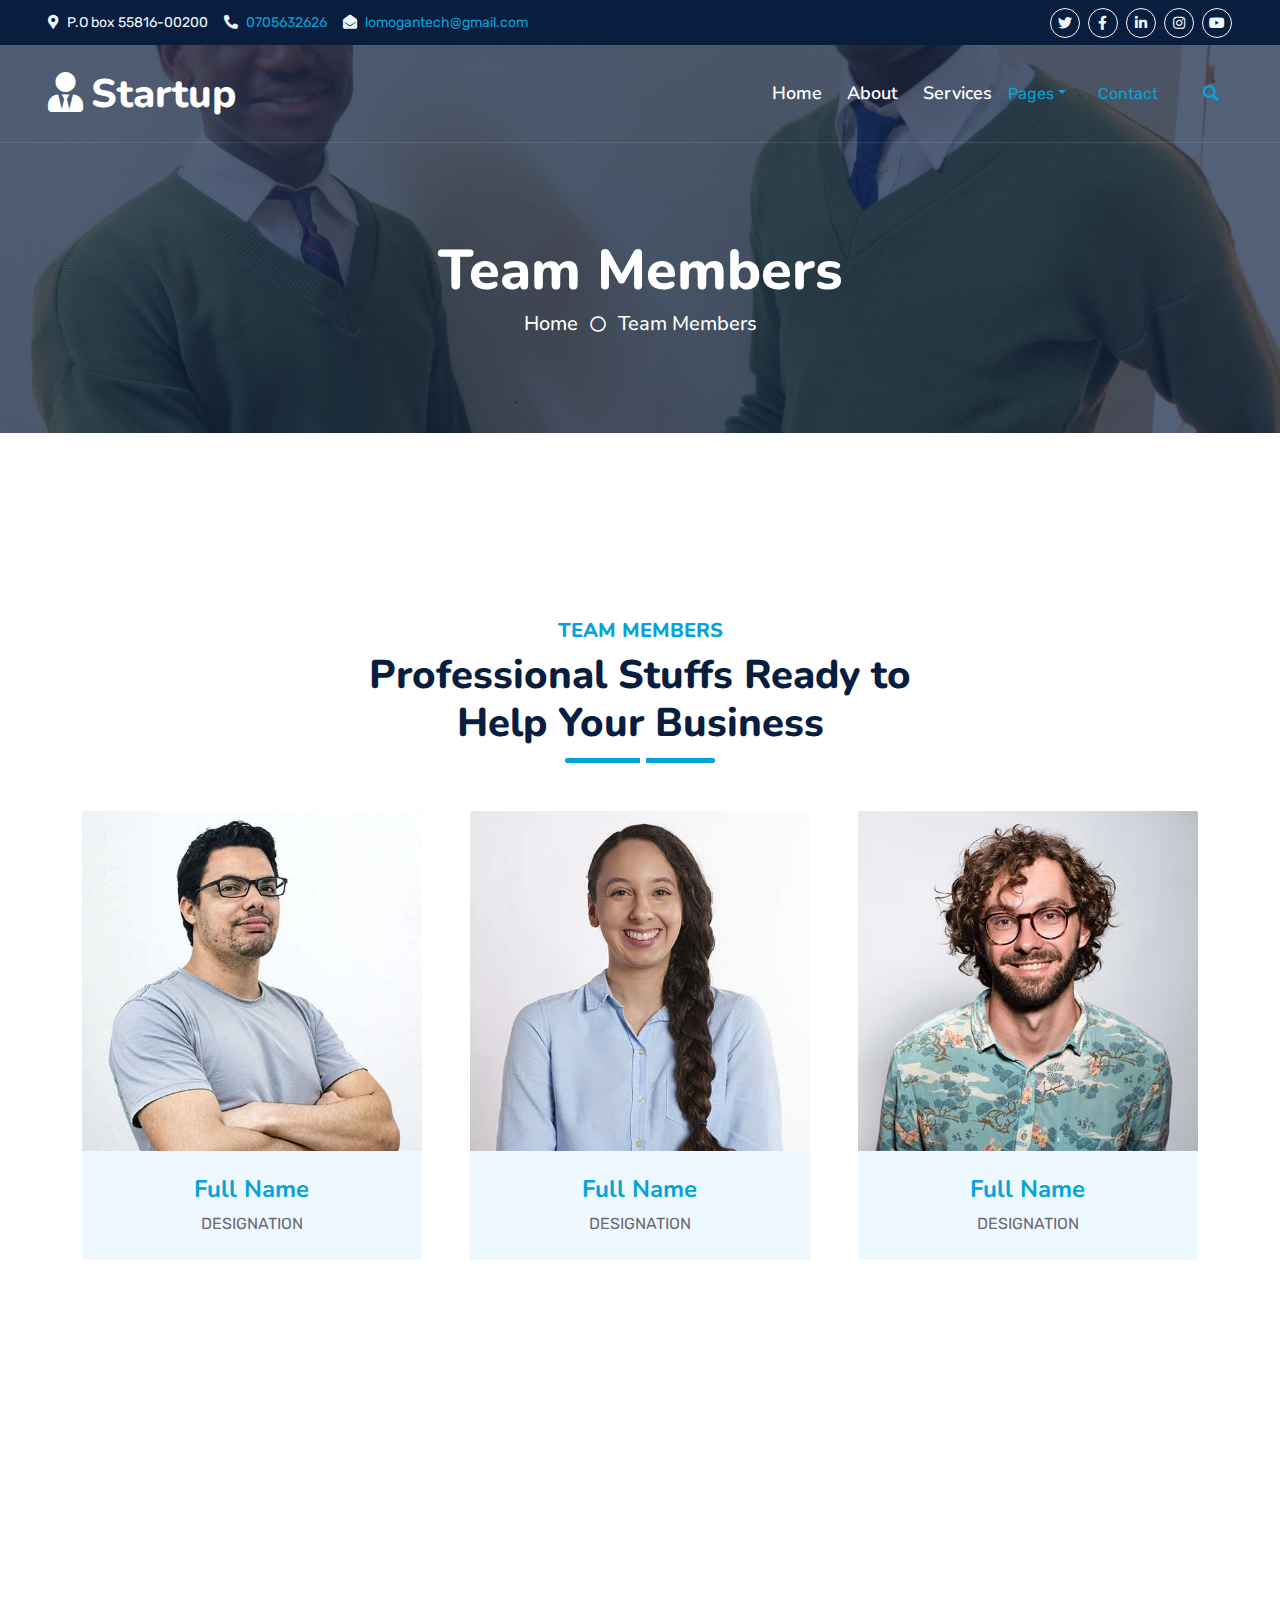
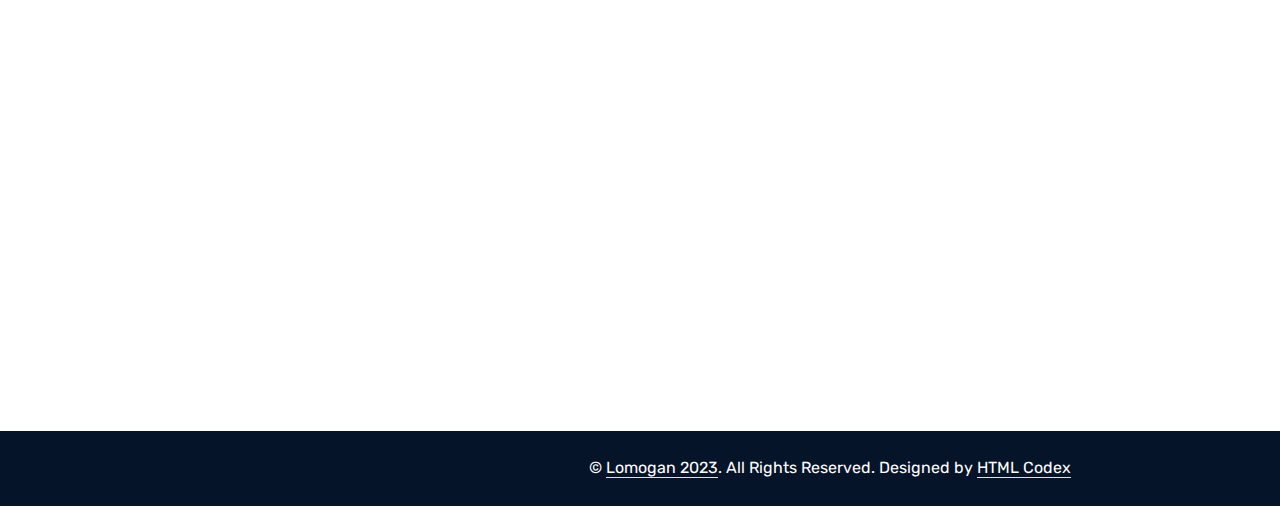
<file: website/team.html>
<!DOCTYPE html>
<html lang="en">

<head>
    <meta charset="utf-8">
    <title>Startup - Startup Website Template</title>
    <meta content="width=device-width, initial-scale=1.0" name="viewport">
    <meta content="Free HTML Templates" name="keywords">
    <meta content="Free HTML Templates" name="description">

    <!-- Favicon -->
    <link href="img/favicon.ico" rel="icon">

    <!-- Google Web Fonts -->
    <link rel="preconnect" href="https://fonts.googleapis.com">
    <link rel="preconnect" href="https://fonts.gstatic.com" crossorigin>
    <link href="https://fonts.googleapis.com/css2?family=Nunito:wght@400;600;700;800&family=Rubik:wght@400;500;600;700&display=swap" rel="stylesheet">

    <!-- Icon Font Stylesheet -->
    <link href="https://cdnjs.cloudflare.com/ajax/libs/font-awesome/5.10.0/css/all.min.css" rel="stylesheet">
    <link href="https://cdn.jsdelivr.net/npm/bootstrap-icons@1.4.1/font/bootstrap-icons.css" rel="stylesheet">

    <!-- Libraries Stylesheet -->
    <link href="lib/owlcarousel/assets/owl.carousel.min.css" rel="stylesheet">
    <link href="lib/animate/animate.min.css" rel="stylesheet">

    <!-- Customized Bootstrap Stylesheet -->
    <link href="css/bootstrap.min.css" rel="stylesheet">

    <!-- Template Stylesheet -->
    <link href="css/style.css" rel="stylesheet">
</head>

<body>
    <!-- Spinner Start -->
    <div id="spinner" class="show bg-white position-fixed translate-middle w-100 vh-100 top-50 start-50 d-flex align-items-center justify-content-center">
        <div class="spinner"></div>
    </div>
    <!-- Spinner End -->


     <!-- Topbar Start -->
    <div class="container-fluid bg-dark px-5 d-none d-lg-block">
        <div class="row gx-0">
            <div class="col-lg-8 text-center text-lg-start mb-2 mb-lg-0">
                <div class="d-inline-flex align-items-center" style="height: 45px;">
                    <small class="me-3 text-light"><i class="fa fa-map-marker-alt me-2"></i>P.O box 55816-00200</small>
                    <small class="me-3 text-light"><i class="fa fa-phone-alt me-2"></i><a href="tel:0705632626">0705632626</a></small>
                    <small class="text-light"><i class="fa fa-envelope-open me-2"></i><a href="mailto:lomogantech@gmail.com">lomogantech@gmail.com</a></small>
                </div>
            </div>
            <div class="col-lg-4 text-center text-lg-end">
                <div class="d-inline-flex align-items-center" style="height: 45px;">
                    <a class="btn btn-sm btn-outline-light btn-sm-square rounded-circle me-2" href=""><i class="fab fa-twitter fw-normal"></i></a>
                    <a class="btn btn-sm btn-outline-light btn-sm-square rounded-circle me-2" href=""><i class="fab fa-facebook-f fw-normal"></i></a>
                    <a class="btn btn-sm btn-outline-light btn-sm-square rounded-circle me-2" href=""><i class="fab fa-linkedin-in fw-normal"></i></a>
                    <a class="btn btn-sm btn-outline-light btn-sm-square rounded-circle me-2" href="https://www.instagram.com/lomogantech/"><i class="fab fa-instagram fw-normal"></i></a>
                    <a class="btn btn-sm btn-outline-light btn-sm-square rounded-circle" href=""><i class="fab fa-youtube fw-normal"></i></a>
                </div>
            </div>
        </div>
    </div>
    <!-- Topbar End -->


    <!-- Navbar Start -->
    <div class="container-fluid position-relative p-0">
        <nav class="navbar navbar-expand-lg navbar-dark px-5 py-3 py-lg-0">
            <a href="index.html" class="navbar-brand p-0">
                <h1 class="m-0"><i class="fa fa-user-tie me-2"></i>Startup</h1>
            </a>
            <button class="navbar-toggler" type="button" data-bs-toggle="collapse" data-bs-target="#navbarCollapse">
                <span class="fa fa-bars"></span>
            </button>
            <div class="collapse navbar-collapse" id="navbarCollapse">
                <div class="navbar-nav ms-auto py-0">
                    <a href="index.html" class="nav-item nav-link">Home</a>
                    <a href="about.html" class="nav-item nav-link">About</a>
                    <a href="service.html" class="nav-item nav-link">Services</a>
<!--                    <div class="nav-item dropdown">-->
<!--                        <a href="#" class="nav-link dropdown-toggle" data-bs-toggle="dropdown">Blog</a>-->
<!--                        <div class="dropdown-menu m-0">-->
<!--                            <a href="blog.html" class="dropdown-item">Blog Grid</a>-->
<!--                            <a href="detail.html" class="dropdown-item">Blog Detail</a>-->
<!--                        </div>-->
                    </div>
                    <div class="nav-item dropdown">
                        <a href="#" class="nav-link dropdown-toggle active" data-bs-toggle="dropdown">Pages</a>
                        <div class="dropdown-menu m-0">
                            <a href="price.html" class="dropdown-item">Pricing Plan</a>
                            <a href="feature.html" class="dropdown-item">Our features</a>
                            <a href="team.html" class="dropdown-item active">Team Members</a>
                            <a href="testimonial.html" class="dropdown-item">Testimonial</a>
                            <a href="quote.html" class="dropdown-item">Free Quote</a>
                        </div>
                    </div>
                    <a href="contact.html" class="nav-item nav-link">Contact</a>
                </div>
                <butaton type="button" class="btn text-primary ms-3" data-bs-toggle="modal" data-bs-target="#searchModal"><i class="fa fa-search"></i></butaton>

            </div>
        </nav>

        <div class="container-fluid bg-primary py-5 bg-header" style="margin-bottom: 90px;">
            <div class="row py-5">
                <div class="col-12 pt-lg-5 mt-lg-5 text-center">
                    <h1 class="display-4 text-white animated zoomIn">Team Members</h1>
                    <a href="index.html" class="h5 text-white">Home</a>
                    <i class="far fa-circle text-white px-2"></i>
                    <a href="" class="h5 text-white">Team Members</a>
                </div>
            </div>
        </div>
    </div>
    <!-- Navbar End -->


    <!-- Full Screen Search Start -->
    <div class="modal fade" id="searchModal" tabindex="-1">
        <div class="modal-dialog modal-fullscreen">
            <div class="modal-content" style="background: rgba(9, 30, 62, .7);">
                <div class="modal-header border-0">
                    <button type="button" class="btn bg-white btn-close" data-bs-dismiss="modal" aria-label="Close"></button>
                </div>
                <div class="modal-body d-flex align-items-center justify-content-center">
                    <div class="input-group" style="max-width: 600px;">
                        <input type="text" class="form-control bg-transparent border-primary p-3" placeholder="Type search keyword">
                        <button class="btn btn-primary px-4"><i class="bi bi-search"></i></button>
                    </div>
                </div>
            </div>
        </div>
    </div>
    <!-- Full Screen Search End -->


    <!-- Team Start -->
    <div class="container-fluid py-5 wow fadeInUp" data-wow-delay="0.1s">
        <div class="container py-5">
            <div class="section-title text-center position-relative pb-3 mb-5 mx-auto" style="max-width: 600px;">
                <h5 class="fw-bold text-primary text-uppercase">Team Members</h5>
                <h1 class="mb-0">Professional Stuffs Ready to Help Your Business</h1>
            </div>
            <div class="row g-5">
                <div class="col-lg-4 wow slideInUp" data-wow-delay="0.3s">
                    <div class="team-item bg-light rounded overflow-hidden">
                        <div class="team-img position-relative overflow-hidden">
                            <img class="img-fluid w-100" src="img/team-1.jpg" alt="">
                            <div class="team-social">
                                <a class="btn btn-lg btn-primary btn-lg-square rounded" href=""><i class="fab fa-twitter fw-normal"></i></a>
                                <a class="btn btn-lg btn-primary btn-lg-square rounded" href=""><i class="fab fa-facebook-f fw-normal"></i></a>
                                <a class="btn btn-lg btn-primary btn-lg-square rounded" href=""><i class="fab fa-instagram fw-normal"></i></a>
                                <a class="btn btn-lg btn-primary btn-lg-square rounded" href=""><i class="fab fa-linkedin-in fw-normal"></i></a>
                            </div>
                        </div>
                        <div class="text-center py-4">
                            <h4 class="text-primary">Full Name</h4>
                            <p class="text-uppercase m-0">Designation</p>
                        </div>
                    </div>
                </div>
                <div class="col-lg-4 wow slideInUp" data-wow-delay="0.6s">
                    <div class="team-item bg-light rounded overflow-hidden">
                        <div class="team-img position-relative overflow-hidden">
                            <img class="img-fluid w-100" src="img/team-2.jpg" alt="">
                            <div class="team-social">
                                <a class="btn btn-lg btn-primary btn-lg-square rounded" href=""><i class="fab fa-twitter fw-normal"></i></a>
                                <a class="btn btn-lg btn-primary btn-lg-square rounded" href=""><i class="fab fa-facebook-f fw-normal"></i></a>
                                <a class="btn btn-lg btn-primary btn-lg-square rounded" href=""><i class="fab fa-instagram fw-normal"></i></a>
                                <a class="btn btn-lg btn-primary btn-lg-square rounded" href=""><i class="fab fa-linkedin-in fw-normal"></i></a>
                            </div>
                        </div>
                        <div class="text-center py-4">
                            <h4 class="text-primary">Full Name</h4>
                            <p class="text-uppercase m-0">Designation</p>
                        </div>
                    </div>
                </div>
                <div class="col-lg-4 wow slideInUp" data-wow-delay="0.9s">
                    <div class="team-item bg-light rounded overflow-hidden">
                        <div class="team-img position-relative overflow-hidden">
                            <img class="img-fluid w-100" src="img/team-3.jpg" alt="">
                            <div class="team-social">
                                <a class="btn btn-lg btn-primary btn-lg-square rounded" href=""><i class="fab fa-twitter fw-normal"></i></a>
                                <a class="btn btn-lg btn-primary btn-lg-square rounded" href=""><i class="fab fa-facebook-f fw-normal"></i></a>
                                <a class="btn btn-lg btn-primary btn-lg-square rounded" href=""><i class="fab fa-instagram fw-normal"></i></a>
                                <a class="btn btn-lg btn-primary btn-lg-square rounded" href=""><i class="fab fa-linkedin-in fw-normal"></i></a>
                            </div>
                        </div>
                        <div class="text-center py-4">
                            <h4 class="text-primary">Full Name</h4>
                            <p class="text-uppercase m-0">Designation</p>
                        </div>
                    </div>
                </div>
            </div>
        </div>
    </div>
    <!-- Team End -->


    <!-- Vendor Start -->
    <div class="container-fluid py-5 wow fadeInUp" data-wow-delay="0.1s">
        <div class="container py-5 mb-5">
            <div class="bg-white">
                <div class="owl-carousel vendor-carousel">
                    <img src="img/vendor-1.jpg" alt="">
                    <img src="img/vendor-2.jpg" alt="">
                    <img src="img/vendor-3.jpg" alt="">
                    <img src="img/vendor-4.jpg" alt="">
                    <img src="img/vendor-5.jpg" alt="">
                    <img src="img/vendor-6.jpg" alt="">
                    <img src="img/vendor-7.jpg" alt="">
                    <img src="img/vendor-8.jpg" alt="">
                    <img src="img/vendor-9.jpg" alt="">
                </div>
            </div>
        </div>
    </div>
    <!-- Vendor End -->
    
 <!-- Footer Start -->
<!--    will clone this for all footers-->
    <div class="container-fluid bg-dark text-light mt-5 wow fadeInUp" data-wow-delay="0.1s">
        <div class="container">
            <div class="row gx-5">
                <div class="col-lg-4 col-md-6 footer-about">
                    <div class="d-flex flex-column align-items-center justify-content-center text-center h-100 bg-primary p-4">
                        <a href="index.html" class="navbar-brand">
                            <h1 class="m-0 text-white"><i class="fa fa-user-tie me-2"></i>Lomogan Tech</h1>
                        </a>
                        <p class="mt-3 mb-4">Lorem diam sit erat dolor elitr et, diam lorem justo amet clita stet eos sit. Elitr dolor duo lorem, elitr clita ipsum sea. Diam amet erat lorem stet eos. Diam amet et kasd eos duo.</p>
                        <form action="">
                            <div class="input-group">
                                <input type="text" class="form-control border-white p-3" placeholder="Your Email">
                                <button class="btn btn-dark">Sign Up</button>
                            </div>
                        </form>
                    </div>
                </div>
                <div class="col-lg-8 col-md-6">
                    <div class="row gx-5">
                        <div class="col-lg-4 col-md-12 pt-5 mb-5">
                            <div class="section-title section-title-sm position-relative pb-3 mb-4">
                                <h3 class="text-light mb-0">Get In Touch</h3>
                            </div>
                            <div class="d-flex mb-2">
                                <i class="bi bi-geo-alt text-primary me-2"></i>
                                <p class="mb-0">P.O BOX 55816-00200</p>
                            </div>
                            <div class="d-flex mb-2">
                                <i class="bi bi-envelope-open text-primary me-2"></i>
<!--                                <p class="mb-0">info@example.com</p>-->
                                <a href="mailto:lomogantech@gmail.com">lomogantech@gmail.com</a>
                            </div>
                            <div class="d-flex mb-2">
                                <i class="bi bi-telephone text-primary me-2"></i>
<!--                                <p class="mb-0">+012 345 67890</p>-->
                                <a href="tel:0705632626">0705632626</a>
                            </div>
                            <div class="d-flex mt-4 align-content-end">
                                <a class="btn btn-primary btn-square me-2" href="#"><i class="fab fa-twitter fw-normal"></i></a>
                                <a class="btn btn-primary btn-square me-2" href="#"><i class="fab fa-facebook-f fw-normal"></i></a>
                                <a class="btn btn-primary btn-square me-2" href="#"><i class="fab fa-linkedin-in fw-normal"></i></a>
                                <a class="btn btn-primary btn-square" href="https://www.instagram.com/lomogantech/"><i class="fab fa-instagram fw-normal"></i></a>
                            </div>
                        </div>
                        <div class="col-lg-4 col-md-12 pt-0 pt-lg-5 mb-5">
                            <div class="section-title section-title-sm position-relative pb-3 mb-4">
                                <h3 class="text-light mb-0">Quick Links</h3>
                            </div>
                            <div class="link-animated d-flex flex-column justify-content-start">
                                <a class="text-light mb-2" href="#"><i class="bi bi-arrow-right text-primary me-2"></i>Home</a>
                                <a class="text-light mb-2" href="#"><i class="bi bi-arrow-right text-primary me-2"></i>About Us</a>
                                <a class="text-light mb-2" href="#"><i class="bi bi-arrow-right text-primary me-2"></i>Our Services</a>
                                <a class="text-light mb-2" href="#"><i class="bi bi-arrow-right text-primary me-2"></i>Meet The Team</a>
                                <a class="text-light mb-2" href="#"><i class="bi bi-arrow-right text-primary me-2"></i>Latest Blog</a>
                                <a class="text-light" href="#"><i class="bi bi-arrow-right text-primary me-2"></i>Contact Us</a>
                            </div>
                        </div>
<!--                        <div class="col-lg-4 col-md-12 pt-0 pt-lg-5 mb-5">-->
<!--                            <div class="section-title section-title-sm position-relative pb-3 mb-4">-->
<!--                                <h3 class="text-light mb-0">Popular Links</h3>-->
<!--&lt;!&ndash;                            </div>&ndash;&gt;-->
<!--                            <div class="link-animated d-flex flex-column justify-content-start">-->
<!--                                <a class="text-light mb-2" href="#"><i class="bi bi-arrow-right text-primary me-2"></i>Home</a>-->
<!--                                <a class="text-light mb-2" href="#"><i class="bi bi-arrow-right text-primary me-2"></i>About Us</a>-->
<!--                                <a class="text-light mb-2" href="#"><i class="bi bi-arrow-right text-primary me-2"></i>Our Services</a>-->
<!--                                <a class="text-light mb-2" href="#"><i class="bi bi-arrow-right text-primary me-2"></i>Meet The Team</a>-->
<!--                                <a class="text-light mb-2" href="#"><i class="bi bi-arrow-right text-primary me-2"></i>Latest Blog</a>-->
<!--                                <a class="text-light" href="#"><i class="bi bi-arrow-right text-primary me-2"></i>Contact Us</a>-->
<!--&lt;!&ndash;                            </div>&ndash;&gt;-->
<!--                        </div>-->
                    </div>
                </div>
            </div>
        </div>
    </div>
    <div class="container-fluid text-white" style="background: #061429;">
        <div class="container text-center">
            <div class="row justify-content-end">
                <div class="col-lg-8 col-md-6">
                    <div class="d-flex align-items-center justify-content-center" style="height: 75px;">
                        <p class="mb-0">&copy; <a class="text-white border-bottom" href="#">Lomogan 2023</a>. All Rights Reserved.

						<!--/*** This template is free as long as you keep the footer author’s credit link/attribution link/backlink. If you'd like to use the template without the footer author’s credit link/attribution link/backlink, you can purchase the Credit Removal License from "https://htmlcodex.com/credit-removal". Thank you for your support. ***/-->
						Designed by <a class="text-white border-bottom" href="https://htmlcodex.com">HTML Codex</a></p>
                    </div>
                </div>
            </div>
        </div>
    </div>
    <!-- Footer End -->


    <!-- Back to Top -->
    <a href="#" class="btn btn-lg btn-primary btn-lg-square rounded back-to-top"><i class="bi bi-arrow-up"></i></a>


    <!-- JavaScript Libraries -->
    <script src="https://code.jquery.com/jquery-3.4.1.min.js"></script>
    <script src="https://cdn.jsdelivr.net/npm/bootstrap@5.0.0/dist/js/bootstrap.bundle.min.js"></script>
    <script src="lib/wow/wow.min.js"></script>
    <script src="lib/easing/easing.min.js"></script>
    <script src="lib/waypoints/waypoints.min.js"></script>
    <script src="lib/counterup/counterup.min.js"></script>
    <script src="lib/owlcarousel/owl.carousel.min.js"></script>

    <!-- Template Javascript -->
    <script src="js/main.js"></script>
</body>

</html>
</file>
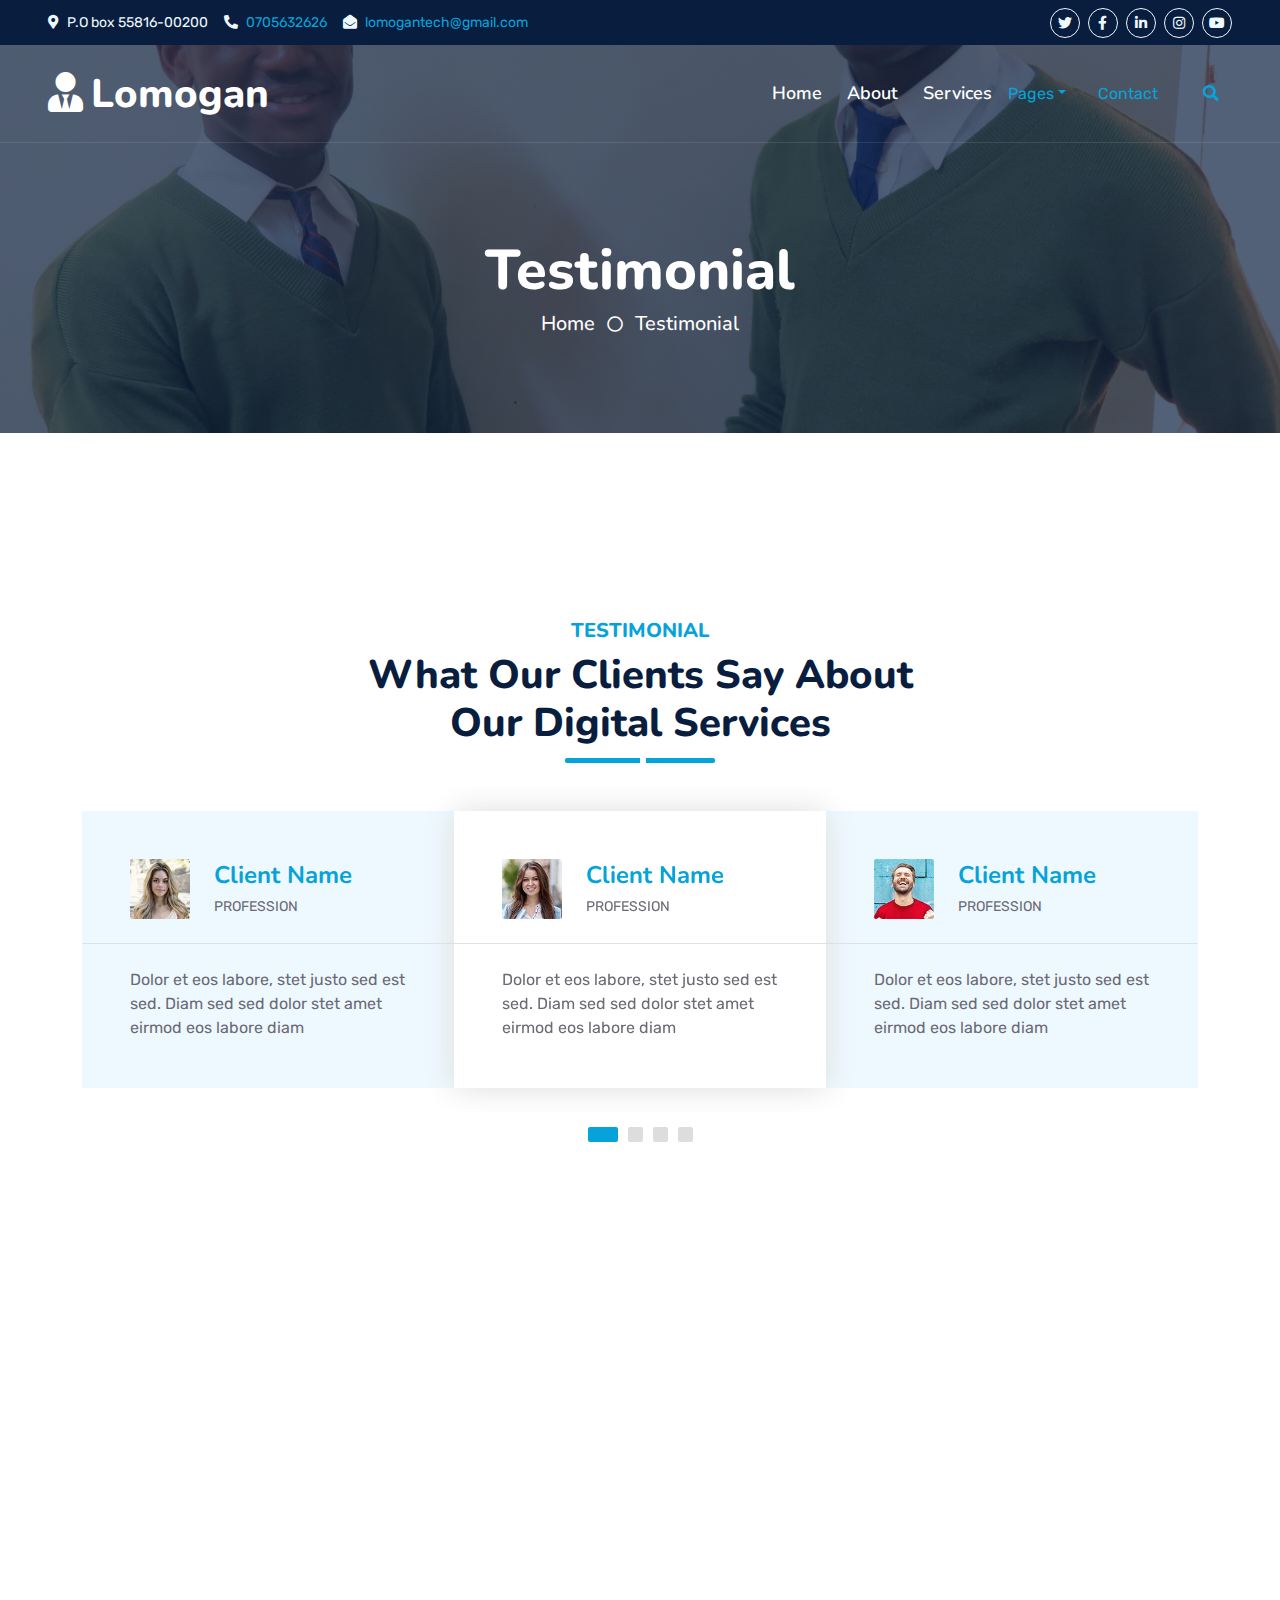
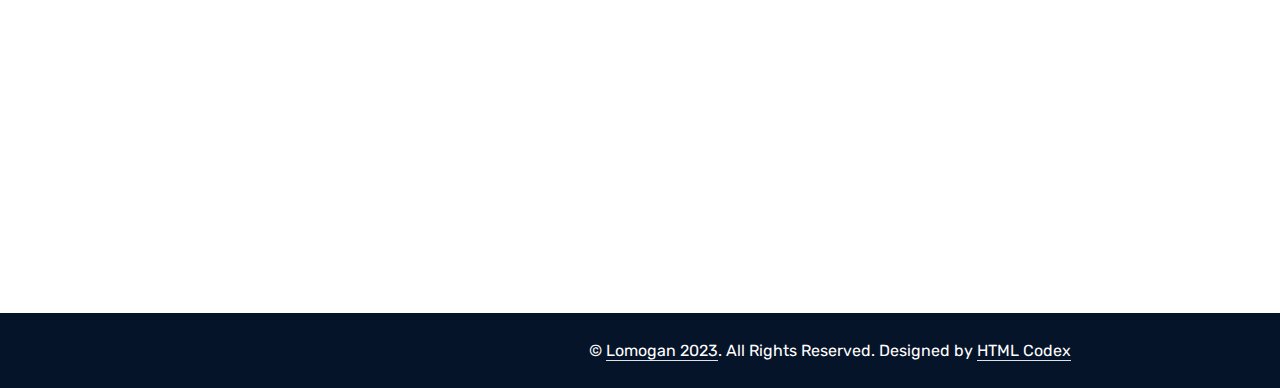
<file: website/testimonial.html>
<!DOCTYPE html>
<html lang="en">

<head>
    <meta charset="utf-8">
    <title>Testimonials Lomogan</title>
    <meta content="width=device-width, initial-scale=1.0" name="viewport">
    <meta content="Free HTML Templates" name="keywords">
    <meta content="Free HTML Templates" name="description">

    <!-- Favicon -->
    <link href="img/favicon.ico" rel="icon">

    <!-- Google Web Fonts -->
    <link rel="preconnect" href="https://fonts.googleapis.com">
    <link rel="preconnect" href="https://fonts.gstatic.com" crossorigin>
    <link href="https://fonts.googleapis.com/css2?family=Nunito:wght@400;600;700;800&family=Rubik:wght@400;500;600;700&display=swap" rel="stylesheet">

    <!-- Icon Font Stylesheet -->
    <link href="https://cdnjs.cloudflare.com/ajax/libs/font-awesome/5.10.0/css/all.min.css" rel="stylesheet">
    <link href="https://cdn.jsdelivr.net/npm/bootstrap-icons@1.4.1/font/bootstrap-icons.css" rel="stylesheet">

    <!-- Libraries Stylesheet -->
    <link href="lib/owlcarousel/assets/owl.carousel.min.css" rel="stylesheet">
    <link href="lib/animate/animate.min.css" rel="stylesheet">

    <!-- Customized Bootstrap Stylesheet -->
    <link href="css/bootstrap.min.css" rel="stylesheet">

    <!-- Template Stylesheet -->
    <link href="css/style.css" rel="stylesheet">
</head>

<body>
    <!-- Spinner Start -->
    <div id="spinner" class="show bg-white position-fixed translate-middle w-100 vh-100 top-50 start-50 d-flex align-items-center justify-content-center">
        <div class="spinner"></div>
    </div>
    <!-- Spinner End -->


    <!-- Topbar Start -->
    <div class="container-fluid bg-dark px-5 d-none d-lg-block">
        <div class="row gx-0">
            <div class="col-lg-8 text-center text-lg-start mb-2 mb-lg-0">
                <div class="d-inline-flex align-items-center" style="height: 45px;">
                    <small class="me-3 text-light"><i class="fa fa-map-marker-alt me-2"></i>P.O box 55816-00200</small>
                    <small class="me-3 text-light"><i class="fa fa-phone-alt me-2"></i><a href="tel:0705632626">0705632626</a></small>
                    <small class="text-light"><i class="fa fa-envelope-open me-2"></i><a href="mailto:lomogantech@gmail.com">lomogantech@gmail.com</a></small>
                </div>
            </div>
            <div class="col-lg-4 text-center text-lg-end">
                <div class="d-inline-flex align-items-center" style="height: 45px;">
                    <a class="btn btn-sm btn-outline-light btn-sm-square rounded-circle me-2" href=""><i class="fab fa-twitter fw-normal"></i></a>
                    <a class="btn btn-sm btn-outline-light btn-sm-square rounded-circle me-2" href=""><i class="fab fa-facebook-f fw-normal"></i></a>
                    <a class="btn btn-sm btn-outline-light btn-sm-square rounded-circle me-2" href=""><i class="fab fa-linkedin-in fw-normal"></i></a>
                    <a class="btn btn-sm btn-outline-light btn-sm-square rounded-circle me-2" href="https://www.instagram.com/lomogantech/"><i class="fab fa-instagram fw-normal"></i></a>
                    <a class="btn btn-sm btn-outline-light btn-sm-square rounded-circle" href=""><i class="fab fa-youtube fw-normal"></i></a>
                </div>
            </div>
        </div>
    </div>
    <!-- Topbar End -->


    <!-- Navbar Start -->
    <div class="container-fluid position-relative p-0">
        <nav class="navbar navbar-expand-lg navbar-dark px-5 py-3 py-lg-0">
            <a href="index.html" class="navbar-brand p-0">
                <h1 class="m-0"><i class="fa fa-user-tie me-2"></i>Lomogan</h1>
            </a>
            <button class="navbar-toggler" type="button" data-bs-toggle="collapse" data-bs-target="#navbarCollapse">
                <span class="fa fa-bars"></span>
            </button>
            <div class="collapse navbar-collapse" id="navbarCollapse">
                <div class="navbar-nav ms-auto py-0">
                    <a href="index.html" class="nav-item nav-link">Home</a>
                    <a href="about.html" class="nav-item nav-link">About</a>
                    <a href="service.html" class="nav-item nav-link">Services</a>
<!--                    <div class="nav-item dropdown">-->
<!--                        <a href="#" class="nav-link dropdown-toggle" data-bs-toggle="dropdown">Blog</a>-->
<!--                        <div class="dropdown-menu m-0">-->
<!--                            <a href="blog.html" class="dropdown-item">Blog Grid</a>-->
<!--                            <a href="detail.html" class="dropdown-item">Blog Detail</a>-->
<!--                        </div>-->
                    </div>
                    <div class="nav-item dropdown">
                        <a href="#" class="nav-link dropdown-toggle active" data-bs-toggle="dropdown">Pages</a>
                        <div class="dropdown-menu m-0">
                            <a href="price.html" class="dropdown-item">Pricing Plan</a>
                            <a href="feature.html" class="dropdown-item">Our features</a>
                            <a href="team.html" class="dropdown-item">Team Members</a>
                            <a href="testimonial.html" class="dropdown-item active">Testimonial</a>
                            <a href="quote.html" class="dropdown-item">Free Quote</a>
                        </div>
                    </div>
                    <a href="contact.html" class="nav-item nav-link">Contact</a>
                </div>
                <butaton type="button" class="btn text-primary ms-3" data-bs-toggle="modal" data-bs-target="#searchModal"><i class="fa fa-search"></i></butaton>

            </div>
        </nav>

        <div class="container-fluid bg-primary py-5 bg-header" style="margin-bottom: 90px;">
            <div class="row py-5">
                <div class="col-12 pt-lg-5 mt-lg-5 text-center">
                    <h1 class="display-4 text-white animated zoomIn">Testimonial</h1>
                    <a href="index.html" class="h5 text-white">Home</a>
                    <i class="far fa-circle text-white px-2"></i>
                    <a href="" class="h5 text-white">Testimonial</a>
                </div>
            </div>
        </div>
    </div>
    <!-- Navbar End -->


    <!-- Full Screen Search Start -->
    <div class="modal fade" id="searchModal" tabindex="-1">
        <div class="modal-dialog modal-fullscreen">
            <div class="modal-content" style="background: rgba(9, 30, 62, .7);">
                <div class="modal-header border-0">
                    <button type="button" class="btn bg-white btn-close" data-bs-dismiss="modal" aria-label="Close"></button>
                </div>
                <div class="modal-body d-flex align-items-center justify-content-center">
                    <div class="input-group" style="max-width: 600px;">
                        <input type="text" class="form-control bg-transparent border-primary p-3" placeholder="Type search keyword">
                        <button class="btn btn-primary px-4"><i class="bi bi-search"></i></button>
                    </div>
                </div>
            </div>
        </div>
    </div>
    <!-- Full Screen Search End -->


    <!-- Testimonial Start -->
    <div class="container-fluid py-5 wow fadeInUp" data-wow-delay="0.1s">
        <div class="container py-5">
            <div class="section-title text-center position-relative pb-3 mb-4 mx-auto" style="max-width: 600px;">
                <h5 class="fw-bold text-primary text-uppercase">Testimonial</h5>
                <h1 class="mb-0">What Our Clients Say About Our Digital Services</h1>
            </div>
            <div class="owl-carousel testimonial-carousel wow fadeInUp" data-wow-delay="0.6s">
                <div class="testimonial-item bg-light my-4">
                    <div class="d-flex align-items-center border-bottom pt-5 pb-4 px-5">
                        <img class="img-fluid rounded" src="img/testimonial-1.jpg" style="width: 60px; height: 60px;" >
                        <div class="ps-4">
                            <h4 class="text-primary mb-1">Client Name</h4>
                            <small class="text-uppercase">Profession</small>
                        </div>
                    </div>
                    <div class="pt-4 pb-5 px-5">
                        Dolor et eos labore, stet justo sed est sed. Diam sed sed dolor stet amet eirmod eos labore diam
                    </div>
                </div>
                <div class="testimonial-item bg-light my-4">
                    <div class="d-flex align-items-center border-bottom pt-5 pb-4 px-5">
                        <img class="img-fluid rounded" src="img/testimonial-2.jpg" style="width: 60px; height: 60px;" >
                        <div class="ps-4">
                            <h4 class="text-primary mb-1">Client Name</h4>
                            <small class="text-uppercase">Profession</small>
                        </div>
                    </div>
                    <div class="pt-4 pb-5 px-5">
                        Dolor et eos labore, stet justo sed est sed. Diam sed sed dolor stet amet eirmod eos labore diam
                    </div>
                </div>
                <div class="testimonial-item bg-light my-4">
                    <div class="d-flex align-items-center border-bottom pt-5 pb-4 px-5">
                        <img class="img-fluid rounded" src="img/testimonial-3.jpg" style="width: 60px; height: 60px;" >
                        <div class="ps-4">
                            <h4 class="text-primary mb-1">Client Name</h4>
                            <small class="text-uppercase">Profession</small>
                        </div>
                    </div>
                    <div class="pt-4 pb-5 px-5">
                        Dolor et eos labore, stet justo sed est sed. Diam sed sed dolor stet amet eirmod eos labore diam
                    </div>
                </div>
                <div class="testimonial-item bg-light my-4">
                    <div class="d-flex align-items-center border-bottom pt-5 pb-4 px-5">
                        <img class="img-fluid rounded" src="img/testimonial-4.jpg" style="width: 60px; height: 60px;" >
                        <div class="ps-4">
                            <h4 class="text-primary mb-1">Client Name</h4>
                            <small class="text-uppercase">Profession</small>
                        </div>
                    </div>
                    <div class="pt-4 pb-5 px-5">
                        Dolor et eos labore, stet justo sed est sed. Diam sed sed dolor stet amet eirmod eos labore diam
                    </div>
                </div>
            </div>
        </div>
    </div>
    <!-- Testimonial End -->


    <!-- Vendor Start -->
    <div class="container-fluid py-5 wow fadeInUp" data-wow-delay="0.1s">
        <div class="container py-5 mb-5">
            <div class="bg-white">
                <div class="owl-carousel vendor-carousel">
                    <img src="img/vendor-1.jpg" alt="">
                    <img src="img/vendor-2.jpg" alt="">
                    <img src="img/vendor-3.jpg" alt="">
                    <img src="img/vendor-4.jpg" alt="">
                    <img src="img/vendor-5.jpg" alt="">
                    <img src="img/vendor-6.jpg" alt="">
                    <img src="img/vendor-7.jpg" alt="">
                    <img src="img/vendor-8.jpg" alt="">
                    <img src="img/vendor-9.jpg" alt="">
                </div>
            </div>
        </div>
    </div>
    <!-- Vendor End -->
    
 <!-- Footer Start -->
<!--    will clone this for all footers-->
    <div class="container-fluid bg-dark text-light mt-5 wow fadeInUp" data-wow-delay="0.1s">
        <div class="container">
            <div class="row gx-5">
                <div class="col-lg-4 col-md-6 footer-about">
                    <div class="d-flex flex-column align-items-center justify-content-center text-center h-100 bg-primary p-4">
                        <a href="index.html" class="navbar-brand">
                            <h1 class="m-0 text-white"><i class="fa fa-user-tie me-2"></i>Lomogan Tech</h1>
                        </a>
                        <p class="mt-3 mb-4">Lorem diam sit erat dolor elitr et, diam lorem justo amet clita stet eos sit. Elitr dolor duo lorem, elitr clita ipsum sea. Diam amet erat lorem stet eos. Diam amet et kasd eos duo.</p>
                        <form action="">
                            <div class="input-group">
                                <input type="text" class="form-control border-white p-3" placeholder="Your Email">
                                <button class="btn btn-dark">Sign Up</button>
                            </div>
                        </form>
                    </div>
                </div>
                <div class="col-lg-8 col-md-6">
                    <div class="row gx-5">
                        <div class="col-lg-4 col-md-12 pt-5 mb-5">
                            <div class="section-title section-title-sm position-relative pb-3 mb-4">
                                <h3 class="text-light mb-0">Get In Touch</h3>
                            </div>
                            <div class="d-flex mb-2">
                                <i class="bi bi-geo-alt text-primary me-2"></i>
                                <p class="mb-0">P.O BOX 55816-00200</p>
                            </div>
                            <div class="d-flex mb-2">
                                <i class="bi bi-envelope-open text-primary me-2"></i>
<!--                                <p class="mb-0">info@example.com</p>-->
                                <a href="mailto:lomogantech@gmail.com">lomogantech@gmail.com</a>
                            </div>
                            <div class="d-flex mb-2">
                                <i class="bi bi-telephone text-primary me-2"></i>
<!--                                <p class="mb-0">+012 345 67890</p>-->
                                <a href="tel:0705632626">0705632626</a>
                            </div>
                            <div class="d-flex mt-4 align-content-end">
                                <a class="btn btn-primary btn-square me-2" href="#"><i class="fab fa-twitter fw-normal"></i></a>
                                <a class="btn btn-primary btn-square me-2" href="#"><i class="fab fa-facebook-f fw-normal"></i></a>
                                <a class="btn btn-primary btn-square me-2" href="#"><i class="fab fa-linkedin-in fw-normal"></i></a>
                                <a class="btn btn-primary btn-square" href="https://www.instagram.com/lomogantech/"><i class="fab fa-instagram fw-normal"></i></a>
                            </div>
                        </div>
                        <div class="col-lg-4 col-md-12 pt-0 pt-lg-5 mb-5">
                            <div class="section-title section-title-sm position-relative pb-3 mb-4">
                                <h3 class="text-light mb-0">Quick Links</h3>
                            </div>
                            <div class="link-animated d-flex flex-column justify-content-start">
                                <a class="text-light mb-2" href="#"><i class="bi bi-arrow-right text-primary me-2"></i>Home</a>
                                <a class="text-light mb-2" href="#"><i class="bi bi-arrow-right text-primary me-2"></i>About Us</a>
                                <a class="text-light mb-2" href="#"><i class="bi bi-arrow-right text-primary me-2"></i>Our Services</a>
                                <a class="text-light mb-2" href="#"><i class="bi bi-arrow-right text-primary me-2"></i>Meet The Team</a>
                                <a class="text-light mb-2" href="#"><i class="bi bi-arrow-right text-primary me-2"></i>Latest Blog</a>
                                <a class="text-light" href="#"><i class="bi bi-arrow-right text-primary me-2"></i>Contact Us</a>
                            </div>
                        </div>
<!--                        <div class="col-lg-4 col-md-12 pt-0 pt-lg-5 mb-5">-->
<!--                            <div class="section-title section-title-sm position-relative pb-3 mb-4">-->
<!--                                <h3 class="text-light mb-0">Popular Links</h3>-->
<!--&lt;!&ndash;                            </div>&ndash;&gt;-->
<!--                            <div class="link-animated d-flex flex-column justify-content-start">-->
<!--                                <a class="text-light mb-2" href="#"><i class="bi bi-arrow-right text-primary me-2"></i>Home</a>-->
<!--                                <a class="text-light mb-2" href="#"><i class="bi bi-arrow-right text-primary me-2"></i>About Us</a>-->
<!--                                <a class="text-light mb-2" href="#"><i class="bi bi-arrow-right text-primary me-2"></i>Our Services</a>-->
<!--                                <a class="text-light mb-2" href="#"><i class="bi bi-arrow-right text-primary me-2"></i>Meet The Team</a>-->
<!--                                <a class="text-light mb-2" href="#"><i class="bi bi-arrow-right text-primary me-2"></i>Latest Blog</a>-->
<!--                                <a class="text-light" href="#"><i class="bi bi-arrow-right text-primary me-2"></i>Contact Us</a>-->
<!--&lt;!&ndash;                            </div>&ndash;&gt;-->
<!--                        </div>-->
                    </div>
                </div>
            </div>
        </div>
    </div>
    <div class="container-fluid text-white" style="background: #061429;">
        <div class="container text-center">
            <div class="row justify-content-end">
                <div class="col-lg-8 col-md-6">
                    <div class="d-flex align-items-center justify-content-center" style="height: 75px;">
                        <p class="mb-0">&copy; <a class="text-white border-bottom" href="#">Lomogan 2023</a>. All Rights Reserved.

						<!--/*** This template is free as long as you keep the footer author’s credit link/attribution link/backlink. If you'd like to use the template without the footer author’s credit link/attribution link/backlink, you can purchase the Credit Removal License from "https://htmlcodex.com/credit-removal". Thank you for your support. ***/-->
						Designed by <a class="text-white border-bottom" href="https://htmlcodex.com">HTML Codex</a></p>
                    </div>
                </div>
            </div>
        </div>
    </div>
    <!-- Footer End -->


    <!-- Back to Top -->
    <a href="#" class="btn btn-lg btn-primary btn-lg-square rounded back-to-top"><i class="bi bi-arrow-up"></i></a>


    <!-- JavaScript Libraries -->
    <script src="https://code.jquery.com/jquery-3.4.1.min.js"></script>
    <script src="https://cdn.jsdelivr.net/npm/bootstrap@5.0.0/dist/js/bootstrap.bundle.min.js"></script>
    <script src="lib/wow/wow.min.js"></script>
    <script src="lib/easing/easing.min.js"></script>
    <script src="lib/waypoints/waypoints.min.js"></script>
    <script src="lib/counterup/counterup.min.js"></script>
    <script src="lib/owlcarousel/owl.carousel.min.js"></script>

    <!-- Template Javascript -->
    <script src="js/main.js"></script>
</body>

</html>
</file>
<file: website/css/style.css>
/********** Template CSS **********/
:root {
    --primary: #06A3DA;
    --secondary: #34AD54;
    --light: #EEF9FF;
    --dark: #091E3E;
}

/*** Spinner ***/
.spinner {
    width: 40px;
    height: 40px;
    background: var(--primary);
    margin: 100px auto;
    -webkit-animation: sk-rotateplane 1.2s infinite ease-in-out;
    animation: sk-rotateplane 1.2s infinite ease-in-out;
}

@-webkit-keyframes sk-rotateplane {
    0% {
        -webkit-transform: perspective(120px)
    }
    50% {
        -webkit-transform: perspective(120px) rotateY(180deg)
    }
    100% {
        -webkit-transform: perspective(120px) rotateY(180deg) rotateX(180deg)
    }
}

@keyframes sk-rotateplane {
    0% {
        transform: perspective(120px) rotateX(0deg) rotateY(0deg);
        -webkit-transform: perspective(120px) rotateX(0deg) rotateY(0deg)
    }
    50% {
        transform: perspective(120px) rotateX(-180.1deg) rotateY(0deg);
        -webkit-transform: perspective(120px) rotateX(-180.1deg) rotateY(0deg)
    }
    100% {
        transform: perspective(120px) rotateX(-180deg) rotateY(-179.9deg);
        -webkit-transform: perspective(120px) rotateX(-180deg) rotateY(-179.9deg);
    }
}

#spinner {
    opacity: 0;
    visibility: hidden;
    transition: opacity .5s ease-out, visibility 0s linear .5s;
    z-index: 99999;
}

#spinner.show {
    transition: opacity .5s ease-out, visibility 0s linear 0s;
    visibility: visible;
    opacity: 1;
}


/*** Heading ***/
h1,
h2,
.fw-bold {
    font-weight: 800 !important;
}

h3,
h4,
.fw-semi-bold {
    font-weight: 700 !important;
}

h5,
h6,
.fw-medium {
    font-weight: 600 !important;
}


/*** Button ***/
.btn {
    font-family: 'Nunito', sans-serif;
    font-weight: 600;
    transition: .5s;
}

.btn-primary,
.btn-secondary {
    color: #FFFFFF;
    box-shadow: inset 0 0 0 50px transparent;
}

.btn-primary:hover {
    box-shadow: inset 0 0 0 0 var(--primary);
}

.btn-secondary:hover {
    box-shadow: inset 0 0 0 0 var(--secondary);
}

.btn-square {
    width: 36px;
    height: 36px;
}

.btn-sm-square {
    width: 30px;
    height: 30px;
}

.btn-lg-square {
    width: 48px;
    height: 48px;
}

.btn-square,
.btn-sm-square,
.btn-lg-square {
    padding-left: 0;
    padding-right: 0;
    text-align: center;
}


/*** Navbar ***/
.navbar-dark .navbar-nav .nav-link {
    font-family: 'Nunito', sans-serif;
    position: relative;
    margin-left: 25px;
    padding: 35px 0;
    color: #FFFFFF;
    font-size: 18px;
    font-weight: 600;
    outline: none;
    transition: .5s;
}

.sticky-top.navbar-dark .navbar-nav .nav-link {
    padding: 20px 0;
    color: var(--dark);
}

.navbar-dark .navbar-nav .nav-link:hover,
.navbar-dark .navbar-nav .nav-link.active {
    color: purple;
}

.navbar-dark .navbar-brand h1 {
    color: #FFFFFF;
}

.navbar-dark .navbar-toggler {
    color: var(--primary) !important;
    border-color: var(--primary) !important;
}

@media (max-width: 991.98px) {
    .sticky-top.navbar-dark {
        position: relative;
        background:purple;
    }

    .navbar-dark .navbar-nav .nav-link,
    .navbar-dark .navbar-nav .nav-link.show,
    .sticky-top.navbar-dark .navbar-nav .nav-link {
        padding: 10px 0;
        color: var(--dark);
    }

    .navbar-dark .navbar-brand h1 {
        color: var(--primary);
    }
}

@media (min-width: 992px) {
    .navbar-dark {
        position: absolute;
        width: 100%;
        top: 0;
        left: 0;
        border-bottom: 1px solid rgba(256, 256, 256, .1);
        z-index: 999;
    }
    
    .sticky-top.navbar-dark {
        position: fixed;
        background: ;
    }

    .navbar-dark .navbar-nav .nav-link::before {
        position: absolute;
        content: "";
        width: 0;
        height: 2px;
        bottom: -1px;
        left: 50%;
        background: var(--primary);
        transition: .5s;
    }

    .navbar-dark .navbar-nav .nav-link:hover::before,
    .navbar-dark .navbar-nav .nav-link.active::before {
        width: 100%;
        left: 0;
    }

    .navbar-dark .navbar-nav .nav-link.nav-contact::before {
        display: none;
    }

    .sticky-top.navbar-dark .navbar-brand h1 {
        color: #3a0f65;
    }
}


/*** Carousel ***/
.carousel-caption {
    top: 0;
    left: 0;
    right: 0;
    bottom: 0;
    background: rgba(9, 30, 62, .7);
    z-index: 1;
}

@media (max-width: 576px) {
    .carousel-caption h5 {
        font-size: 14px;
        font-weight: 500 !important;
    }

    .carousel-caption h1 {
        font-size: 30px;
        font-weight: 600 !important;
    }
}

.carousel-control-prev,
.carousel-control-next {
    width: 10%;
}

.carousel-control-prev-icon,
.carousel-control-next-icon {
    width: 3rem;
    height: 3rem;
}


/*** Section Title ***/
.section-title::before {
    position: absolute;
    content: "";
    width: 150px;
    height: 5px;
    left: 0;
    bottom: 0;
    background: var(--primary);
    border-radius: 2px;
}

.section-title.text-center::before {
    left: 50%;
    margin-left: -75px;
}

.section-title.section-title-sm::before {
    width: 90px;
    height: 3px;
}

.section-title::after {
    position: absolute;
    content: "";
    width: 6px;
    height: 5px;
    bottom: 0px;
    background: #FFFFFF;
    -webkit-animation: section-title-run 5s infinite linear;
    animation: section-title-run 5s infinite linear;
}

.section-title.section-title-sm::after {
    width: 4px;
    height: 3px;
}

.section-title.text-center::after {
    -webkit-animation: section-title-run-center 5s infinite linear;
    animation: section-title-run-center 5s infinite linear;
}

.section-title.section-title-sm::after {
    -webkit-animation: section-title-run-sm 5s infinite linear;
    animation: section-title-run-sm 5s infinite linear;
}

@-webkit-keyframes section-title-run {
    0% {left: 0; } 50% { left : 145px; } 100% { left: 0; }
}

@-webkit-keyframes section-title-run-center {
    0% { left: 50%; margin-left: -75px; } 50% { left : 50%; margin-left: 45px; } 100% { left: 50%; margin-left: -75px; }
}

@-webkit-keyframes section-title-run-sm {
    0% {left: 0; } 50% { left : 85px; } 100% { left: 0; }
}


/*** Service ***/
.service-item {
    position: relative;
    height: 300px;
    padding: 0 30px;
    transition: .5s;
}

.service-item .service-icon {
    margin-bottom: 30px;
    width: 60px;
    height: 60px;
    display: flex;
    align-items: center;
    justify-content: center;
    background: var(--primary);
    border-radius: 2px;
    transform: rotate(-45deg);
}

.service-item .service-icon i {
    transform: rotate(45deg);
}

.service-item a.btn {
    position: absolute;
    width: 60px;
    bottom: -48px;
    left: 50%;
    margin-left: -30px;
    opacity: 0;
}

.service-item:hover a.btn {
    bottom: -24px;
    opacity: 1;
}


/*** Testimonial ***/
.testimonial-carousel .owl-dots {
    margin-top: 15px;
    display: flex;
    align-items: flex-end;
    justify-content: center;
}

.testimonial-carousel .owl-dot {
    position: relative;
    display: inline-block;
    margin: 0 5px;
    width: 15px;
    height: 15px;
    background: #DDDDDD;
    border-radius: 2px;
    transition: .5s;
}

.testimonial-carousel .owl-dot.active {
    width: 30px;
    background: var(--primary);
}

.testimonial-carousel .owl-item.center {
    position: relative;
    z-index: 1;
}

.testimonial-carousel .owl-item .testimonial-item {
    transition: .5s;
}

.testimonial-carousel .owl-item.center .testimonial-item {
    background: #FFFFFF !important;
    box-shadow: 0 0 30px #DDDDDD;
}


/*** Team ***/
.team-item {
    transition: .5s;
}

.team-social {
    position: absolute;
    width: 100%;
    height: 100%;
    top: 0;
    left: 0;
    display: flex;
    align-items: center;
    justify-content: center;
    transition: .5s;
}

.team-social a.btn {
    position: relative;
    margin: 0 3px;
    margin-top: 100px;
    opacity: 0;
}

.team-item:hover {
    box-shadow: 0 0 30px #DDDDDD;
}

.team-item:hover .team-social {
    background: rgba(9, 30, 62, .7);
}

.team-item:hover .team-social a.btn:first-child {
    opacity: 1;
    margin-top: 0;
    transition: .3s 0s;
}

.team-item:hover .team-social a.btn:nth-child(2) {
    opacity: 1;
    margin-top: 0;
    transition: .3s .05s;
}

.team-item:hover .team-social a.btn:nth-child(3) {
    opacity: 1;
    margin-top: 0;
    transition: .3s .1s;
}

.team-item:hover .team-social a.btn:nth-child(4) {
    opacity: 1;
    margin-top: 0;
    transition: .3s .15s;
}

.team-item .team-img img,
.blog-item .blog-img img  {
    transition: .5s;
}

.team-item:hover .team-img img,
.blog-item:hover .blog-img img {
    transform: scale(1.15);
}


/*** Miscellaneous ***/
@media (min-width: 991.98px) {
    .facts {
        position: relative;
        margin-top: -75px;
        z-index: 1;
    }
}

.back-to-top {
    position: fixed;
    display: none;
    right: 45px;
    bottom: 45px;
    z-index: 99;
}

.bg-header {
    background: linear-gradient(rgba(9, 30, 62, .7), rgba(9, 30, 62, .7)), url(../img/carousel-1.jpg) center center no-repeat;
    background-size: cover;
}

.link-animated a {
    transition: .5s;
}

.link-animated a:hover {
    padding-left: 10px;
}

@media (min-width: 767.98px) {
    .footer-about {
        margin-bottom: -75px;
    }
}
</file>
